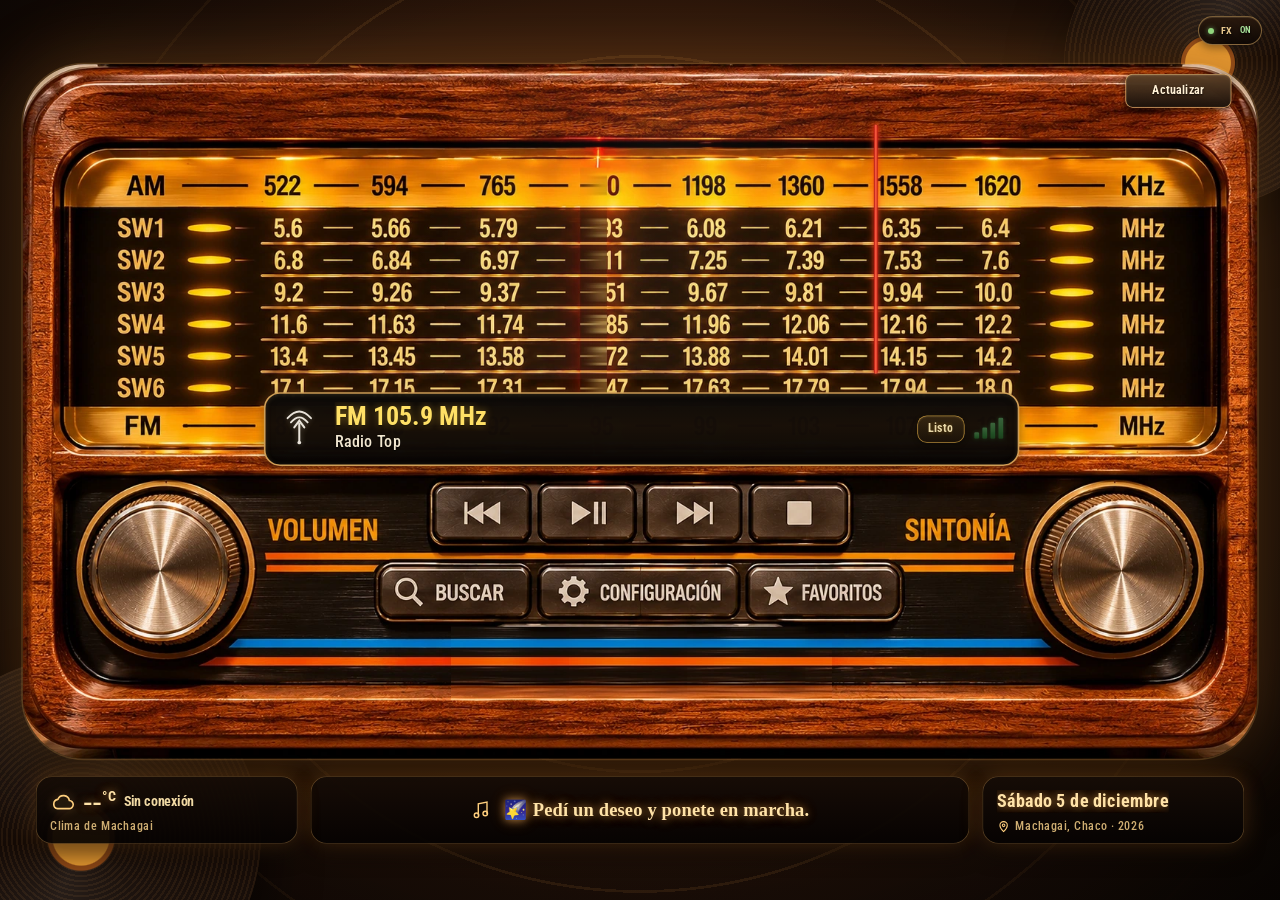
<file: index.html>
<!DOCTYPE html>
<html lang="es">
<head>
  <meta charset="UTF-8" />
  <meta name="viewport" content="width=device-width, initial-scale=1, viewport-fit=cover, maximum-scale=1, user-scalable=no" />
  <meta http-equiv="Cache-Control" content="no-cache, no-store, must-revalidate" />
  <meta http-equiv="Pragma" content="no-cache" />
  <meta name="theme-color" content="#0a1628" />
  <meta name="apple-mobile-web-app-capable" content="yes" />
  <meta name="mobile-web-app-capable" content="yes" />
  <meta name="apple-mobile-web-app-status-bar-style" content="black-translucent" />
  <meta name="apple-mobile-web-app-title" content="Radio AR" />
  <meta name="description" content="Radios de Argentina en vivo, con dial y botonera. Sin publicidad." />
  <link rel="manifest" href="manifest.json?v=93" />
  <link rel="apple-touch-icon" sizes="180x180" href="apple-touch-icon.png?v=93" />
  <link rel="icon" type="image/png" sizes="32x32" href="icon-32.png?v=93" />
  <link rel="icon" type="image/png" sizes="192x192" href="icon-192.png?v=93" />
  <link rel="shortcut icon" href="favicon.ico?v=93" />
    <script>
    // PC (pantalla ancha): se usa la versión de escritorio, que es pc.html
    // Para ver la versión celular en una PC: agregar ?vista=movil a la dirección
    (function () {
      var mq = window.matchMedia("(min-width: 900px)");
      function go() {
        if (mq.matches && !/[?&]vista=movil/.test(location.search)) location.replace("pc.html" + location.hash);
      }
      go();
      if (mq.addEventListener) mq.addEventListener("change", go);
    })();
  </script>
  <title>Radio Argentina</title>
  <link rel="stylesheet" href="styles.css?v=30" />
  <link rel="stylesheet" href="pro.css?v=1" />
</head>
<body>
  <div class="app" id="app">

    <!-- HEADER -->
    <header class="radio-header">
      <div class="brand">
        <div class="brand-logo-wrap">
          <img class="brand-logo" src="logo.webp?v=93" width="48" height="48" alt="Logo Ariel" decoding="async" />
        </div>
        <span class="brand-text">Radio Argentina</span>
      </div>
      <button class="install-chip" id="shortcutBtn" type="button" title="Instalar / acceso directo"><span class="dl-ico">⬇</span> Instalar</button>
      <div class="live-badge" id="liveBadge">
        <span class="live-dot"></span>
        <span class="live-text">EN VIVO</span>
        <span class="signal-icon">📶</span>
      </div>
    </header>


    <!-- MASCOTA MUSICAL: emoji nativo, sin archivos de imagen ni GIF -->
    <section class="radio-dance-banner" aria-label="Mascota musical de Radio Argentina">
      <div class="radio-dance-stage" aria-hidden="true">
        <span class="radio-dance-emoji emoji-a">🎵</span>
        <span class="radio-dance-emoji emoji-b">💃</span>
        <span class="radio-dance-emoji emoji-c">🎶</span>
        <span class="radio-dance-emoji emoji-d">✨</span>
        <span class="radio-dance-emoji emoji-e">🕺</span>
        <span class="radio-big-smile" role="img" aria-label="Carita sonriente">😄</span>
      </div>
      <!-- Frase luminosa: aparece un rato al cambiar de emisora, encima de la franja (no agrega altura) -->
      <div class="station-quote" id="stationQuote" aria-hidden="true">
        <span class="quote-emoji"></span>
        <span class="quote-text"></span>
      </div>
    </section>

    <!-- DIAL DORADO -->
    <section class="dial-section">
      <div class="dial-frame">
        <div class="dial-glass" id="dialGlass">
          <div class="dial-band fm-band">
            <span class="dial-tag">FM<small>MHz</small></span>
            <div class="dial-scale" id="scaleFm">
              <span class="tick" data-f="88">88</span>
              <span class="tick" data-f="92">92</span>
              <span class="tick" data-f="96">96</span>
              <span class="tick" data-f="100">100</span>
              <span class="tick" data-f="104">104</span>
              <span class="tick" data-f="108">108</span>
              <i class="needle" id="needleFm"></i>
            </div>
          </div>
          <div class="dial-band am-band">
            <span class="dial-tag">AM<small>kHz</small></span>
            <div class="dial-scale" id="scaleAm">
              <span class="tick" data-f="530">530</span>
              <span class="tick" data-f="700">700</span>
              <span class="tick" data-f="900">900</span>
              <span class="tick" data-f="1100">1100</span>
              <span class="tick" data-f="1300">1300</span>
              <span class="tick" data-f="1600">1600</span>
              <i class="needle" id="needleAm"></i>
            </div>
          </div>
        </div>
      </div>
    </section>

    <!-- NOW PLAYING + VISUALIZER -->
    <section class="now-playing-section">
      <div class="station-info">
        <h1 class="station-name" id="stationName">Elegí una emisora</h1>
        <div class="station-freq" id="freq">—</div>
        <!-- Barritas del visor: suben y bajan con la música -->
        <div class="visor-bars" id="visorBars" aria-hidden="true"><i></i><i></i><i></i><i></i><i></i></div>
      </div>
      <div class="visualizer" id="visualizer">
        <div class="bar"></div><div class="bar"></div><div class="bar"></div><div class="bar"></div>
        <div class="bar"></div><div class="bar"></div><div class="bar"></div><div class="bar"></div>
        <div class="bar"></div><div class="bar"></div><div class="bar"></div><div class="bar"></div>
        <div class="bar"></div><div class="bar"></div><div class="bar"></div><div class="bar"></div>
        <div class="bar"></div><div class="bar"></div><div class="bar"></div><div class="bar"></div>
        <div class="bar"></div><div class="bar"></div><div class="bar"></div><div class="bar"></div>
      </div>
    </section>

    <!-- CONTROLS -->
    <section class="controls-section">
      <button class="ctrl-btn fav-btn" id="btnFav" title="Favorito" aria-label="Marcar favorito" aria-pressed="false">
        <span class="star-icon">★</span>
        <span class="fav-label">Favorita</span>
      </button>

      <div class="transport">
        <button class="ctrl-btn prev-btn" id="btnPrev" title="Anterior" aria-label="Emisora anterior">
          <svg viewBox="0 0 24 24"><path fill="currentColor" d="M6 6h2v12H6zm3.5 6 8.5 6V6z"/></svg>
        </button>
        <button class="ctrl-btn play-btn" id="btnPlay" title="Reproducir / pausar" aria-label="Reproducir">
          <svg class="ico-play" viewBox="0 0 24 24"><path fill="currentColor" d="M8 5.2v13.6a1 1 0 0 0 1.5.86l11-6.8a1 1 0 0 0 0-1.72l-11-6.8A1 1 0 0 0 8 5.2z"/></svg>
          <svg class="ico-pause" viewBox="0 0 24 24"><path fill="currentColor" d="M7 4.5h3.6v15H7zM13.4 4.5H17v15h-3.4z"/></svg>
        </button>
        <button class="ctrl-btn next-btn" id="btnNext" title="Siguiente" aria-label="Emisora siguiente">
          <svg viewBox="0 0 24 24"><path fill="currentColor" d="M16 18h2V6h-2zm-11-6 8.5-6v12z"/></svg>
        </button>
      </div>

      <button class="ctrl-btn eq-btn" id="btnEq" title="Ecualizador" aria-label="Abrir ecualizador">
        <span class="eq-icon">▐▌▐</span>
        <span class="eq-label">Ecualizador</span>
      </button>
    </section>

    <!-- STATUS BAR -->
    <div class="status-bar">
      <div class="conn-status">
        <span class="wifi-icon">📡</span>
        <span id="connText">Desconectado</span>
        <span class="bitrate" id="bitrate">—</span>
      </div>
      <div class="timer-wrap">
        <span class="clock-icon">⏱</span>
        <span id="liveTimer">00:00:00</span>
      </div>
    </div>

    <!-- SEARCH + FILTERS -->
    <div class="search-filters">
      <div class="search-wrap">
        <span class="search-icon">🔍</span>
        <input type="search" id="stationSearch" class="station-search" placeholder="Buscar emisora..." aria-label="Buscar emisora" autocomplete="off" />
      </div>
      <div class="filter-btns">
        <button class="filter-btn active" data-filter="all" id="filterAll">Todas</button>
        <button class="filter-btn" data-filter="fav" id="filterFav">
          <span>★</span> Fav.
        </button>
        <button class="filter-btn" data-filter="chaco" id="filterChaco">
          <span>📍</span> Chaco
        </button>
      </div>
    </div>

    <!-- STATION LIST -->
    <section class="station-list" id="stationList">
      <!-- filled by JS -->
    </section>

    <!-- BOTTOM NAV -->
    <nav class="bottom-nav">
      <button class="nav-btn" data-panel="opciones" id="navOpciones">
        <span class="nav-icon">⚙</span>
        <span class="nav-label">Opciones</span>
      </button>
      <button class="nav-btn" data-panel="temporizador" id="navTemporizador">
        <span class="nav-icon">⏱</span>
        <span class="nav-label">Temporizador</span>
      </button>
      <button class="nav-btn active" data-panel="ecualizador" id="navEq">
        <span class="nav-icon">📊</span>
        <span class="nav-label">Ecualizador</span>
      </button>
      <button class="nav-btn" data-panel="misradios" id="navMisRadios">
        <span class="nav-icon">♥</span>
        <span class="nav-label">Mis Radios</span>
      </button>
      <button class="nav-btn" data-panel="acerca" id="navAcerca" data-update-hide>
        <span class="nav-icon">ℹ</span>
        <span class="nav-label">Acerca de</span>
      </button>
      <!-- Aparece (en rojo) solo cuando hay una versión nueva; ocupa el lugar de "Acerca de" -->
      <button class="nav-btn nav-update" id="navUpdate" type="button" data-panel="actualizacion" data-update-btn data-update-show hidden>
        <span class="nav-icon">↻</span>
        <span class="nav-label" data-update-text>Nueva actualización</span>
      </button>
    </nav>

    <!-- EQUALIZER PANEL (overlay) -->
    <div class="eq-panel" id="eqPanel" hidden>
      <div class="eq-header">
        <h2>Ecualizador</h2>
        <button class="eq-close" id="eqClose" aria-label="Cerrar">✕</button>
      </div>
      <div class="eq-presets">
        <button class="eq-preset active" data-preset="flat">Plano</button>
        <button class="eq-preset" data-preset="bass">Bajos</button>
        <button class="eq-preset" data-preset="treble">Agudos</button>
        <button class="eq-preset" data-preset="voice">Voz</button>
        <button class="eq-preset" data-preset="rock">Rock</button>
      </div>
      <div class="eq-curve-wrap" aria-hidden="true">
        <svg class="eq-curve" id="eqCurve" viewBox="0 0 300 84" preserveAspectRatio="none">
          <line class="eq-zero" x1="0" y1="42" x2="300" y2="42"></line>
          <path class="eq-fill" id="eqCurveFill" d=""></path>
          <path class="eq-line" id="eqCurveLine" d=""></path>
        </svg>
      </div>
      <!-- Volumen de la radio: el parlante silencia / activa el sonido -->
      <div class="eq-mix eq-vol" id="eqVol">
        <button class="mix-ico" id="volMute" type="button" aria-label="Silenciar">
          <svg viewBox="0 0 24 24" aria-hidden="true">
            <path class="ico-on" d="M3 9v6h4l5 5V4L7 9H3zm13.5 3c0-1.77-1.02-3.29-2.5-4.03v8.05c1.48-.73 2.5-2.25 2.5-4.02zM14 3.23v2.06c2.89.86 5 3.54 5 6.71s-2.11 5.85-5 6.71v2.06c4.01-.91 7-4.49 7-8.77s-2.99-7.86-7-8.77z"/>
            <path class="ico-off" d="M16.5 12c0-1.77-1.02-3.29-2.5-4.03v2.21l2.45 2.45c.03-.2.05-.41.05-.63zm2.5 0c0 .94-.2 1.82-.54 2.64l1.51 1.51C20.63 14.91 21 13.5 21 12c0-4.28-2.99-7.86-7-8.77v2.06c2.89.86 5 3.54 5 6.71zM4.27 3L3 4.27 7.73 9H3v6h4l5 5v-6.73l4.25 4.25c-.67.52-1.42.93-2.25 1.18v2.06c1.38-.31 2.63-.95 3.69-1.81L19.73 21 21 19.73l-9-9L4.27 3zM12 4L9.91 6.09 12 8.18V4z"/>
          </svg>
        </button>
        <input type="range" id="volSlider" min="0" max="100" step="1" value="100" aria-label="Volumen de la radio" />
        <output class="mix-val" id="volVal" for="volSlider">100%</output>
      </div>
      <p class="eq-note" id="eqNote" hidden>Esta emisora no permite ecualizar ni mover el estéreo (el volumen sí funciona). Probá con otra, el resto sí funciona.</p>
      <div class="eq-sliders" id="eqSliders">
        <!-- filled by JS: 60, 150, 400, 1000, 2400, 6000, 15000 Hz -->
      </div>
      <!-- Estéreo: balance izquierda / derecha -->
      <div class="eq-mix eq-bal" id="eqBal">
        <span class="mix-side" aria-hidden="true">L</span>
        <div class="bal-wrap">
          <input type="range" id="balSlider" min="-100" max="100" step="1" value="0" aria-label="Estéreo: balance izquierda y derecha" />
        </div>
        <span class="mix-side" aria-hidden="true">R</span>
        <button class="mix-val" id="balVal" type="button" title="Tocá para centrar">Centro</button>
      </div>
      <div class="eq-actions">
        <button class="eq-reset" id="eqReset">Restablecer</button>
      </div>
    </div>

    <!-- OPTIONS / OTHER PANELS (simple overlays) -->
    <div class="side-panel" id="sidePanel" hidden>
      <div class="side-header">
        <h2 id="sideTitle">Opciones</h2>
        <button class="side-close" id="sideClose" aria-label="Cerrar">✕</button>
      </div>
      <div class="side-body" id="sideBody"></div>
    </div>

  </div>

  <audio id="player" preload="none" crossorigin="anonymous"></audio>
  <script src="stations.js?v=1"></script>
  <script src="logos.js?v=1"></script>
  <script src="app.js?v=29"></script>
  <script src="update.js?v=1"></script>

  <dialog class="sheet" id="shortcutDialog" aria-labelledby="shortcutTitle">
    <div class="sheet-head">
      <div>
        <h2 id="shortcutTitle">Acceso directo / Instalar</h2>
        <p>Abrí Radio Argentina con un toque, sin buscar la página.</p>
      </div>
      <button class="sheet-close" id="shortcutClose" type="button" aria-label="Cerrar">✕</button>
    </div>
    <div class="sheet-body">
      <div class="sheet-note" id="shortcutNote" hidden></div>
      <section class="way" id="wayPc">
        <h3>En la PC <span class="tag" hidden>Tu equipo</span></h3>
        <p>Descargá el acceso directo y arrastralo al escritorio. Se guarda en la carpeta Descargas.</p>
        <button class="btn-main" id="dlShortcut" type="button">Descargar acceso directo</button>
        <button class="btn-soft" id="installPc" type="button" hidden>Instalar como app, con ícono propio</button>
        <p class="alt-links">Otro sistema: <button type="button" data-os="windows">Windows</button><button type="button" data-os="mac">Mac</button><button type="button" data-os="linux">Linux</button></p>
      </section>
      <section class="way" id="wayPhone">
        <h3>En el celular <span class="tag" hidden>Tu equipo</span></h3>
        <button class="btn-main" id="installPhone" type="button" hidden>Instalar en este celular</button>
        <ul>
          <li data-for="android"><b>Android (Chrome):</b> tocá el menú ⋮ y elegí «Instalar app» o «Agregar a la pantalla principal».</li>
          <li data-for="ios"><b>iPhone (Safari):</b> tocá Compartir y elegí «Agregar a inicio».</li>
        </ul>
      </section>
    </div>
    <p class="sheet-msg" id="shortcutMsg" role="status" aria-live="polite"></p>
  </dialog>

</body>
</html>
</file>
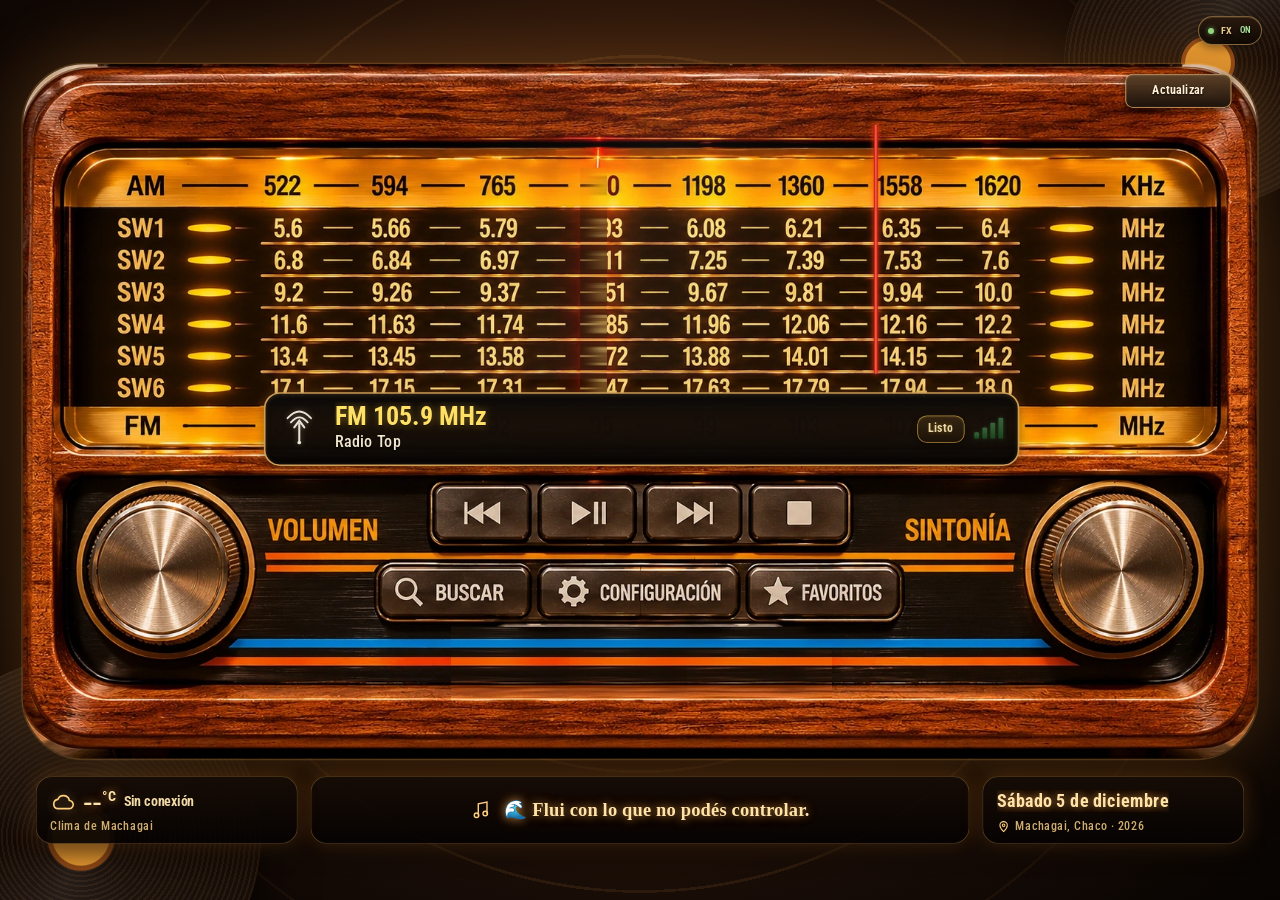
<file: pc.html>
<!DOCTYPE html>
<html lang="es">
<head>
  <meta charset="UTF-8" />
  <meta name="viewport" content="width=device-width, initial-scale=1, viewport-fit=cover" />
  <meta http-equiv="Cache-Control" content="no-cache, no-store, must-revalidate" />
  <meta http-equiv="Pragma" content="no-cache" />
  <meta name="theme-color" content="#1b0f08" />
  <meta name="apple-mobile-web-app-capable" content="yes" />
  <meta name="mobile-web-app-capable" content="yes" />
  <meta name="apple-mobile-web-app-status-bar-style" content="black-translucent" />
  <meta name="apple-mobile-web-app-title" content="Radio AR" />
  <meta name="description" content="Radios de Argentina en vivo, con dial y botonera. Sin publicidad." />
  <link rel="manifest" href="manifest.json?v=93" />
  <link rel="apple-touch-icon" sizes="180x180" href="apple-touch-icon.png?v=93" />
  <link rel="icon" type="image/png" sizes="32x32" href="icon-32.png?v=93" />
  <link rel="icon" type="image/png" sizes="192x192" href="icon-192.png?v=93" />
  <link rel="shortcut icon" href="favicon.ico?v=93" />
  <link rel="preload" href="pc-skin.webp" as="image" type="image/webp" />
  <link rel="preload" href="fonts/roboto-latin-500-normal.woff2" as="font" type="font/woff2" crossorigin />
  <link rel="preload" href="fonts/roboto-condensed-latin-500-normal.woff2" as="font" type="font/woff2" crossorigin />
  <script>
    // Ventana angosta (celular): se usa la versión móvil, que es index.html
    (function () {
      var mq = window.matchMedia("(min-width: 900px)");
      function go() { if (!mq.matches) location.replace("./" + location.hash); }
      go();
      if (mq.addEventListener) mq.addEventListener("change", go);
    })();
  </script>
  <title>Radio Argentina</title>
  <link rel="stylesheet" href="pc.css?v=36" />
  <link rel="stylesheet" href="pc-pro.css?v=7" />
</head>
<body>
  <div class="backdrop" aria-hidden="true"></div>
  <!-- Escenario de música: discos, ondas de radio y notas. Solo decoración. -->
  <div class="scene" aria-hidden="true">
    <div class="waves"></div>
    <div class="vinyl v1"></div>
    <div class="vinyl v2"></div>
  </div>

  <!--
    Escenario de 1536 × 1024, igual que la imagen de referencia.
    Todo lo que se ve en pantalla (aguja, display, lista, volumen) se dibuja
    encima de la imagen en las mismas coordenadas. pc.js lo escala a la ventana.
  -->
  <main class="stage" id="stage">
    <div class="skin" aria-hidden="true"></div>
    <div class="phrase-box" id="phraseBox" aria-hidden="true">
      <svg class="phrase-ic" viewBox="0 0 24 24" fill="none" stroke="#ffcf7e" stroke-width="1.6" stroke-linecap="round"><path d="M9 18V5l10-2v13"/><circle cx="7" cy="18" r="2.6"/><circle cx="17" cy="16" r="2.6"/></svg>
      <span class="phrase-text" id="phraseText"></span>
    </div>

    <!-- Clima de Machagai (izquierda) y fecha + ciudad (derecha), a los lados del visor de frases.
         Los datos los llena pc-clima.js; el estilo está al final de pc-pro.css. -->
    <aside class="info-box info-clima" id="climaBox" title="Clima en Machagai" aria-label="Clima en Machagai">
      <div class="info-row">
        <svg class="info-ic" id="climaIco" viewBox="0 0 24 24" fill="none" stroke="#ffcf7e" stroke-width="1.5" stroke-linecap="round" stroke-linejoin="round" aria-hidden="true"></svg>
        <span class="info-big" id="climaTemp">--<small>°C</small></span>
        <span class="info-desc" id="climaDesc">Cargando…</span>
      </div>
      <div class="info-sub" id="climaSub">&nbsp;</div>
    </aside>
    <aside class="info-box info-fecha" id="fechaBox" aria-label="Fecha y ciudad">
      <div class="info-row">
        <span class="info-date" id="fechaDia"></span>
      </div>
      <div class="info-sub">
        <svg class="info-pin" viewBox="0 0 24 24" fill="none" stroke="#ffcf7e" stroke-width="1.8" stroke-linecap="round" stroke-linejoin="round" aria-hidden="true"><path d="M12 21s-6.5-5.6-6.5-11a6.5 6.5 0 0 1 13 0c0 5.4-6.5 11-6.5 11z"/><circle cx="12" cy="10" r="2.3"/></svg>
        <span id="fechaCiudad">Machagai, Chaco</span>
      </div>
    </aside>
    <div class="notes-dock" aria-hidden="true">
      <svg class="note n1" viewBox="0 0 24 24" fill="none" stroke="#ffb454" stroke-width="1.4" stroke-linecap="round"><path d="M9 18V5l10-2v13"/><circle cx="7" cy="18" r="2.6"/><circle cx="17" cy="16" r="2.6"/></svg>
      <svg class="note n2" viewBox="0 0 24 24" fill="none" stroke="#ffb454" stroke-width="1.4" stroke-linecap="round"><path d="M9 18V5l10-2v13"/><circle cx="7" cy="18" r="2.6"/><circle cx="17" cy="16" r="2.6"/></svg>
      <svg class="note n3" viewBox="0 0 24 24" fill="none" stroke="#ffb454" stroke-width="1.4" stroke-linecap="round"><path d="M9 18V5l10-2v13"/><circle cx="7" cy="18" r="2.6"/><circle cx="17" cy="16" r="2.6"/></svg>
      <svg class="note n4" viewBox="0 0 24 24" fill="none" stroke="#ffb454" stroke-width="1.4" stroke-linecap="round"><path d="M9 18V5l10-2v13"/><circle cx="7" cy="18" r="2.6"/><circle cx="17" cy="16" r="2.6"/></svg>
      <svg class="note n5" viewBox="0 0 24 24" fill="none" stroke="#ffb454" stroke-width="1.4" stroke-linecap="round"><path d="M9 18V5l10-2v13"/><circle cx="7" cy="18" r="2.6"/><circle cx="17" cy="16" r="2.6"/></svg>
    </div>
    <h1 class="sr-only">Radio Argentina</h1>

    <!-- ===== Dial: la aguja se mueve según la frecuencia ===== -->
    <i class="dial-backlight" aria-hidden="true"></i>
    <div class="dial-numbers" aria-hidden="true">
      <div class="dial-am"><b>AM</b><span>522</span><span>594</span><span>765</span><span>980</span><span>1198</span><span>1360</span><span>1558</span><span>1620</span><b>KHz</b></div>
      <div class="dial-sw"><b>SW1</b><span>5.6</span><span>5.66</span><span>5.79</span><span>5.93</span><span>6.08</span><span>6.21</span><span>6.35</span><span>6.4</span><b>MHz</b></div>
      <div class="dial-sw"><b>SW2</b><span>6.8</span><span>6.84</span><span>6.97</span><span>7.11</span><span>7.25</span><span>7.39</span><span>7.53</span><span>7.6</span><b>MHz</b></div>
      <div class="dial-sw"><b>SW3</b><span>9.2</span><span>9.26</span><span>9.37</span><span>9.51</span><span>9.67</span><span>9.81</span><span>9.94</span><span>10.0</span><b>MHz</b></div>
      <div class="dial-sw"><b>SW4</b><span>11.6</span><span>11.63</span><span>11.74</span><span>11.85</span><span>11.96</span><span>12.06</span><span>12.16</span><span>12.2</span><b>MHz</b></div>
      <div class="dial-sw"><b>SW5</b><span>13.4</span><span>13.45</span><span>13.58</span><span>13.72</span><span>13.88</span><span>14.01</span><span>14.15</span><span>14.2</span><b>MHz</b></div>
      <div class="dial-sw"><b>SW6</b><span>17.1</span><span>17.15</span><span>17.31</span><span>17.47</span><span>17.63</span><span>17.79</span><span>17.94</span><span>18.0</span><b>MHz</b></div>
      <div class="dial-fm"><b>FM</b><span>87</span><span>88</span><span>92</span><span>95</span><span>99</span><span>103</span><span>107</span><span>108</span><b>MHz</b></div>
    </div>
    <i class="needle" id="needle" aria-hidden="true"></i>

    <!-- ===== Display (ventana de la emisora en reproducción) ===== -->
    <section class="lcd" aria-label="Display">
      <div class="lcd-antenna" aria-hidden="true">
        <svg viewBox="0 0 48 48" width="42" height="42">
          <path fill="none" stroke="#f5f0e6" stroke-width="2.4" stroke-linecap="round"
            d="M24 38 V18 M18 22 l6-8 6 8"/>
          <path fill="none" stroke="#f5f0e6" stroke-width="2.2" stroke-linecap="round"
            d="M14 16c3.5-4 8-6 10-6s6.5 2 10 6"/>
          <path fill="none" stroke="#f5f0e6" stroke-width="2.2" stroke-linecap="round"
            d="M10 11c5-5.5 10.5-8 14-8s9 2.5 14 8"/>
          <circle cx="24" cy="40" r="2.2" fill="#f5f0e6"/>
        </svg>
      </div>
      <div class="lcd-center">
        <div class="lcd-freq" id="lcdFreq"></div>
        <div class="lcd-name" id="lcdName"><span id="lcdNameText"></span></div>
      </div>
      <div class="lcd-playing" id="lcdStatus" role="status" aria-live="polite">
        <span class="lcd-play-ico" aria-hidden="true">
          <svg viewBox="0 0 20 20" width="14" height="14"><path fill="#ffd24a" d="M5 3.5v13l12-6.5z"/></svg>
        </span>
        <span id="statusText"></span>
      </div>
      <div class="lcd-signal" id="eq" aria-hidden="true">
        <i></i><i></i><i></i><i></i>
      </div>
    </section>

    <!-- ===== Perillas: volumen y sintonización ===== -->
    <button class="hit tune-knob" id="tuneKnob" type="button" aria-label="Sintonizar emisora" title="Girar para cambiar de emisora"></button>
    <div class="hit knob" id="knob" role="slider" tabindex="0" aria-label="Volumen" aria-valuemin="0" aria-valuemax="100" aria-valuenow="100" data-i18n-aria="volume"></div>
    <span class="cap cap-volume" id="capVolume" data-i18n="volume">Volumen</span>

    <!-- ===== Anterior / Pausa / Siguiente ===== -->
    <button class="hit" id="btnPrev" type="button" style="left:369px;top:501px;width:123px;height:94px;--r:22px" data-i18n-title="prev" title="Anterior" aria-label="Anterior"></button>
    <button class="hit" id="btnPlay" type="button" style="left:502px;top:494px;width:125px;height:105px;--r:52px" title="Reproducir / pausar" aria-label="Reproducir / pausar">
      <svg viewBox="502 494 125 105" aria-hidden="true">
        <defs>
          <linearGradient id="goldIco" x1="0" y1="0" x2="0" y2="1">
            <stop offset="0" stop-color="#f9e6bd" />
            <stop offset="1" stop-color="#e2b46c" />
          </linearGradient>
        </defs>
        <g class="ico-pause">
          <rect x="544" y="523" width="13.4" height="46.6" rx="2" fill="url(#goldIco)" />
          <rect x="568.4" y="523" width="13.6" height="46.6" rx="2" fill="url(#goldIco)" />
        </g>
        <path class="ico-play" d="M555 526 L555 567 L586 546.5 Z" fill="url(#goldIco)" stroke="url(#goldIco)" stroke-width="7" stroke-linejoin="round" />
      </svg>
    </button>
    <button class="hit" id="btnNext" type="button" style="left:639px;top:501px;width:125px;height:94px;--r:22px" data-i18n-title="next" title="Siguiente" aria-label="Siguiente"></button>
    <button class="hit" id="btnStop" type="button" aria-label="Detener reproducción" title="Detener reproducción"></button>

    <!-- ===== Slider de volumen ===== -->
    <div class="vol" id="vol" role="slider" tabindex="0" aria-label="Volumen" aria-valuemin="0" aria-valuemax="100" aria-valuenow="100" data-i18n-aria="volume">
      <i class="vslot"></i>
      <i class="vfill" id="vFill"></i>
      <i class="vthumb" id="vThumb"></i>
    </div>

    <!-- ===== Actualizar y Config ===== -->
    <button class="hit btn-update" id="updateBtn" type="button" data-update-btn data-update-manual style="left:1372px;top:92px;width:132px;height:42px;--r:9px">
      <i class="glow" aria-hidden="true"></i>
      <span class="lbl" style="left:72px;top:61.5px" data-update-text data-i18n="update">Actualizar</span>
    </button>
    <button class="hit" id="btnConfig" type="button" style="left:1244px;top:501px;width:150px;height:99px;--r:20px">
      <span class="lbl" style="left:74px;top:61.5px" data-i18n="config">Config</span>
    </button>

    <!-- ===== Lista de emisoras ===== -->
    <section class="list" id="list" aria-label="Emisoras">
      <div class="searchbar" id="searchBar">
        <input type="search" id="stationSearch" autocomplete="off" spellcheck="false" data-i18n-ph="searchPh" placeholder="Buscar emisora o frecuencia…" aria-label="Buscar emisora" />
        <span class="s-count" id="stationCount" aria-live="polite"></span>
        <button type="button" class="s-close" id="searchClose" aria-label="Cerrar búsqueda">✕</button>
      </div>
      <div class="rows" id="rows" role="listbox" aria-label="Emisoras"></div>
      <p class="empty" id="emptyMsg" hidden></p>
    </section>

    <!-- ===== Barra de desplazamiento ===== -->
    <button class="hit sb-btn" id="sbUp" type="button" style="left:1332px;top:640px;width:42px;height:38px;--r:10px" aria-label="Subir"></button>
    <button class="hit sb-btn" id="sbDown" type="button" style="left:1332px;top:803px;width:42px;height:40px;--r:10px" aria-label="Bajar"></button>
    <div class="sb-track" id="sbTrack"><i class="sb-thumb" id="sbThumb"></i></div>

    <!-- ===== Botonera inferior ===== -->
    <button class="hit bot" id="btnSearch" type="button" style="left:216px;top:875px;width:196px;height:60px">
      <span class="lbl" style="left:93px;top:18.5px" data-i18n="search">Buscar</span>
    </button>
    <button class="hit bot" id="btnMem" type="button" style="left:440px;top:875px;width:188px;height:60px">
      <span class="lbl" style="left:73px;top:18.5px" data-i18n="memories">Memorias</span>
    </button>
    <button class="hit bot" id="btnLang" type="button" style="left:657px;top:875px;width:193px;height:60px">
      <span class="lbl" style="left:88px;top:18.5px" data-i18n="language">Idioma</span>
    </button>
    <button class="hit bot" id="btnPlaySel" type="button" style="left:876px;top:875px;width:220px;height:60px">
      <span class="lbl" style="left:83px;top:18.5px" data-i18n="play">Reproducir</span>
    </button>
    <button class="hit bot" id="btnBand" type="button" style="left:1125px;top:875px;width:204px;height:60px">
      <span class="lbl" style="left:90px;top:18.5px" data-i18n="change">Cambiar</span>
    </button>
  </main>

  <!-- Interruptor discreto de efectos visuales: fuera del escenario, no altera la radio -->
  <button id="pcEffectsToggle" class="pc-effects-toggle" type="button"
          aria-pressed="true" aria-label="Efectos visuales activados"
          title="Efectos visuales: activados">
    <span class="pc-effects-lamp" aria-hidden="true"></span>
    <span class="pc-effects-label">FX</span>
    <span class="pc-effects-state" aria-hidden="true">ON</span>
  </button>

  <!-- ===== Config ===== -->
  <dialog class="sheet" id="configDialog" aria-labelledby="cfgTitle">
    <div class="sheet-head">
      <div>
        <h2 id="cfgTitle" data-i18n="cfgTitle">Configuración</h2>
        <p data-i18n="cfgNote">Sin publicidad. Solo buena música.</p>
      </div>
      <button class="sheet-close" id="configClose" type="button" data-i18n-aria="close" aria-label="Cerrar">✕</button>
    </div>
    <div class="sheet-body">
      <section class="way">
        <h3 data-i18n="cfgKeys">Atajos de teclado</h3>
        <ul class="keys">
          <li><span><kbd>Espacio</kbd></span><b data-i18n="kPlay">Reproducir o pausar</b></li>
          <li><span><kbd>←</kbd><kbd>→</kbd></span><b data-i18n="kTune">Cambiar de emisora</b></li>
          <li><span><kbd>/</kbd></span><b data-i18n="kSearch">Buscar</b></li>
          <li><span><kbd>M</kbd></span><b data-i18n="kMem">Guardar en Memorias</b></li>
        </ul>
      </section>
      <section class="way" id="wayShortcut">
        <h3 data-i18n="cfgShortcut">Acceso directo</h3>
        <p data-i18n="cfgShortcutText">Abrí Radio Argentina con un clic, sin buscar la página.</p>
        <div class="sheet-note" id="shortcutNote" hidden></div>
        <button class="btn-main" id="dlShortcut" type="button"></button>
        <button class="btn-soft" id="installPc" type="button" hidden data-i18n="installApp">Instalar como app, con ícono propio</button>
        <p class="alt-links"><span data-i18n="otherOs">Otro sistema:</span>
          <button type="button" data-os="windows">Windows</button><button type="button" data-os="mac">Mac</button><button type="button" data-os="linux">Linux</button></p>
      </section>
      <section class="way" id="waySmartTv">
        <h3 data-i18n="cfgTv">En Smart TV</h3>
        <p data-i18n="cfgTvText">Abrí el navegador de tu televisor y entrá a esta dirección. Si el navegador permite agregar páginas a la pantalla de inicio, guardá Radio Argentina como acceso directo.</p>
        <label class="tv-url-label" for="tvUrl" data-i18n="cfgTvAddress">Dirección de Radio Argentina</label>
        <input class="tv-url" id="tvUrl" type="url" readonly spellcheck="false" aria-describedby="tvUrlHelp" />
        <button class="btn-soft" id="copyTvUrl" type="button" data-i18n="copyTvUrl">Copiar dirección para el televisor</button>
        <p class="tv-url-help" id="tvUrlHelp" data-i18n="cfgTvHelp">Samsung Tizen y LG webOS pueden permitir abrir la radio desde el navegador, pero no todos los modelos admiten instalar una aplicación web. Android TV / Google TV también puede variar según el navegador.</p>
        <p class="sheet-note" data-i18n="cfgTvTip">Si no aparece «Instalar» o «Agregar a inicio», usá el navegador del televisor y guardá la página en Favoritos.</p>
      </section>
      <section class="way">
        <h3 data-i18n="cfgPhone">En el celular</h3>
        <p data-i18n="cfgPhoneText">Abrí esta dirección en el celular y elegí «Instalar app» o «Agregar a inicio».</p>
      </section>
      <section class="way" id="waySocial">
        <h3 data-i18n="cfgSocial">Mis redes</h3>
        <p data-i18n="cfgSocialText">Escribime o seguime, me encanta saber de vos.</p>
        <div class="social">
          <a href="https://w.app/akmjao" target="_blank" rel="noopener noreferrer">
            <span class="ico wa"><svg viewBox="0 0 24 24" aria-hidden="true"><path fill="currentColor" d="M12 2a10 10 0 0 0-8.6 15.1L2 22l5-1.3A10 10 0 1 0 12 2z"/><path fill="#25d366" d="M16.6 14.3c-.2-.1-1.3-.6-1.5-.7s-.4-.1-.5.1-.6.7-.7.9-.3.2-.5.1a6 6 0 0 1-3-2.6c-.2-.4.2-.4.6-1.2.1-.1 0-.3 0-.4l-.7-1.6c-.2-.4-.4-.4-.5-.4h-.4a.8.8 0 0 0-.6.3 2.5 2.5 0 0 0-.8 1.9c0 1.1.8 2.2.9 2.3s1.6 2.5 4 3.5c1.5.6 2 .7 2.8.6.5-.1 1.3-.5 1.5-1.1.2-.5.2-1 .1-1.1l-.4-.3z"/></svg></span>
            <span class="txt">WhatsApp<small data-i18n="socWa">Escribime un mensaje</small></span>
          </a>
          <a href="https://www.instagram.com/walter7938/" target="_blank" rel="noopener noreferrer">
            <span class="ico ig"><svg viewBox="0 0 24 24" aria-hidden="true"><rect x="3.5" y="3.5" width="17" height="17" rx="5" fill="none" stroke="currentColor" stroke-width="2"/><circle cx="12" cy="12" r="4" fill="none" stroke="currentColor" stroke-width="2"/><circle cx="17.2" cy="6.8" r="1.2" fill="currentColor"/></svg></span>
            <span class="txt">Instagram<small>@Walter7938</small></span>
          </a>
          <a href="https://www.facebook.com/share/1Da8brMtB8/" target="_blank" rel="noopener noreferrer">
            <span class="ico fb"><svg viewBox="0 0 24 24" aria-hidden="true"><path fill="currentColor" d="M13.5 21v-8h2.7l.4-3.2h-3.1V7.8c0-.9.3-1.5 1.6-1.5h1.7V3.4c-.3 0-1.3-.1-2.4-.1-2.4 0-4.1 1.5-4.1 4.2v2.3H7.6V13h2.7v8h3.2z"/></svg></span>
            <span class="txt">Facebook<small data-i18n="socFb">Seguime en Facebook</small></span>
          </a>
        </div>
      </section>
      <p class="version" data-update-version></p>
    </div>
    <p class="sheet-msg" id="shortcutMsg" role="status" aria-live="polite"></p>
  </dialog>

  <audio id="player" preload="none"></audio>
  <script src="stations.js?v=1"></script>
  <script src="logos.js?v=1"></script>
  <script src="pc.js?v=32"></script>
  <script src="pc-pro.js?v=1"></script>
  <script src="pc-effects.js?v=1"></script>
  <script src="pc-clima.js?v=1"></script>
  <script src="update.js?v=2"></script>
  <script>
    (function () {
      var b = document.getElementById("btnPlay");
      if (!b) return;
      var sync = function () { document.body.classList.toggle("is-playing", b.classList.contains("is-playing")); };
      new MutationObserver(sync).observe(b, { attributes: true, attributeFilter: ["class"] });
      sync();
    })();
  </script>
</body>
</html>
</file>
<file: styles.css>
/* ==========================================================
   Radio Argentina — Réplica visual de la imagen de referencia
   Colores, tipografía, dial dorado, tags de estaciones, glow
   ========================================================== */

/* Tipografías locales (sin Google Fonts: carga más rápida en móvil y offline) */
@font-face { font-family: "RA Exo"; font-style: italic; font-weight: 700; font-display: swap; src: url("fonts/exo-2-latin-700-italic.woff2") format("woff2"); }
@font-face { font-family: "RA Exo"; font-style: italic; font-weight: 800; font-display: swap; src: url("fonts/exo-2-latin-800-italic.woff2") format("woff2"); }
@font-face { font-family: "RA Sans"; font-style: normal; font-weight: 400; font-display: swap; src: url("fonts/open-sans-latin-400-normal.woff2") format("woff2"); }
@font-face { font-family: "RA Sans"; font-style: normal; font-weight: 600; font-display: swap; src: url("fonts/open-sans-latin-600-normal.woff2") format("woff2"); }
@font-face { font-family: "RA Sans"; font-style: normal; font-weight: 700; font-display: swap; src: url("fonts/open-sans-latin-700-normal.woff2") format("woff2"); }
@font-face { font-family: "RA Sans"; font-style: normal; font-weight: 800; font-display: swap; src: url("fonts/open-sans-latin-800-normal.woff2") format("woff2"); }

:root {
  --bg-deep: #020b18;
  --bg: #071525;
  --bg-card: #0a1c33;
  --bg-elevated: #0d2440;
  --line: #1a3a5c;
  --gold: #e8b84a;
  --gold-hi: #ffd76a;
  --gold-dark: #b8862d;
  --gold-metal: linear-gradient(145deg, #f0d080 0%, #c9a04a 35%, #8a6a2a 70%, #d4b86a 100%);
  --blue: #1e90ff;
  --blue-hi: #4db8ff;
  --cyan: #00e5ff;
  --cyan-soft: #00c4e0;
  --text: #f0f7ff;
  --muted: #7a9bb8;
  --green: #2ee59d;
  --orange: #ff8c1a;
  --orange-hi: #ffb040;
  --red: #ff3b5c;
  --font-title: "RA Exo", "Exo 2", system-ui, sans-serif;
  --font: "RA Sans", system-ui, -apple-system, "Segoe UI", Roboto, sans-serif;
  --mono: ui-monospace, "Cascadia Code", "Roboto Mono", monospace;
  --safe-top: env(safe-area-inset-top, 0px);
  --safe-bottom: env(safe-area-inset-bottom, 0px);
  --safe-left: env(safe-area-inset-left, 0px);
  --safe-right: env(safe-area-inset-right, 0px);
}

*, *::before, *::after { box-sizing: border-box; margin: 0; padding: 0; }
[hidden] { display: none !important; }

html, body {
  height: 100%;
  height: 100dvh;
  overflow: hidden;
  background: var(--bg-deep);
  color: var(--text);
  font-family: var(--font);
  -webkit-tap-highlight-color: transparent;
  -webkit-text-size-adjust: 100%;
  text-size-adjust: 100%;
  user-select: none;
  -webkit-user-select: none;
}

body {
  display: flex;
  justify-content: center;
  align-items: stretch;
  overscroll-behavior: none;
}

.app {
  width: 100%;
  max-width: 430px;
  height: 100%;
  max-height: 100dvh;
  display: flex;
  flex-direction: column;
  background:
    radial-gradient(ellipse 120% 80% at 50% -10%, rgba(30,100,200,0.25) 0%, transparent 55%),
    linear-gradient(180deg, #0a1a32 0%, #061222 45%, #030d1a 100%);
  position: relative;
  overflow: hidden;
  border-left: 1px solid rgba(232,184,74,0.18);
  border-right: 1px solid rgba(232,184,74,0.18);
  box-shadow: 0 0 80px rgba(0,0,0,0.7);
  padding-left: var(--safe-left);
  padding-right: var(--safe-right);
}

/* ========== HEADER ========== */
.radio-header {
  display: flex;
  align-items: center;
  justify-content: space-between;
  padding: 12px 14px 8px;
  flex-shrink: 0;
  background: linear-gradient(180deg, rgba(8,30,60,0.95) 0%, transparent 100%);
  position: relative;
}

.radio-header::after {
  content: "";
  position: absolute;
  left: 10%;
  right: 10%;
  bottom: 0;
  height: 1px;
  background: linear-gradient(90deg, transparent, rgba(0,180,255,0.5), transparent);
}

.brand {
  display: flex;
  align-items: center;
  gap: 10px;
}

.brand-logo-wrap {
  width: 48px;
  height: 48px;
  border-radius: 50%;
  background: radial-gradient(circle at 30% 25%, #ffe08a, #c9a04a 55%, #6a4a18 100%);
  display: grid;
  place-items: center;
  box-shadow:
    0 0 0 2px #e8b84a,
    0 0 14px rgba(232,184,74,0.55),
    inset 0 2px 6px rgba(255,255,255,0.35);
  overflow: hidden;
  flex-shrink: 0;
}

.brand-logo {
  width: 42px;
  height: 42px;
  object-fit: cover;
  border-radius: 50%;
}

.brand-text {
  font-family: var(--font-title);
  font-size: 1.42rem;
  font-weight: 700;
  letter-spacing: 0.4px;
  color: #fff;
  text-shadow:
    0 0 12px rgba(100,180,255,0.5),
    0 1px 2px rgba(0,0,0,0.6);
}

.live-badge {
  display: flex;
  align-items: center;
  gap: 6px;
  background: rgba(0,20,40,0.7);
  border: 1px solid rgba(46,229,157,0.45);
  border-radius: 20px;
  padding: 5px 11px 5px 9px;
  font-size: 0.7rem;
  font-weight: 700;
  letter-spacing: 0.7px;
  color: var(--green);
  box-shadow: 0 0 12px rgba(46,229,157,0.2);
}

.live-dot {
  width: 8px;
  height: 8px;
  border-radius: 50%;
  background: var(--green);
  box-shadow: 0 0 8px var(--green);
  animation: pulse 1.5s ease-in-out infinite;
}

@keyframes pulse {
  0%, 100% { opacity: 1; transform: scale(1); }
  50% { opacity: 0.55; transform: scale(0.82); }
}

.signal-icon { font-size: 0.8rem; opacity: 0.85; }

/* ========== DIAL DORADO ========== */
.dial-section {
  padding: 6px 12px 6px;
  flex-shrink: 0;
}

.dial-frame {
  background: var(--gold-metal);
  border-radius: 16px;
  padding: 3px;
  box-shadow:
    0 6px 20px rgba(0,0,0,0.55),
    inset 0 1px 0 rgba(255,255,255,0.45),
    inset 0 -2px 4px rgba(0,0,0,0.35);
  position: relative;
}

.dial-frame::before {
  content: "";
  position: absolute;
  inset: 0;
  border-radius: 16px;
  border: 1px solid rgba(255,255,255,0.25);
  pointer-events: none;
}

.dial-glass {
  background: linear-gradient(180deg, #f8ecc0 0%, #e8d090 40%, #d4b86a 100%);
  border-radius: 13px;
  padding: 9px 12px 7px;
  position: relative;
  overflow: hidden;
  box-shadow: inset 0 2px 8px rgba(0,0,0,0.12);
}

.dial-band {
  display: flex;
  align-items: center;
  gap: 6px;
  margin-bottom: 5px;
  position: relative;
}

.dial-band:last-child { margin-bottom: 0; }

.dial-tag {
  font-family: var(--font-title);
  font-size: 0.62rem;
  font-weight: 700;
  color: #3a2a08;
  width: 30px;
  text-align: center;
  line-height: 1.15;
  text-shadow: 0 1px 0 rgba(255,255,255,0.3);
}

.dial-tag small {
  display: block;
  font-size: 0.48rem;
  font-weight: 600;
  opacity: 0.8;
}

.dial-scale {
  flex: 1;
  height: 24px;
  position: relative;
  background: linear-gradient(180deg, rgba(0,0,0,0.06) 0%, transparent 60%);
  border-radius: 4px;
}

.dial-scale::before {
  content: "";
  position: absolute;
  left: 2%;
  right: 2%;
  top: 4px;
  height: 8px;
  background-image:
    repeating-linear-gradient(90deg,
      #3a2a08 0px, #3a2a08 1px,
      transparent 1px, transparent 4.5%);
  opacity: 0.55;
}

.dial-scale .tick {
  position: absolute;
  bottom: 1px;
  font-size: 0.58rem;
  font-weight: 700;
  color: #3a2a08;
  transform: translateX(-50%);
  text-shadow: 0 1px 0 rgba(255,255,255,0.25);
}

.fm-band .tick:nth-child(1) { left: 4%; }
.fm-band .tick:nth-child(2) { left: 22%; }
.fm-band .tick:nth-child(3) { left: 40%; }
.fm-band .tick:nth-child(4) { left: 58%; }
.fm-band .tick:nth-child(5) { left: 76%; }
.fm-band .tick:nth-child(6) { left: 94%; }

.am-band .tick:nth-child(1) { left: 4%; }
.am-band .tick:nth-child(2) { left: 22%; }
.am-band .tick:nth-child(3) { left: 40%; }
.am-band .tick:nth-child(4) { left: 58%; }
.am-band .tick:nth-child(5) { left: 76%; }
.am-band .tick:nth-child(6) { left: 94%; }

.needle {
  position: absolute;
  top: 0;
  bottom: 0;
  width: 2.5px;
  background: linear-gradient(180deg, #ff3030, #b00000);
  border-radius: 1px;
  box-shadow: 0 0 8px rgba(255,40,40,0.85);
  transform: translateX(-50%);
  z-index: 3;
  transition: left 0.5s cubic-bezier(0.22, 0.9, 0.3, 1);
  left: 58%;
}

.needle::after {
  content: "";
  position: absolute;
  top: -4px;
  left: 50%;
  transform: translateX(-50%);
  width: 10px;
  height: 10px;
  border-radius: 50%;
  background: radial-gradient(circle at 35% 35%, #ff6666, #e00000);
  box-shadow: 0 0 10px #ff2020, 0 0 4px #ff0000;
}

/* ========== NOW PLAYING ========== */
.now-playing-section {
  padding: 6px 14px 4px;
  text-align: center;
  flex-shrink: 0;
  position: relative;
}

.station-info {
  margin-bottom: 2px;
}

.station-name {
  font-family: var(--font-title);
  font-size: 1.28rem;
  font-weight: 700;
  color: #fff;
  letter-spacing: 0.3px;
  line-height: 1.2;
  text-shadow: 0 0 16px rgba(0,180,255,0.35);
}

.station-freq {
  font-family: var(--font-title);
  font-size: 1.15rem;
  font-weight: 600;
  color: var(--cyan);
  margin-top: 1px;
  letter-spacing: 0.6px;
  text-shadow: 0 0 12px rgba(0,229,255,0.4);
}

.visualizer {
  display: flex;
  align-items: flex-end;
  justify-content: center;
  gap: 2.5px;
  height: 52px;
  margin: 4px auto 0;
  max-width: 300px;
  mask-image: linear-gradient(90deg, transparent 0%, #000 8%, #000 92%, transparent 100%);
}

.visualizer .bar {
  width: 4px;
  height: 6px;
  background: linear-gradient(180deg, #00f0ff 0%, #0088ff 70%, #0055cc 100%);
  border-radius: 2px;
  transition: height 0.07s ease;
  box-shadow: 0 0 6px rgba(0,220,255,0.45);
}

.visualizer.playing .bar {
  animation: barDance 0.55s ease-in-out infinite alternate;
}

.visualizer .bar:nth-child(odd)  { animation-delay: 0.04s; }
.visualizer .bar:nth-child(even) { animation-delay: 0.12s; }
.visualizer .bar:nth-child(3n)  { animation-delay: 0.07s; }
.visualizer .bar:nth-child(4n)  { animation-delay: 0.18s; }
.visualizer .bar:nth-child(5n)  { animation-delay: 0.09s; }
.visualizer .bar:nth-child(7n)  { animation-delay: 0.15s; }

@keyframes barDance {
  0%   { height: 5px; opacity: 0.7; }
  100% { height: 46px; opacity: 1; }
}

/* ========== CONTROLS ========== */
.controls-section {
  display: flex;
  align-items: center;
  justify-content: space-between;
  padding: 4px 12px 6px;
  flex-shrink: 0;
  gap: 6px;
}

.ctrl-btn {
  background: transparent;
  border: none;
  color: var(--text);
  cursor: pointer;
  display: flex;
  flex-direction: column;
  align-items: center;
  gap: 3px;
  padding: 4px;
  border-radius: 14px;
  transition: transform 0.12s;
}

.ctrl-btn:active { transform: scale(0.93); }

.fav-btn {
  width: 58px;
  background: rgba(0,0,0,0.35);
  border: 1px solid rgba(255,255,255,0.08);
  border-radius: 14px;
  padding: 8px 4px 6px;
}

.fav-btn .star-icon {
  font-size: 1.55rem;
  color: #5a6a7a;
  line-height: 1;
  transition: color 0.2s, text-shadow 0.2s, filter 0.2s;
}

.fav-btn[aria-pressed="true"] .star-icon {
  color: #ffd700;
  text-shadow: 0 0 12px rgba(255,215,0,0.8);
  filter: drop-shadow(0 0 4px #ffd700);
}

.fav-label, .eq-label {
  font-size: 0.6rem;
  color: var(--muted);
  font-weight: 600;
  letter-spacing: 0.2px;
}

.eq-btn {
  width: 64px;
  background: rgba(0,40,80,0.5);
  border: 1px solid rgba(0,200,255,0.35);
  border-radius: 14px;
  padding: 8px 4px 6px;
  box-shadow: 0 0 12px rgba(0,180,255,0.15);
}

.eq-btn .eq-icon {
  font-size: 1.15rem;
  letter-spacing: -1.5px;
  color: var(--cyan);
  line-height: 1;
  text-shadow: 0 0 8px rgba(0,229,255,0.5);
}

.transport {
  display: flex;
  align-items: center;
  gap: 12px;
}

.prev-btn, .next-btn {
  width: 46px;
  height: 46px;
  border-radius: 50%;
  background: radial-gradient(circle at 35% 30%, #2a3a4a, #0a1520);
  border: 2px solid rgba(232,184,74,0.45);
  display: grid;
  place-items: center;
  color: #fff;
  box-shadow: 0 3px 10px rgba(0,0,0,0.4), inset 0 1px 0 rgba(255,255,255,0.1);
}

.prev-btn svg, .next-btn svg {
  width: 20px;
  height: 20px;
}

.play-btn {
  width: 68px;
  height: 68px;
  border-radius: 50%;
  background: linear-gradient(145deg, #ffc050 0%, #ff8c1a 45%, #e07010 100%);
  border: 3px solid rgba(255,220,150,0.5);
  box-shadow:
    0 0 24px rgba(255,140,30,0.55),
    0 4px 12px rgba(0,0,0,0.4),
    inset 0 2px 6px rgba(255,255,255,0.4),
    inset 0 -2px 4px rgba(0,0,0,0.2);
  display: grid;
  place-items: center;
  color: #fff;
}

.play-btn svg {
  width: 28px;
  height: 28px;
  filter: drop-shadow(0 1px 2px rgba(0,0,0,0.3));
}

.play-btn .ico-pause { display: none; }
.play-btn.playing .ico-play { display: none; }
.play-btn.playing .ico-pause { display: block; }

/* ========== STATUS BAR ========== */
.status-bar {
  display: flex;
  align-items: center;
  justify-content: space-between;
  padding: 2px 16px 8px;
  font-size: 0.72rem;
  color: var(--muted);
  flex-shrink: 0;
}

.conn-status {
  display: flex;
  align-items: center;
  gap: 5px;
}

.conn-status .wifi-icon {
  font-size: 0.95rem;
  color: var(--cyan);
  filter: drop-shadow(0 0 4px rgba(0,229,255,0.5));
}

.bitrate {
  color: var(--green);
  font-weight: 600;
}

.timer-wrap {
  display: flex;
  align-items: center;
  gap: 4px;
  font-variant-numeric: tabular-nums;
  font-family: var(--mono);
  font-size: 0.78rem;
  color: var(--text);
}

/* ========== SEARCH + FILTERS ========== */
.search-filters {
  padding: 0 12px 8px;
  flex-shrink: 0;
  display: flex;
  flex-direction: column;
  gap: 8px;
}

.search-wrap {
  display: flex;
  align-items: center;
  background: rgba(0,15,35,0.7);
  border: 1px solid rgba(255,255,255,0.1);
  border-radius: 22px;
  padding: 0 14px;
  height: 38px;
  box-shadow: inset 0 1px 3px rgba(0,0,0,0.3);
}

.search-icon {
  font-size: 0.9rem;
  opacity: 0.55;
  margin-right: 8px;
}

.station-search {
  flex: 1;
  background: transparent;
  border: none;
  outline: none;
  color: var(--text);
  font-size: 0.9rem;
  height: 100%;
}

.station-search::placeholder { color: var(--muted); }

.filter-btns {
  display: flex;
  gap: 8px;
}

.filter-btn {
  flex: 1;
  height: 34px;
  border-radius: 18px;
  border: 1px solid rgba(255,255,255,0.1);
  background: rgba(0,20,45,0.6);
  color: var(--muted);
  font-size: 0.8rem;
  font-weight: 600;
  cursor: pointer;
  display: flex;
  align-items: center;
  justify-content: center;
  gap: 4px;
  transition: all 0.2s;
}

.filter-btn.active {
  background: linear-gradient(135deg, #1e90ff, #0a6ad4);
  border-color: transparent;
  color: #fff;
  box-shadow: 0 4px 14px rgba(30,144,255,0.4);
}

/* ========== STATION LIST ========== */
.station-list {
  flex: 1;
  overflow-y: auto;
  overflow-x: hidden;
  padding: 0 10px 72px;
  -webkit-overflow-scrolling: touch;
  scrollbar-width: thin;
  scrollbar-color: var(--line) transparent;
}

.station-list::-webkit-scrollbar { width: 3px; }
.station-list::-webkit-scrollbar-thumb { background: var(--line); border-radius: 3px; }

.station-item {
  display: flex;
  align-items: center;
  gap: 11px;
  padding: 9px 11px;
  margin-bottom: 5px;
  background: rgba(8,25,48,0.65);
  border: 1px solid rgba(255,255,255,0.06);
  border-radius: 13px;
  cursor: pointer;
  transition: background 0.2s, border-color 0.2s, box-shadow 0.2s, transform 0.12s;
}

.station-item:active { transform: scale(0.985); }

.station-item.active {
  background: linear-gradient(90deg, rgba(0,120,220,0.25), rgba(0,80,160,0.12));
  border-color: rgba(0,200,255,0.55);
  box-shadow:
    0 0 18px rgba(0,180,255,0.2),
    inset 0 0 20px rgba(0,150,255,0.08);
}

.station-logo {
  width: 44px;
  height: 44px;
  border-radius: 10px;
  display: grid;
  place-items: center;
  font-size: 0.62rem;
  font-weight: 800;
  color: #fff;
  flex-shrink: 0;
  overflow: hidden;
  border: 1px solid rgba(255,255,255,0.12);
  text-align: center;
  line-height: 1.15;
  letter-spacing: -0.3px;
  box-shadow: 0 2px 6px rgba(0,0,0,0.3);
}

.station-logo.logo-radiotop {
  background: linear-gradient(135deg, #e02020, #a01010);
  font-size: 0.58rem;
}
.station-logo.logo-radiotop span { display: block; font-size: 0.7rem; font-weight: 900; }

.station-logo.logo-pobre {
  background: linear-gradient(135deg, #1a5cff, #0a30a0);
  font-size: 0.55rem;
}

.station-logo.logo-mananero {
  background: linear-gradient(135deg, #0a2a50, #061828);
  color: var(--cyan);
}

.station-logo.logo-libertad {
  background: linear-gradient(135deg, #f0f0f0, #d0d0d0);
  color: #1a1a1a;
  font-size: 0.55rem;
}

.station-logo.logo-vip {
  background: linear-gradient(135deg, #1a40c0, #0a2080);
}

.station-logo.logo-default {
  background: linear-gradient(135deg, #1a3a5c, #0c1f38);
  color: var(--cyan);
}

.station-meta {
  flex: 1;
  min-width: 0;
}

.station-meta .s-name {
  font-size: 0.94rem;
  font-weight: 650;
  color: #fff;
  white-space: nowrap;
  overflow: hidden;
  text-overflow: ellipsis;
}

.station-meta .s-loc {
  font-size: 0.7rem;
  color: var(--muted);
  margin-top: 1px;
}

.station-freq-right {
  font-size: 0.84rem;
  font-weight: 600;
  color: var(--cyan);
  white-space: nowrap;
  margin-right: 4px;
  text-shadow: 0 0 8px rgba(0,229,255,0.25);
}

.station-play {
  width: 36px;
  height: 36px;
  border-radius: 50%;
  background: rgba(255,255,255,0.06);
  border: 1px solid rgba(255,255,255,0.12);
  display: grid;
  place-items: center;
  color: #fff;
  flex-shrink: 0;
  font-size: 0.85rem;
  transition: all 0.2s;
}

.station-item.active .station-play {
  background: linear-gradient(145deg, #4db8ff, #1e90ff);
  border-color: transparent;
  box-shadow: 0 0 14px rgba(30,144,255,0.55);
  color: #fff;
}

/* ========== BOTTOM NAV ========== */
.bottom-nav {
  position: absolute;
  bottom: 0;
  left: 0;
  right: 0;
  height: 64px;
  background: linear-gradient(180deg, rgba(4,16,32,0.92) 0%, #030d1a 50%);
  border-top: 1px solid rgba(232,184,74,0.28);
  display: flex;
  align-items: center;
  justify-content: space-around;
  padding: 0 2px;
  padding-bottom: env(safe-area-inset-bottom, 0);
  z-index: 20;
  backdrop-filter: blur(14px);
  box-shadow: 0 -4px 20px rgba(0,0,0,0.4);
}

.bottom-nav::before {
  content: "";
  position: absolute;
  left: 8px;
  right: 8px;
  top: 0;
  height: 1px;
  background: linear-gradient(90deg, transparent, rgba(232,184,74,0.6), transparent);
}

.nav-btn {
  flex: 1;
  background: transparent;
  border: none;
  color: var(--muted);
  display: flex;
  flex-direction: column;
  align-items: center;
  gap: 3px;
  padding: 7px 2px;
  cursor: pointer;
  font-size: 0.6rem;
  font-weight: 600;
  letter-spacing: 0.2px;
  transition: color 0.2s;
}

.nav-btn .nav-icon {
  font-size: 1.28rem;
  line-height: 1;
  transition: filter 0.2s, text-shadow 0.2s;
}

.nav-btn.active {
  color: var(--cyan);
}

.nav-btn.active .nav-icon {
  text-shadow: 0 0 12px rgba(0,229,255,0.7);
  filter: drop-shadow(0 0 4px rgba(0,229,255,0.5));
}

/* ========== EQUALIZER PANEL ========== */
.eq-panel {
  position: absolute;
  inset: 0;
  background: rgba(3,12,28,0.94);
  backdrop-filter: blur(18px);
  z-index: 50;
  display: flex;
  flex-direction: column;
  padding: 18px 16px;
  animation: slideUp 0.28s ease-out;
}

@keyframes slideUp {
  from { transform: translateY(25%); opacity: 0; }
  to   { transform: translateY(0); opacity: 1; }
}

.eq-header {
  display: flex;
  align-items: center;
  justify-content: space-between;
  margin-bottom: 18px;
}

.eq-header h2 {
  font-family: var(--font-title);
  font-size: 1.35rem;
  font-weight: 700;
  color: #fff;
}

.eq-close {
  width: 38px;
  height: 38px;
  border-radius: 50%;
  background: rgba(255,255,255,0.08);
  border: 1px solid rgba(255,255,255,0.1);
  color: #fff;
  font-size: 1.15rem;
  cursor: pointer;
}

.eq-presets {
  display: flex;
  gap: 8px;
  flex-wrap: wrap;
  margin-bottom: 22px;
}

.eq-preset {
  padding: 7px 15px;
  border-radius: 18px;
  border: 1px solid rgba(255,255,255,0.12);
  background: rgba(255,255,255,0.05);
  color: var(--muted);
  font-size: 0.8rem;
  font-weight: 600;
  cursor: pointer;
  transition: all 0.2s;
}

.eq-preset.active {
  background: linear-gradient(135deg, #1e90ff, #0a6ad4);
  border-color: transparent;
  color: #fff;
  box-shadow: 0 4px 12px rgba(30,144,255,0.35);
}

.eq-sliders {
  flex: 1;
  display: flex;
  justify-content: space-around;
  align-items: flex-end;
  gap: 2px;
  padding: 8px 0 16px;
  overflow-x: auto;
}

.eq-band {
  display: flex;
  flex-direction: column;
  align-items: center;
  gap: 8px;
  min-width: 38px;
}

.eq-band label {
  font-size: 0.65rem;
  color: var(--muted);
  font-weight: 600;
}

.eq-band input[type="range"] {
  writing-mode: vertical-lr;
  direction: rtl;
  width: 30px;
  height: 150px;
  appearance: none;
  background: transparent;
  cursor: pointer;
}

.eq-band input[type="range"]::-webkit-slider-runnable-track {
  width: 7px;
  background: linear-gradient(180deg, var(--cyan), var(--blue));
  border-radius: 4px;
  box-shadow: 0 0 8px rgba(0,200,255,0.3);
}

.eq-band input[type="range"]::-webkit-slider-thumb {
  appearance: none;
  width: 20px;
  height: 20px;
  border-radius: 50%;
  background: #fff;
  box-shadow: 0 0 10px rgba(0,229,255,0.7);
  margin-left: -6.5px;
  border: 2px solid var(--cyan);
}

.eq-band .gain-val {
  font-size: 0.72rem;
  color: var(--cyan);
  font-variant-numeric: tabular-nums;
  min-height: 1.1em;
  font-weight: 600;
}

.eq-actions {
  display: flex;
  justify-content: center;
  padding-top: 10px;
}

.eq-reset {
  padding: 11px 30px;
  border-radius: 24px;
  border: 1px solid rgba(255,255,255,0.15);
  background: rgba(255,255,255,0.06);
  color: var(--text);
  font-weight: 600;
  font-size: 0.9rem;
  cursor: pointer;
}

/* ========== SIDE PANEL ========== */
.side-panel {
  position: absolute;
  inset: 0;
  background: rgba(3,12,28,0.95);
  backdrop-filter: blur(18px);
  z-index: 40;
  display: flex;
  flex-direction: column;
  padding: 18px 16px;
  animation: slideUp 0.25s ease-out;
}

.side-header {
  display: flex;
  align-items: center;
  justify-content: space-between;
  margin-bottom: 18px;
}

.side-header h2 {
  font-family: var(--font-title);
  font-size: 1.3rem;
  font-weight: 700;
}

.side-close {
  width: 38px;
  height: 38px;
  border-radius: 50%;
  background: rgba(255,255,255,0.08);
  border: 1px solid rgba(255,255,255,0.1);
  color: #fff;
  font-size: 1.15rem;
  cursor: pointer;
}

.side-body {
  flex: 1;
  overflow-y: auto;
  color: var(--muted);
  font-size: 0.95rem;
  line-height: 1.55;
}

.side-body h3 {
  color: #fff;
  margin: 18px 0 8px;
  font-size: 1.02rem;
  font-family: var(--font-title);
}

.side-body p { margin-bottom: 10px; }

.side-body .timer-options {
  display: flex;
  flex-wrap: wrap;
  gap: 8px;
  margin-top: 14px;
}

.side-body .timer-btn {
  padding: 11px 18px;
  border-radius: 14px;
  border: 1px solid rgba(255,255,255,0.12);
  background: rgba(255,255,255,0.05);
  color: var(--text);
  font-weight: 600;
  cursor: pointer;
}

.side-body .timer-btn.active {
  background: var(--blue);
  border-color: transparent;
}

.empty-msg {
  text-align: center;
  color: var(--muted);
  padding: 40px 20px;
  font-size: 0.95rem;
}

@supports (padding: max(0px)) {
  .radio-header {
    padding-top: max(12px, env(safe-area-inset-top));
  }
  .bottom-nav {
    padding-bottom: max(8px, env(safe-area-inset-bottom));
  }
}

@media (min-width: 500px) {
  .app {
    max-width: 430px;
    margin: 0 auto;
  }
}

/* ========== INSTALL CHIP (header) ========== */
.install-chip {
  background: rgba(0,40,90,0.7);
  border: 1px solid rgba(0,200,255,0.4);
  color: var(--cyan);
  font-size: 0.68rem;
  font-weight: 700;
  padding: 5px 10px;
  border-radius: 16px;
  cursor: pointer;
  letter-spacing: 0.3px;
  margin-right: 6px;
  transition: background 0.2s, box-shadow 0.2s;
}
.install-chip:hover {
  background: rgba(0,80,160,0.5);
  box-shadow: 0 0 12px rgba(0,180,255,0.3);
}
.install-chip[hidden] { display: none !important; }

/* ========== SHORTCUT / INSTALL DIALOG ========== */
.sheet {
  border: none;
  border-radius: 18px;
  background: linear-gradient(180deg, #0c1f3a 0%, #071525 100%);
  color: var(--text);
  width: min(420px, 94vw);
  max-height: 90vh;
  padding: 0;
  box-shadow: 0 20px 60px rgba(0,0,0,0.6);
  border: 1px solid rgba(232,184,74,0.25);
}
.sheet::backdrop {
  background: rgba(0,8,20,0.75);
  backdrop-filter: blur(6px);
}
.sheet-head {
  display: flex;
  align-items: flex-start;
  justify-content: space-between;
  padding: 18px 18px 10px;
  border-bottom: 1px solid rgba(255,255,255,0.08);
}
.sheet-head h2 {
  font-family: var(--font-title);
  font-size: 1.2rem;
  margin-bottom: 4px;
}
.sheet-head p {
  font-size: 0.85rem;
  color: var(--muted);
}
.sheet-close {
  width: 34px;
  height: 34px;
  border-radius: 50%;
  background: rgba(255,255,255,0.08);
  border: none;
  color: #fff;
  font-size: 1rem;
  cursor: pointer;
  flex-shrink: 0;
}
.sheet-body {
  padding: 14px 18px 10px;
  overflow-y: auto;
  max-height: 55vh;
}
.sheet-body .way {
  margin-bottom: 18px;
}
.sheet-body .way h3 {
  font-family: var(--font-title);
  font-size: 1rem;
  color: #fff;
  margin-bottom: 8px;
}
.sheet-body .way h3 .tag {
  font-size: 0.7rem;
  background: var(--blue);
  color: #fff;
  padding: 2px 8px;
  border-radius: 10px;
  margin-left: 6px;
  font-weight: 600;
}
.sheet-body .way p {
  font-size: 0.88rem;
  color: var(--muted);
  margin-bottom: 10px;
  line-height: 1.45;
}
.sheet-body .way ul {
  list-style: none;
  font-size: 0.85rem;
  color: var(--muted);
  line-height: 1.5;
}
.sheet-body .way ul li {
  margin-bottom: 8px;
  padding-left: 0;
}
.sheet-body .way ul b { color: #fff; }
.btn-main {
  display: block;
  width: 100%;
  padding: 12px;
  border-radius: 14px;
  border: none;
  background: linear-gradient(135deg, #1e90ff, #0a6ad4);
  color: #fff;
  font-weight: 700;
  font-size: 0.95rem;
  cursor: pointer;
  margin-bottom: 8px;
  box-shadow: 0 4px 14px rgba(30,144,255,0.35);
}
.btn-soft {
  display: block;
  width: 100%;
  padding: 11px;
  border-radius: 14px;
  border: 1px solid rgba(255,255,255,0.15);
  background: rgba(255,255,255,0.06);
  color: var(--text);
  font-weight: 600;
  font-size: 0.9rem;
  cursor: pointer;
  margin-bottom: 8px;
}
.alt-links {
  font-size: 0.8rem;
  color: var(--muted);
  margin-top: 6px;
}
.alt-links button {
  background: none;
  border: none;
  color: var(--cyan);
  font-weight: 600;
  cursor: pointer;
  margin: 0 4px;
  text-decoration: underline;
}
.sheet-note {
  background: rgba(255,180,40,0.12);
  border: 1px solid rgba(255,180,40,0.3);
  color: #ffd080;
  padding: 10px 12px;
  border-radius: 10px;
  font-size: 0.82rem;
  margin-bottom: 12px;
  line-height: 1.4;
}
.sheet-msg {
  padding: 8px 18px 16px;
  font-size: 0.85rem;
  color: var(--green);
  min-height: 1.4em;
}

/* ========== DESKTOP / PC LAYOUT ========== */
@media (min-width: 900px) {
  body {
    background: radial-gradient(ellipse at 50% 20%, #0a2040 0%, #020b18 70%);
    align-items: center;
    justify-content: center;
    padding: 20px;
  }
  .app {
    max-width: 420px;
    height: min(900px, 96vh);
    border-radius: 20px;
    border: 1px solid rgba(232,184,74,0.25);
    box-shadow:
      0 0 0 1px rgba(255,255,255,0.04),
      0 30px 80px rgba(0,0,0,0.6),
      0 0 60px rgba(0,100,200,0.12);
    overflow: hidden;
  }
  .install-chip {
    font-size: 0.72rem;
    padding: 6px 12px;
  }
}

/* Slightly wider on medium tablets */
@media (min-width: 600px) and (max-width: 899px) {
  .app {
    max-width: 460px;
  }
}

/* ==========================================================================
   VERSIÓN CELULAR  (pantallas de hasta 899 px)
   La versión de PC (900 px en adelante) no se toca: todo lo de acá abajo
   vive dentro de este bloque.
   ========================================================================== */

/* En PC los textos "móviles" no se ven (y en el celular al revés) */
.v-mob { display: none; }
.list-sep { display: none; }
.eq-curve-wrap, .eq-note { display: none; }

@media (max-width: 899px) {
  .v-pc { display: none; }
  .v-mob { display: inline; }

  :root {
    --m-font: "RA Sans", "Open Sans", system-ui, -apple-system, "Segoe UI", Roboto, sans-serif;
    --m-title: "RA Exo", "Exo 2", system-ui, sans-serif;
    --nav-h: 60px;
    --cy: #19e3ff;
    --gold-m: #e8b84a;
  --i-gear: url("data:image/svg+xml,%3Csvg%20xmlns='http://www.w3.org/2000/svg'%20viewBox='0%200%2024%2024'%3E%3Cpath%20d='M19.14%2012.94c.04-.3.06-.61.06-.94%200-.32-.02-.64-.07-.94l2.03-1.58c.18-.14.23-.41.12-.61l-1.92-3.32c-.12-.22-.37-.29-.59-.22l-2.39.96c-.5-.38-1.03-.7-1.62-.94l-.36-2.54c-.04-.24-.24-.41-.48-.41h-3.84c-.24%200-.43.17-.47.41l-.36%202.54c-.59.24-1.13.57-1.62.94l-2.39-.96c-.22-.08-.47%200-.59.22L2.74%208.87c-.12.21-.08.47.12.61l2.03%201.58c-.05.3-.09.63-.09.94s.02.64.07.94l-2.03%201.58c-.18.14-.23.41-.12.61l1.92%203.32c.12.22.37.29.59.22l2.39-.96c.5.38%201.03.7%201.62.94l.36%202.54c.05.24.24.41.48.41h3.84c.24%200%20.44-.17.47-.41l.36-2.54c.59-.24%201.13-.56%201.62-.94l2.39.96c.22.08.47%200%20.59-.22l1.92-3.32c.12-.22.07-.47-.12-.61l-2.01-1.58zM12%2015.6c-1.98%200-3.6-1.62-3.6-3.6s1.62-3.6%203.6-3.6%203.6%201.62%203.6%203.6-1.62%203.6-3.6%203.6z'/%3E%3C/svg%3E");
  --i-clock: url("data:image/svg+xml,%3Csvg%20xmlns='http://www.w3.org/2000/svg'%20viewBox='0%200%2024%2024'%3E%3Ccircle%20cx='12'%20cy='12'%20r='9'%20fill='none'%20stroke='black'%20stroke-linecap='round'%20stroke-linejoin='round'%20stroke-width='2.1'/%3E%3Cpath%20d='M12%207v5.3l3.5%202.1'%20fill='none'%20stroke='black'%20stroke-linecap='round'%20stroke-linejoin='round'%20stroke-width='2.1'/%3E%3C/svg%3E");
  --i-bars: url("data:image/svg+xml,%3Csvg%20xmlns='http://www.w3.org/2000/svg'%20viewBox='0%200%2024%2024'%3E%3Crect%20x='2.5'%20y='12'%20width='3.8'%20height='9.5'%20rx='1.2'/%3E%3Crect%20x='7.9'%20y='5'%20width='3.8'%20height='16.5'%20rx='1.2'/%3E%3Crect%20x='13.3'%20y='9'%20width='3.8'%20height='12.5'%20rx='1.2'/%3E%3Crect%20x='18.7'%20y='2.5'%20width='3.8'%20height='19'%20rx='1.2'/%3E%3C/svg%3E");
  --i-heart: url("data:image/svg+xml,%3Csvg%20xmlns='http://www.w3.org/2000/svg'%20viewBox='0%200%2024%2024'%3E%3Cpath%20d='M12%2021.35l-1.45-1.32C5.4%2015.36%202%2012.28%202%208.5%202%205.42%204.42%203%207.5%203c1.74%200%203.41.81%204.5%202.09C13.09%203.81%2014.76%203%2016.5%203%2019.58%203%2022%205.42%2022%208.5c0%203.78-3.4%206.86-8.55%2011.54L12%2021.35z'%20fill='none'%20stroke='black'%20stroke-linecap='round'%20stroke-linejoin='round'%20stroke-width='2'/%3E%3C/svg%3E");
  --i-info: url("data:image/svg+xml,%3Csvg%20xmlns='http://www.w3.org/2000/svg'%20viewBox='0%200%2024%2024'%3E%3Ccircle%20cx='12'%20cy='12'%20r='9.6'%20fill='none'%20stroke='black'%20stroke-linecap='round'%20stroke-linejoin='round'%20stroke-width='2'/%3E%3Crect%20x='11'%20y='10.4'%20width='2.1'%20height='7.2'%20rx='1'/%3E%3Ccircle%20cx='12'%20cy='7.2'%20r='1.4'/%3E%3C/svg%3E");
  --i-search: url("data:image/svg+xml,%3Csvg%20xmlns='http://www.w3.org/2000/svg'%20viewBox='0%200%2024%2024'%3E%3Ccircle%20cx='10.5'%20cy='10.5'%20r='6.6'%20fill='none'%20stroke='black'%20stroke-linecap='round'%20stroke-linejoin='round'%20stroke-width='2.3'/%3E%3Cpath%20d='M15.6%2015.6L21%2021'%20fill='none'%20stroke='black'%20stroke-linecap='round'%20stroke-linejoin='round'%20stroke-width='2.5'/%3E%3C/svg%3E");
  --i-pin: url("data:image/svg+xml,%3Csvg%20xmlns='http://www.w3.org/2000/svg'%20viewBox='0%200%2024%2024'%3E%3Cpath%20d='M12%202C8.13%202%205%205.13%205%209c0%205.25%207%2013%207%2013s7-7.75%207-13c0-3.87-3.13-7-7-7zm0%209.5c-1.38%200-2.5-1.12-2.5-2.5s1.12-2.5%202.5-2.5%202.5%201.12%202.5%202.5-1.12%202.5-2.5%202.5z'/%3E%3C/svg%3E");
  --i-star: url("data:image/svg+xml,%3Csvg%20xmlns='http://www.w3.org/2000/svg'%20viewBox='0%200%2024%2024'%3E%3Cpath%20d='M12%202.4l2.95%206.2%206.8.85-5%204.7%201.3%206.75L12%2017.6l-6.05%203.3%201.3-6.75-5-4.7%206.8-.85z'/%3E%3C/svg%3E");
  --i-antenna: url("data:image/svg+xml,%3Csvg%20xmlns='http://www.w3.org/2000/svg'%20viewBox='0%200%2024%2024'%3E%3Ccircle%20cx='12'%20cy='10.5'%20r='1.9'/%3E%3Cpath%20d='M12%2012.5v9'%20fill='none'%20stroke='black'%20stroke-linecap='round'%20stroke-linejoin='round'%20stroke-width='2'/%3E%3Cpath%20d='M8%206.6a5.6%205.6%200%20000%207.8M16%206.6a5.6%205.6%200%20010%207.8M5%203.6a9.8%209.8%200%20000%2013.8M19%203.6a9.8%209.8%200%20010%2013.8'%20fill='none'%20stroke='black'%20stroke-linecap='round'%20stroke-linejoin='round'%20stroke-width='1.8'/%3E%3C/svg%3E");
  --i-play: url("data:image/svg+xml,%3Csvg%20xmlns='http://www.w3.org/2000/svg'%20viewBox='0%200%2024%2024'%3E%3Cpath%20d='M8%205.2v13.6a1%201%200%20001.5.86l10-6.8a1%201%200%20000-1.72l-10-6.8A1%201%200%20008%205.2z'/%3E%3C/svg%3E");
  --i-pause: url("data:image/svg+xml,%3Csvg%20xmlns='http://www.w3.org/2000/svg'%20viewBox='0%200%2024%2024'%3E%3Crect%20x='6'%20y='4.5'%20width='4.2'%20height='15'%20rx='1.1'/%3E%3Crect%20x='13.8'%20y='4.5'%20width='4.2'%20height='15'%20rx='1.1'/%3E%3C/svg%3E");
  --i-rew: url("data:image/svg+xml,%3Csvg%20xmlns='http://www.w3.org/2000/svg'%20viewBox='0%200%2024%2024'%3E%3Cpath%20d='M11.6%206.4v11.2a.8.8%200%2001-1.25.66L2.6%2012.66a.8.8%200%20010-1.32l7.75-5.6a.8.8%200%20011.25.66zM21.4%206.4v11.2a.8.8%200%2001-1.25.66l-7.75-5.6a.8.8%200%20010-1.32l7.75-5.6a.8.8%200%20011.25.66z'/%3E%3C/svg%3E");
  --i-ff: url("data:image/svg+xml,%3Csvg%20xmlns='http://www.w3.org/2000/svg'%20viewBox='0%200%2024%2024'%3E%3Cpath%20d='M12.4%206.4v11.2a.8.8%200%20001.25.66l7.75-5.6a.8.8%200%20000-1.32l-7.75-5.6a.8.8%200%2000-1.25.66zM2.6%206.4v11.2a.8.8%200%20001.25.66l7.75-5.6a.8.8%200%20000-1.32L3.85%205.74A.8.8%200%20002.6%206.4z'/%3E%3C/svg%3E");
  --i-sliders: url("data:image/svg+xml,%3Csvg%20xmlns='http://www.w3.org/2000/svg'%20viewBox='0%200%2024%2024'%3E%3Cpath%20d='M6%203v18M12%203v18M18%203v18'%20fill='none'%20stroke='black'%20stroke-linecap='round'%20stroke-linejoin='round'%20stroke-width='2'/%3E%3Crect%20x='3'%20y='13'%20width='6'%20height='3.4'%20rx='1.5'/%3E%3Crect%20x='9'%20y='6.5'%20width='6'%20height='3.4'%20rx='1.5'/%3E%3Crect%20x='15'%20y='11'%20width='6'%20height='3.4'%20rx='1.5'/%3E%3C/svg%3E");
  --i-signal: url("data:image/svg+xml,%3Csvg%20xmlns='http://www.w3.org/2000/svg'%20viewBox='0%200%2024%2024'%3E%3Crect%20x='1.8'%20y='14.5'%20width='3.8'%20height='7'%20rx='1.1'/%3E%3Crect%20x='7.3'%20y='10.5'%20width='3.8'%20height='11'%20rx='1.1'/%3E%3Crect%20x='12.8'%20y='6.5'%20width='3.8'%20height='15'%20rx='1.1'/%3E%3Crect%20x='18.3'%20y='2.5'%20width='3.8'%20height='19'%20rx='1.1'/%3E%3C/svg%3E");
  --i-download: url("data:image/svg+xml,%3Csvg%20xmlns='http://www.w3.org/2000/svg'%20viewBox='0%200%2024%2024'%3E%3Cpath%20d='M12%203.5v11.5M6.8%2010.2L12%2015.4l5.2-5.2M4.5%2020.5h15'%20fill='none'%20stroke='black'%20stroke-linecap='round'%20stroke-linejoin='round'%20stroke-width='2.5'/%3E%3C/svg%3E");
  }

  html, body { background: #020a16; font-family: var(--m-font); }
  button, input { font-family: inherit; }

  .app {
    max-width: 480px;
    border: 0;
    box-shadow: none;
    background:
      radial-gradient(ellipse 130% 50% at 50% 0%, rgba(30,100,210,.42) 0%, transparent 62%),
      linear-gradient(180deg, #0a1d3a 0%, #06142a 42%, #030c1a 100%);
  }

  /* ---------- Íconos dibujados con máscara (se pintan con el color del texto) ---------- */
  .nav-icon, .eq-icon, .signal-icon, .wifi-icon, .clock-icon, .search-icon,
  .filter-btn span, .star-icon, .dl-ico {
    font-size: 0 !important;
    line-height: 0;
    display: inline-block;
    position: relative;
    flex-shrink: 0;
    text-shadow: none;
    opacity: 1;
  }
  .nav-icon::before, .eq-icon::before, .signal-icon::before, .wifi-icon::before,
  .clock-icon::before, .search-icon::before, .filter-btn span::before, .star-icon::before,
  .dl-ico::before, .station-play::before, .prev-btn::before, .next-btn::before,
  .logo-mananero::before {
    content: "";
    position: absolute;
    inset: 0;
    background: currentColor;
    -webkit-mask: var(--ico) center / contain no-repeat;
            mask: var(--ico) center / contain no-repeat;
  }

  /* ---------- Encabezado ---------- */
  .radio-header {
    display: grid;
    grid-template-columns: minmax(0, 1fr) auto;
    grid-template-areas: "brand live" "brand install";
    align-items: center;
    column-gap: 8px;
    row-gap: 4px;
    padding: max(9px, env(safe-area-inset-top)) 14px 7px;
    background: none;
  }
  .radio-header::after {
    left: 5%; right: 5%;
    background: linear-gradient(90deg, transparent, rgba(0,190,255,.6), transparent);
  }
  .brand { grid-area: brand; gap: 9px; min-width: 0; }
  .brand-logo-wrap { width: 48px; height: 48px; }
  .brand-logo { width: 42px; height: 42px; }
  .brand-text {
    position: relative;
    min-width: 0;
    font-family: var(--m-title);
    font-style: italic;
    font-weight: 800;
    font-size: clamp(1rem, 5.3vw, 1.45rem);
    letter-spacing: .2px;
    line-height: 1.1;
    white-space: nowrap;
    padding-bottom: 7px;
    color: #fff;
    text-shadow: 0 2px 8px rgba(0,0,0,.55), 0 0 14px rgba(90,170,255,.35);
  }
  .brand-text::after {
    content: "";
    position: absolute;
    left: 6%; right: -3%; bottom: 0;
    height: 4px;
    border-radius: 50%;
    background: linear-gradient(90deg, transparent 0%, #1f7bff 28%, #19d8ff 66%, transparent 100%);
    box-shadow: 0 0 10px rgba(0,200,255,.75);
    transform: rotate(-1.5deg);
  }
  .live-badge {
    grid-area: live;
    justify-self: end;
    background: none;
    border: 0;
    box-shadow: none;
    padding: 0;
    gap: 6px;
    color: #fff;
    font-size: .74rem;
    letter-spacing: .6px;
  }
  .live-dot { width: 10px; height: 10px; background: #62ff2e; box-shadow: 0 0 10px #62ff2e, 0 0 3px #c4ffa8; }
  .signal-icon { width: 17px; height: 17px; color: #e9f4ff; --ico: var(--i-signal); }
  .radio-header:has(.install-chip[hidden]) .live-badge { grid-row: 1 / span 2; align-self: center; }

  /* Botón Instalar */
  .install-chip {
    grid-area: install;
    justify-self: end;
    margin: 0;
    display: inline-flex;
    align-items: center;
    gap: 5px;
    min-height: 28px;
    padding: 4px 11px 4px 8px;
    border-radius: 15px;
    font-family: var(--m-font);
    font-size: .74rem;
    font-weight: 700;
    letter-spacing: .2px;
    color: #c6f6ff;
    background: linear-gradient(180deg, rgba(0,80,160,.85), rgba(0,44,100,.85));
    border: 1px solid rgba(0,215,255,.7);
    box-shadow: 0 0 12px rgba(0,190,255,.4), inset 0 1px 0 rgba(255,255,255,.14);
    animation: chipGlow 2.6s ease-in-out infinite;
    -webkit-tap-highlight-color: transparent;
  }
  .install-chip:active { transform: scale(.95); }
  .dl-ico { width: 14px; height: 14px; --ico: var(--i-download); }
  @keyframes chipGlow {
    0%, 100% { box-shadow: 0 0 8px rgba(0,190,255,.3), inset 0 1px 0 rgba(255,255,255,.14); }
    50%      { box-shadow: 0 0 18px rgba(0,210,255,.7), inset 0 1px 0 rgba(255,255,255,.14); }
  }

  /* ---------- Dial dorado ---------- */
  .dial-section { padding: 3px 12px 4px; }
  .dial-frame {
    padding: 5px 14px;
    border-radius: 15px;
    background: linear-gradient(150deg, #f7de8e 0%, #c9962f 30%, #7b5516 62%, #e4bf66 100%);
    box-shadow: 0 8px 22px rgba(0,0,0,.6), inset 0 1px 0 rgba(255,255,255,.5), inset 0 -2px 4px rgba(0,0,0,.4);
  }
  /* tornillitos en las cuatro esquinas */
  .dial-frame::after {
    content: "";
    position: absolute;
    inset: 0;
    pointer-events: none;
    --screw: radial-gradient(circle at 50% 50%, #3a2606 0 1.4px, #f0d68c 2px 3.3px, #7a5818 3.9px 4.6px, transparent 5px);
    background:
      var(--screw) left 4px top 5px / 10px 10px no-repeat,
      var(--screw) right 4px top 5px / 10px 10px no-repeat,
      var(--screw) left 4px bottom 5px / 10px 10px no-repeat,
      var(--screw) right 4px bottom 5px / 10px 10px no-repeat;
  }
  .dial-glass {
    padding: 4px 0 4px;
    border-radius: 10px;
    background: linear-gradient(180deg, #f9e8ab 0%, #efca72 46%, #dba94b 100%);
    box-shadow: inset 0 2px 8px rgba(80,50,0,.35), inset 0 -1px 0 rgba(255,255,255,.3);
  }
  .dial-band { height: 31px; margin: 0; gap: 4px; align-items: stretch; padding: 0 6px 0 4px; }
  .am-band { border-top: 1px solid rgba(70,45,5,.55); padding-top: 0; }
  .dial-tag {
    width: 38px;
    align-self: center;
    text-align: left;
    font-family: var(--m-font);
    font-size: 1.05rem;
    font-weight: 800;
    line-height: 1;
    color: #34230a;
    text-shadow: 0 1px 0 rgba(255,255,255,.35);
  }
  .dial-tag small { font-size: .6rem; font-weight: 700; margin-top: 1px; opacity: .85; }
  .dial-scale { height: auto; background: none; }
  .dial-scale::before {
    left: 4%;
    width: calc(90% + 1px);
    right: auto;
    top: 3px;
    height: 11px;
    opacity: 1;
    background-image:
      repeating-linear-gradient(90deg, rgba(58,38,6,.75) 0 1px, transparent 1px 5%),
      repeating-linear-gradient(90deg, rgba(48,30,4,.95) 0 1.6px, transparent 1.6px 20%);
    background-size: 100% 55%, 100% 100%;
    background-repeat: no-repeat;
  }
  .dial-scale .tick {
    bottom: 2px;
    font-family: var(--m-font);
    font-size: .8rem;
    font-weight: 800;
    color: #34230a;
  }
  /* una sola aguja roja que cruza las dos bandas (como en la imagen) */
  .needle { display: none; left: var(--pm, 50%) !important; width: 2.5px; top: -3px; }
  .needle.on { display: block; }
  .fm-band .needle.on { bottom: -33px; }
  .am-band .needle.on { top: -33px; }

  /* ---------- Emisora actual + visualizador ---------- */
  .now-playing-section {
    min-height: 72px;
    padding: 4px 14px 0;
    display: flex;
    flex-direction: column;
    align-items: center;
  }
  .station-info { position: relative; z-index: 2; margin: 0; max-width: 100%; }
  .station-name {
    font-family: var(--m-font);
    font-weight: 700;
    font-size: clamp(1.02rem, 5vw, 1.25rem);
    line-height: 1.15;
    letter-spacing: 0;
    text-shadow: 0 2px 10px rgba(0,0,0,.6);
    overflow: hidden; text-overflow: ellipsis; white-space: nowrap;
  }
  .station-freq {
    font-family: var(--m-font);
    font-weight: 700;
    font-size: 1.22rem;
    line-height: 1.1;
    color: var(--cy);
    margin-top: 0;
    letter-spacing: 0;
    text-shadow: 0 0 12px rgba(25,227,255,.45);
  }
  .station-freq small, .station-freq-right small { font-size: .62em; font-weight: 700; margin-left: 1px; }

  .visualizer {
    position: absolute;
    left: 10px; right: 10px; bottom: -6px;
    height: 60px;
    max-width: none;
    margin: 0;
    gap: 0;
    justify-content: space-between;
    z-index: 1;
    -webkit-mask-image: linear-gradient(90deg, #000 0, #000 31%, transparent 31.5%, transparent 68.5%, #000 69%, #000 100%);
            mask-image: linear-gradient(90deg, #000 0, #000 31%, transparent 31.5%, transparent 68.5%, #000 69%, #000 100%);
  }
  .visualizer .bar {
    width: 5px;
    height: 8px;
    border-radius: 1px;
    background: linear-gradient(180deg, #7af3ff 0%, #19cfff 35%, #1479ff 100%);
    -webkit-mask-image: repeating-linear-gradient(to top, #000 0 4px, transparent 4px 6px);
            mask-image: repeating-linear-gradient(to top, #000 0 4px, transparent 4px 6px);
    box-shadow: none;
    filter: drop-shadow(0 0 3px rgba(25,215,255,.65));
  }
  .visualizer.playing .bar { animation-name: barDanceM; }
  .visualizer.playing.real .bar { animation: none; }
  @keyframes barDanceM {
    0%   { height: 6px;  opacity: .75; }
    100% { height: 56px; opacity: 1; }
  }

  /* ---------- Botonera ---------- */
  .controls-section {
    position: relative;
    z-index: 3;
    margin: 6px 12px 0;
    padding: 7px 10px;
    gap: 2px;
    border-radius: 22px;
    background: linear-gradient(180deg, rgba(10,42,80,.85), rgba(4,20,42,.94));
    border: 1px solid rgba(0,165,255,.4);
    box-shadow: inset 0 0 0 1px rgba(0,0,0,.35), 0 10px 22px -10px rgba(0,170,255,.55);
  }
  .fav-btn {
    width: 66px;
    background: none;
    border: 0;
    padding: 2px 0;
    gap: 4px;
  }
  .fav-btn .star-icon {
    width: 26px; height: 26px;
    --ico: var(--i-star);
    color: #c79b36;
    filter: drop-shadow(0 0 3px rgba(232,184,74,.35));
  }
  .fav-btn[aria-pressed="true"] .star-icon {
    color: #ffd23a;
    text-shadow: none;
    filter: drop-shadow(0 0 7px rgba(255,210,60,.9));
  }
  .fav-label { color: var(--gold-m); font-size: .76rem; font-weight: 700; letter-spacing: 0; }

  .eq-btn {
    width: 80px;
    gap: 3px;
    padding: 6px 4px 5px;
    border-radius: 14px;
    border: 1.5px solid rgba(25,227,255,.85);
    background: linear-gradient(180deg, rgba(0,50,100,.65), rgba(0,28,64,.65));
    box-shadow: 0 0 14px rgba(0,190,255,.35), inset 0 0 12px rgba(0,150,255,.18);
  }
  .eq-btn .eq-icon { width: 25px; height: 25px; --ico: var(--i-sliders); color: var(--cy); filter: drop-shadow(0 0 5px rgba(25,227,255,.7)); }
  .eq-label { color: #e8f6ff; font-size: .7rem; font-weight: 600; letter-spacing: 0; }

  .transport { gap: 9px; }
  .prev-btn, .next-btn {
    width: 48px; height: 48px;
    border: 2px solid #c9a03e;
    background: radial-gradient(circle at 35% 28%, #34465a, #0a141f 75%);
    box-shadow: 0 3px 10px rgba(0,0,0,.5), inset 0 1px 0 rgba(255,255,255,.15), 0 0 8px rgba(232,184,74,.25);
    color: #fff;
  }
  .prev-btn svg, .next-btn svg { display: none; }
  .prev-btn::before, .next-btn::before { inset: auto; position: static; width: 24px; height: 24px; }
  .prev-btn::before { --ico: var(--i-rew); }
  .next-btn::before { --ico: var(--i-ff); }

  .play-btn {
    width: 76px; height: 76px;
    margin: -34px 0 -4px;
    border: 3px solid #eebd58;
    background: radial-gradient(circle at 50% 28%, #ffb54a 0%, #ff8a1f 48%, #e25f0a 100%);
    box-shadow:
      0 0 0 4px rgba(30,15,2,.92),
      0 0 0 5.5px rgba(238,189,88,.55),
      0 0 28px rgba(255,140,30,.65),
      inset 0 3px 6px rgba(255,255,255,.38),
      inset 0 -5px 9px rgba(120,40,0,.4);
  }
  .play-btn svg { width: 32px; height: 32px; }

  /* ---------- Estado de conexión ---------- */
  .status-bar {
    margin: 7px 12px 0;
    padding: 5px 14px;
    gap: 8px;
    border-radius: 14px;
    background: rgba(2,24,52,.78);
    border: 1px solid rgba(0,165,255,.3);
    font-size: .82rem;
    box-shadow: inset 0 0 14px rgba(0,120,220,.12);
  }
  .conn-status { gap: 7px; color: var(--cy); font-weight: 600; min-width: 0; }
  .conn-status .wifi-icon { width: 21px; height: 21px; --ico: var(--i-antenna); color: var(--cy); filter: drop-shadow(0 0 4px rgba(25,227,255,.55)); }
  .bitrate { color: #c8ebff; font-weight: 600; }
  .timer-wrap { gap: 6px; font-family: var(--m-font); font-size: .88rem; font-weight: 600; color: #fff; }
  .clock-icon { width: 17px; height: 17px; --ico: var(--i-clock); color: #fff; }

  /* ---------- Buscador + filtros en una sola fila ---------- */
  .search-filters { flex-direction: row; align-items: center; gap: 8px; padding: 8px 12px 7px; }
  .search-wrap {
    flex: 1; min-width: 0;
    height: 38px;
    padding: 0 8px 0 11px;
    border-radius: 20px;
    background: rgba(2,16,36,.85);
    border: 1px solid rgba(255,255,255,.24);
  }
  .search-icon { width: 16px; height: 16px; margin-right: 7px; --ico: var(--i-search); color: #fff; }
  .station-search { font-size: .84rem; text-overflow: ellipsis; min-width: 0; }
  .station-search::placeholder { color: #c3d3e6; opacity: 1; }
  .filter-btns { flex: none; gap: 5px; }
  .filter-btn {
    flex: none;
    height: 36px;
    padding: 0 8px;
    gap: 4px;
    border-radius: 19px;
    font-size: .76rem;
    color: #e6f1ff;
    background: rgba(2,16,36,.85);
    border: 1px solid rgba(255,255,255,.26);
  }
  .filter-btn.active {
    color: #fff;
    background: linear-gradient(180deg, #25a6ff, #0b62e3);
    border: 1px solid #66c9ff;
    box-shadow: 0 0 16px rgba(30,144,255,.6), inset 0 1px 0 rgba(255,255,255,.32);
  }
  .filter-btn span { width: 14px; height: 14px; }
  #filterFav span   { --ico: var(--i-star); color: #ffc92e; }
  #filterChaco span { --ico: var(--i-pin);  color: var(--cy); }

  /* ---------- Lista de emisoras ---------- */
  .station-list {
    margin: 0 12px calc(var(--nav-h) + 14px + env(safe-area-inset-bottom, 0px));
    padding: 0;
    border: 1px solid rgba(0,150,255,.38);
    border-radius: 16px;
    background: rgba(3,17,36,.6);
    box-shadow: inset 0 0 26px rgba(0,100,200,.12);
    scrollbar-width: none;
  }
  .station-list::-webkit-scrollbar { display: none; }
  .list-sep {
    display: block;
    position: sticky;
    top: 0;
    z-index: 2;
    padding: 7px 14px 5px;
    font-size: .7rem;
    font-weight: 800;
    letter-spacing: 1.2px;
    text-transform: uppercase;
    color: var(--gold-m);
    background: rgba(4,22,46,.96);
    border-bottom: 1px solid rgba(232,184,74,.25);
  }
  .station-item {
    position: relative;
    min-height: 60px;
    gap: 10px;
    margin: 0;
    padding: 6px 9px 6px 11px;
    border: 0;
    border-bottom: 1px solid rgba(130,185,255,.15);
    border-radius: 0;
    background: transparent;
  }
  .station-item:last-child { border-bottom: 0; }
  .station-item.active {
    border-radius: 13px;
    border-bottom-color: transparent;
    background: linear-gradient(90deg, rgba(0,115,215,.45), rgba(0,70,150,.2));
    box-shadow: inset 0 0 0 1px rgba(25,215,255,.75), 0 0 16px rgba(0,170,255,.28);
  }
  .station-item.active::before {
    content: "";
    position: absolute;
    left: 0; top: 0; bottom: 0;
    width: 5px;
    border-radius: 13px 0 0 13px;
    background: linear-gradient(180deg, #4aeaff, #0a8cff);
    box-shadow: 0 0 10px #19d8ff;
  }
  .station-meta .s-name {
    font-size: .96rem; font-weight: 700; letter-spacing: 0; line-height: 1.15;
    white-space: normal;
    display: -webkit-box; -webkit-box-orient: vertical; -webkit-line-clamp: 2; line-clamp: 2;
    overflow: hidden;
  }
  .station-meta .s-loc { font-size: .78rem; color: #a3bbd6; margin-top: 1px; }
  .station-freq-right {
    font-family: var(--m-font);
    font-size: 1rem;
    font-weight: 700;
    color: var(--cy);
    margin-right: 4px;
    text-shadow: 0 0 10px rgba(25,227,255,.3);
  }

  /* Etiquetas (logos) de cada emisora */
  .station-logo {
    position: relative;
    width: 48px; height: 48px;
    border-radius: 10px;
    font-family: var(--m-font);
    font-size: .74rem;
    font-weight: 800;
    letter-spacing: 0;
    border: 1px solid rgba(255,255,255,.2);
    box-shadow: 0 3px 8px rgba(0,0,0,.45), inset 0 1px 0 rgba(255,255,255,.18);
  }
  .station-logo.logo-default {
    font-size: 1.05rem;
    color: #fff;
    text-shadow: 0 1px 3px rgba(0,0,0,.5);
    background: linear-gradient(150deg, hsl(var(--h, 212) 74% 48%), hsl(var(--h, 212) 80% 24%));
  }
  .station-logo.logo-radiotop { background: #fff; color: #161616; border-color: #fff; font-size: .7rem; line-height: 1; }
  .station-logo.logo-radiotop span { color: #e31b1b; font-size: 1.18rem; font-weight: 800; letter-spacing: -.5px; }
  .station-logo.logo-pobre { background: linear-gradient(160deg, #2a66ff, #1239b8); color: #fff; font-size: .72rem; letter-spacing: -.2px; line-height: 1.1; }
  .station-logo.logo-mananero { background: linear-gradient(150deg, #0d2f5e, #061a34); color: var(--cy); font-size: 0; }
  .station-logo.logo-mananero::before { inset: 10px; --ico: var(--i-bars); }
  .station-logo.logo-libertad { background: #fff; color: #0b4fc4; border-color: #fff; font-size: .6rem; letter-spacing: -.2px; line-height: 1.1; }
  .station-logo.logo-libertad::first-line { font-size: .78rem; }
  .station-logo.logo-vip { background: linear-gradient(150deg, #1f55ee, #0b2a9c); color: #fff; font-size: .8rem; line-height: 1.05; }

  /* Botón de play de cada fila */
  .station-play {
    position: relative;
    width: 42px; height: 42px;
    font-size: 0;
    color: #fff;
    background: transparent;
    border: 2px solid rgba(255,255,255,.88);
    box-shadow: none;
  }
  .station-play::before {
    inset: auto;
    position: static;
    width: 18px; height: 18px;
    margin-left: 2px;
    --ico: var(--i-play);
  }
  .station-item.is-playing .station-play::before { --ico: var(--i-pause); margin-left: 0; }
  .station-item.active .station-play {
    color: #04243b;
    border-color: #86f0ff;
    background: radial-gradient(circle at 40% 32%, #6aecff, #12b5f6 72%);
    box-shadow: 0 0 16px rgba(25,215,255,.75);
  }

  /* ---------- Barra de abajo ---------- */
  .bottom-nav {
    left: 10px; right: 10px;
    bottom: calc(6px + env(safe-area-inset-bottom, 0px));
    height: var(--nav-h);
    padding: 0 4px;
    border-radius: 22px;
    background: linear-gradient(180deg, #08203f 0%, #030c1a 100%);
    border: 1.5px solid #b8862d;
    box-shadow:
      0 0 0 1px rgba(0,0,0,.65),
      inset 0 0 14px rgba(232,184,74,.14),
      0 0 16px rgba(232,184,74,.2),
      0 10px 26px rgba(0,0,0,.65);
  }
  .bottom-nav::before { display: none; }
  .nav-btn { gap: 3px; padding: 6px 0 5px; font-size: .68rem; font-weight: 600; letter-spacing: 0; color: #dbe7f5; }
  .nav-btn .nav-icon { width: 24px; height: 24px; }
  #navOpciones .nav-icon      { --ico: var(--i-gear);  color: #f1c75e; }
  #navTemporizador .nav-icon  { --ico: var(--i-clock); color: #f1c75e; }
  #navEq .nav-icon            { --ico: var(--i-bars);  color: var(--cy); }
  #navMisRadios .nav-icon     { --ico: var(--i-heart); color: #fff; }
  #navAcerca .nav-icon        { --ico: var(--i-info);  color: #fff; }
  .nav-btn.active { color: var(--cy); }
  .nav-btn.active .nav-icon { filter: drop-shadow(0 0 6px rgba(25,227,255,.8)); }
  .nav-btn.active::after {
    content: "";
    position: absolute;
    left: 50%; bottom: -2px;
    transform: translateX(-50%);
    border: 7px solid transparent;
    border-top: 0;
    border-bottom-color: var(--cy);
    filter: drop-shadow(0 0 5px var(--cy));
  }

  /* ---------- Ecualizador (pantalla completa) ---------- */
  .eq-panel {
    padding: max(16px, env(safe-area-inset-top)) 16px calc(16px + env(safe-area-inset-bottom, 0px));
    background:
      radial-gradient(ellipse 120% 40% at 50% 0%, rgba(30,100,210,.35), transparent 70%),
      rgba(3,12,28,.97);
  }
  .eq-header h2 { font-family: var(--m-title); font-style: italic; font-weight: 800; font-size: 1.55rem; }
  .eq-close { width: 42px; height: 42px; }
  .eq-presets { flex-wrap: nowrap; overflow-x: auto; gap: 6px; margin-bottom: 14px; scrollbar-width: none; }
  .eq-presets::-webkit-scrollbar { display: none; }
  .eq-preset { flex: none; padding: 9px 13px; font-size: .84rem; color: #c6d8ec; }
  .eq-preset.active { box-shadow: 0 0 16px rgba(30,144,255,.55); }

  .eq-curve-wrap {
    display: block;
    height: 84px;
    margin-bottom: 10px;
    border-radius: 14px;
    border: 1px solid rgba(0,165,255,.32);
    background: rgba(2,16,36,.75);
    overflow: hidden;
  }
  .eq-curve { width: 100%; height: 100%; display: block; }
  .eq-zero { stroke: rgba(130,195,255,.3); stroke-width: 1; stroke-dasharray: 3 4; vector-effect: non-scaling-stroke; }
  .eq-fill { fill: rgba(25,227,255,.15); stroke: none; }
  .eq-line { fill: none; stroke: var(--cy); stroke-width: 2.4; vector-effect: non-scaling-stroke; stroke-linejoin: round; filter: drop-shadow(0 0 4px rgba(25,227,255,.85)); }

  .eq-note {
    display: block;
    margin: 0 0 10px;
    padding: 10px 12px;
    border-radius: 12px;
    background: rgba(255,180,40,.12);
    border: 1px solid rgba(255,180,40,.38);
    color: #ffd78f;
    font-size: .84rem;
    line-height: 1.4;
  }
  .eq-panel.eq-off .eq-sliders, .eq-panel.eq-off .eq-presets, .eq-panel.eq-off .eq-actions { opacity: .38; pointer-events: none; }

  .eq-sliders { align-items: center; justify-content: space-between; padding: 6px 0 10px; gap: 0; }
  .eq-band { min-width: 38px; gap: 11px; }
  .eq-band label { font-size: .74rem; color: #a9c1da; font-weight: 700; }
  .eq-band .gain-val { font-size: .8rem; min-height: 1.2em; color: var(--cy); }
  .eq-band input[type="range"] { width: 36px; height: min(220px, 31vh); }
  .eq-band input[type="range"]::-webkit-slider-runnable-track {
    width: 8px;
    border-radius: 6px;
    background: linear-gradient(180deg, #19e3ff, #1e6bff 60%, #123e9c);
    box-shadow: 0 0 10px rgba(0,200,255,.4), inset 0 0 0 1px rgba(255,255,255,.12);
  }
  .eq-band input[type="range"]::-webkit-slider-thumb {
    width: 28px; height: 28px;
    margin-left: -10px;
    border: 3px solid var(--cy);
    background: radial-gradient(circle at 35% 30%, #fff, #cfeaff);
    box-shadow: 0 0 14px rgba(25,227,255,.85), 0 2px 6px rgba(0,0,0,.5);
  }
  .eq-band input[type="range"]::-moz-range-track { width: 8px; border-radius: 6px; background: linear-gradient(180deg, #19e3ff, #1e6bff 60%, #123e9c); }
  .eq-band input[type="range"]::-moz-range-thumb { width: 22px; height: 22px; border: 3px solid var(--cy); background: #fff; box-shadow: 0 0 12px rgba(25,227,255,.8); }
  .eq-reset { padding: 12px 34px; font-size: .92rem; }

  /* Paneles laterales y ventana de instalar: mismas fuentes */
  .side-header h2 { font-family: var(--m-title); font-style: italic; font-weight: 800; }
  .side-body { color: #a9c1da; }
  .sheet-head h2 { font-family: var(--m-title); font-style: italic; font-weight: 800; }

  @media (prefers-reduced-motion: reduce) {
    .install-chip { animation: none; }
  }
}

/* Celulares bajitos: se aprieta un poco para que entren más emisoras en la lista */
@media (max-width: 899px) and (max-height: 700px) {
  .dial-band { height: 28px; }
  .fm-band .needle.on { bottom: -29px; }
  .am-band .needle.on { top: -29px; }
  .now-playing-section { min-height: 66px; }
  .visualizer { height: 46px; }
  .station-item { min-height: 56px; }
  .station-logo { width: 44px; height: 44px; }
}


/* ========== ACTUALIZACIÓN (botón rojo en la barra de abajo) ========== */
.nav-btn[hidden] { display: none !important; }

@keyframes updGlow {
  0%, 100% { box-shadow: 0 0 0 0 rgba(255, 70, 60, 0); }
  50%      { box-shadow: 0 0 14px 1px rgba(255, 70, 60, 0.55); }
}
@keyframes updSpin { to { transform: rotate(360deg); } }

/* Botón "Buscar actualización" dentro de Acerca de */
.upd-check {
  display: flex;
  align-items: center;
  justify-content: center;
  gap: 8px;
  width: 100%;
  padding: 12px 18px;
  border-radius: 14px;
  border: 1px solid rgba(255, 255, 255, 0.14);
  background: rgba(255, 255, 255, 0.06);
  color: #fff;
  font: inherit;
  font-weight: 700;
  cursor: pointer;
}
.upd-check .upd-ico { display: inline-block; font-size: 1.1rem; line-height: 1; }
.upd-check.is-busy .upd-ico { animation: updSpin 1s linear infinite; }
.upd-check.has-update {
  border-color: transparent;
  background: linear-gradient(135deg, #ff5a4f, #c62419);
  box-shadow: 0 0 16px rgba(255, 70, 60, 0.5);
}
.upd-version { margin-top: 8px; font-size: 0.85rem; opacity: 0.75; }
.upd-version:empty { display: none; }

.nav-update { color: #ff8a80; }
.nav-update .nav-icon { color: #ff5a4f; }

@media (max-width: 899px) {
  :root {
    --i-update: url("data:image/svg+xml,%3Csvg%20xmlns='http://www.w3.org/2000/svg'%20viewBox='0%200%2024%2024'%3E%3Cpath%20d='M17.65%206.35C16.2%204.9%2014.21%204%2012%204c-4.42%200-7.99%203.58-7.99%208s3.57%208%207.99%208c3.73%200%206.84-2.55%207.73-6h-2.08c-.82%202.33-3.04%204-5.65%204-3.31%200-6-2.69-6-6s2.69-6%206-6c1.66%200%203.14.69%204.22%201.78L13%2011h7V4l-2.35%202.35z'/%3E%3C/svg%3E");
  }
  #navUpdate .nav-icon { --ico: var(--i-update); color: #ff5a4f; }
  .nav-update {
    min-width: 0;
    border-radius: 16px;
    color: #ffb0a8;
    background: radial-gradient(ellipse at 50% 42%, rgba(255, 70, 60, 0.30), rgba(255, 70, 60, 0) 74%);
    animation: updGlow 1.8s ease-in-out infinite;
  }
  .nav-update .nav-label {
    font-size: 0.56rem;
    line-height: 1.05;
    font-weight: 700;
    letter-spacing: -0.2px;
    text-align: center;
  }
  .nav-update.is-busy .nav-icon { animation: updSpin 1s linear infinite; }
  @media (prefers-reduced-motion: reduce) {
    .nav-update, .nav-update.is-busy .nav-icon, .upd-check.is-busy .upd-ico { animation: none; }
  }
}


/* ========== VOLUMEN Y ESTÉREO (dentro del ecualizador) ========== */
.eq-mix {
  flex: none;
  display: flex;
  align-items: center;
  gap: 12px;
  margin: 0 0 10px;
  padding: 8px 14px;
  border-radius: 16px;
  border: 1px solid rgba(0, 165, 255, 0.32);
  background: rgba(2, 16, 36, 0.75);
}
.eq-vol { margin-top: 2px; }
.eq-bal { margin: 2px 0 12px; }

/* Botón del parlante (silenciar / activar) */
.mix-ico {
  flex: none;
  width: 36px;
  height: 36px;
  padding: 0;
  display: grid;
  place-items: center;
  border-radius: 50%;
  border: 1px solid rgba(25, 227, 255, 0.4);
  background: rgba(25, 227, 255, 0.08);
  color: var(--cyan);
  cursor: pointer;
}
.mix-ico svg {
  width: 21px;
  height: 21px;
  fill: currentColor;
  filter: drop-shadow(0 0 4px rgba(25, 227, 255, 0.75));
}
.mix-ico .ico-off { display: none; }
.eq-vol.is-muted .mix-ico { color: #ff8a80; border-color: rgba(255, 120, 110, 0.5); background: rgba(255, 90, 80, 0.1); }
.eq-vol.is-muted .mix-ico svg { filter: drop-shadow(0 0 4px rgba(255, 110, 100, 0.7)); }
.eq-vol.is-muted .ico-on { display: none; }
.eq-vol.is-muted .ico-off { display: inline; }

/* Letras L / R */
.mix-side {
  flex: none;
  width: 18px;
  text-align: center;
  font-weight: 800;
  font-style: italic;
  font-size: 1rem;
  color: var(--cyan);
  text-shadow: 0 0 8px rgba(25, 227, 255, 0.75);
}

/* Porcentaje / "Centro" */
.mix-val {
  flex: none;
  min-width: 54px;
  padding: 0;
  border: 0;
  background: none;
  text-align: right;
  font: inherit;
  font-size: 0.86rem;
  font-weight: 700;
  font-variant-numeric: tabular-nums;
  color: #cfe9ff;
}
button.mix-val { cursor: pointer; }
.eq-bal.is-centered .mix-val, .eq-bal .mix-val { color: #cfe9ff; }

/* Deslizadores horizontales: la parte iluminada va de --p1 a --p2 (0 a 1) */
.bal-wrap { position: relative; flex: 1; min-width: 0; display: flex; align-items: center; }
.bal-wrap::after {                       /* marquita del centro */
  content: "";
  position: absolute;
  left: 50%;
  top: 50%;
  width: 2px;
  height: 18px;
  border-radius: 1px;
  transform: translate(-50%, -50%);
  background: rgba(190, 225, 255, 0.6);
  pointer-events: none;
  z-index: 0;
}
.eq-mix input[type="range"] {
  --p1: 0;
  --p2: 1;
  --track: linear-gradient(90deg,
    rgba(120, 170, 230, 0.22) calc(13px + (100% - 26px) * var(--p1)),
    #1fd6ff calc(13px + (100% - 26px) * var(--p1)),
    #1fd6ff calc(13px + (100% - 26px) * var(--p2)),
    rgba(120, 170, 230, 0.22) calc(13px + (100% - 26px) * var(--p2)));
  -webkit-appearance: none;
  appearance: none;
  position: relative;
  z-index: 1;
  flex: 1;
  width: 100%;
  min-width: 0;
  height: 36px;
  margin: 0;
  background: transparent;
  cursor: pointer;
  touch-action: pan-y;                   /* el dedo mueve el deslizador, no la pantalla */
}
.eq-mix input[type="range"]::-webkit-slider-runnable-track {
  height: 8px;
  border-radius: 6px;
  background: var(--track);
  box-shadow: 0 0 10px rgba(0, 200, 255, 0.35), inset 0 0 0 1px rgba(255, 255, 255, 0.12);
}
.eq-mix input[type="range"]::-webkit-slider-thumb {
  -webkit-appearance: none;
  appearance: none;
  width: 26px;
  height: 26px;
  margin-top: -9px;
  border-radius: 50%;
  border: 3px solid var(--cyan);
  background: radial-gradient(circle at 35% 30%, #fff, #cfeaff);
  box-shadow: 0 0 14px rgba(25, 227, 255, 0.85), 0 2px 6px rgba(0, 0, 0, 0.5);
}
.eq-mix input[type="range"]::-moz-range-track {
  height: 8px;
  border-radius: 6px;
  background: var(--track);
  box-shadow: 0 0 10px rgba(0, 200, 255, 0.35), inset 0 0 0 1px rgba(255, 255, 255, 0.12);
}
.eq-mix input[type="range"]::-moz-range-thumb {
  box-sizing: border-box;
  width: 26px;
  height: 26px;
  border-radius: 50%;
  border: 3px solid var(--cyan);
  background: radial-gradient(circle at 35% 30%, #fff, #cfeaff);
  box-shadow: 0 0 14px rgba(25, 227, 255, 0.85), 0 2px 6px rgba(0, 0, 0, 0.5);
}
.eq-mix input[type="range"]:focus-visible { outline: none; }
.eq-mix input[type="range"]:focus-visible::-webkit-slider-thumb { box-shadow: 0 0 0 3px rgba(25, 227, 255, 0.45), 0 0 14px rgba(25, 227, 255, 0.85); }

/* Emisora sin permiso de ecualizador: el estéreo tampoco se puede mover (el volumen sí) */
.eq-panel.eq-off .eq-bal { opacity: 0.38; pointer-events: none; }

/* El panel nunca se corta en pantallas bajitas: si falta lugar, se desliza */
@media (max-width: 899px) {
  .eq-panel { overflow-y: auto; }
  .eq-panel > * { flex-shrink: 0; }
  .eq-panel .eq-sliders { flex: 1 0 auto; }
}
/* Celulares bajitos: se achican la curva y los deslizadores para que entre todo, con Restablecer incluido */
@media (max-width: 899px) and (max-height: 700px) {
  .eq-curve-wrap { height: 58px; }
  .eq-band { gap: 8px; }
  .eq-band input[type="range"] { height: min(220px, 22vh); }
  .eq-sliders { padding: 2px 0 6px; }
}

/* ---- Mis redes (panel Opciones) ---- */
.side-body .social-links { display: grid; gap: 10px; margin: 10px 0 18px; }
.side-body .social-btn {
  display: flex; align-items: center; gap: 12px;
  padding: 11px 14px; border-radius: 14px;
  border: 1px solid rgba(255,255,255,0.12);
  background: rgba(255,255,255,0.05);
  color: var(--text); text-decoration: none; font-weight: 600;
  -webkit-tap-highlight-color: transparent;
}
.side-body .social-btn:active { transform: scale(0.98); background: rgba(255,255,255,0.09); }
.side-body .social-btn:focus-visible { outline: 2px solid var(--cyan); outline-offset: 2px; }
.side-body .social-ico {
  flex: none; width: 38px; height: 38px; border-radius: 11px;
  display: grid; place-items: center; color: #fff;
}
.side-body .social-ico svg { width: 22px; height: 22px; display: block; }
.side-body .social-ico.wa { background: #25d366; }
.side-body .social-ico.ig { background: linear-gradient(45deg, #f9ce34, #ee2a7b 55%, #6228d7); }
.side-body .social-ico.fb { background: #1877f2; }
.side-body .social-txt { display: flex; flex-direction: column; min-width: 0; line-height: 1.25; }
.side-body .social-txt small { font-weight: 400; font-size: 0.82rem; color: var(--muted); }
.side-body .social-go { margin-left: auto; font-size: 1.5rem; line-height: 1; color: var(--muted); }

/* ==========================================================================
   OPTIMIZACIÓN MÓVIL — pantallas chicas, bajitas, landscape y rendimiento
   ========================================================================== */

/* Lista de emisoras: scroll más fluido en móvil */
@media (max-width: 899px) {
  .station-list {
    -webkit-overflow-scrolling: touch;
    overscroll-behavior: contain;
    scroll-behavior: smooth;
    /* Reserva espacio para la barra inferior + safe area */
    padding-bottom: calc(var(--nav-h, 60px) + var(--safe-bottom) + 12px);
  }

  .station-item {
    min-height: 52px; /* área táctil cómoda */
    contain: layout style;
  }

  /* Targets táctiles mínimos ~44px */
  .nav-btn {
    min-height: 44px;
    min-width: 44px;
  }
  .play-btn {
    min-width: 56px;
    min-height: 56px;
  }
  .prev-btn, .next-btn, .station-play {
    min-width: 40px;
    min-height: 40px;
  }

  /* Menos blur en bottom-nav (caro en GPUs móviles) */
  .bottom-nav {
    backdrop-filter: blur(8px);
    -webkit-backdrop-filter: blur(8px);
    height: calc(60px + var(--safe-bottom));
    padding-bottom: var(--safe-bottom);
  }

  /* Evitar zoom accidental en inputs iOS */
  input, select, textarea {
    font-size: 16px;
  }
}

/* ---- Teléfonos bajitos (iPhone SE, Android chicos) ---- */
@media (max-width: 899px) and (max-height: 700px) {
  .radio-header {
    padding-top: max(6px, var(--safe-top));
    padding-bottom: 4px;
    row-gap: 2px;
  }
  .brand-logo-wrap { width: 40px; height: 40px; }
  .brand-logo { width: 36px; height: 36px; }
  .brand-text { font-size: 1.05rem; }

  .dial-section { padding: 2px 10px 0; }
  .dial-frame { margin-bottom: 2px; }
  .dial-band { min-height: 28px; }

  .now-playing-section { padding: 2px 12px; }
  .station-name { font-size: 1.05rem; }
  .station-freq { font-size: 0.95rem; }
  .visualizer { height: 36px; margin-top: 2px; }

  .controls-section { padding: 2px 10px 4px; gap: 4px; }
  .play-btn { width: 56px; height: 56px; min-width: 56px; min-height: 56px; }

  .filter-row, .search-row { padding-top: 2px; padding-bottom: 2px; }
}

/* ---- Muy bajitos (< 600px de alto) ---- */
@media (max-width: 899px) and (max-height: 600px) {
  .visualizer { display: none; }
  .dial-section { display: none; }
  .station-name { font-size: 0.98rem; }
  .station-freq { font-size: 0.88rem; }
  .now-playing-section { padding: 4px 12px 2px; }
  .controls-section { padding: 2px 8px 2px; }
  .play-btn { width: 48px; height: 48px; min-width: 48px; min-height: 48px; }
  .bottom-nav { height: calc(52px + var(--safe-bottom)); }
  :root { --nav-h: 52px; }
}

/* ---- Landscape en móvil ---- */
@media (max-width: 899px) and (orientation: landscape) and (max-height: 500px) {
  .app {
    max-width: none;
  }
  .radio-header {
    padding: 4px 12px;
    grid-template-columns: auto 1fr auto;
    grid-template-areas: "brand live install";
  }
  .dial-section { display: none; }
  .visualizer { height: 28px; }
  .now-playing-section { padding: 2px 12px; }
  .station-name { font-size: 0.95rem; }
  .controls-section { padding: 2px 10px; }
  .play-btn { width: 44px; height: 44px; min-width: 44px; min-height: 44px; }
  .bottom-nav {
    height: calc(48px + var(--safe-bottom));
  }
  :root { --nav-h: 48px; }
  .station-list {
    padding-bottom: calc(48px + var(--safe-bottom) + 8px);
  }
}

/* ---- Preferencia de menos animación / ahorro de batería ---- */
@media (prefers-reduced-motion: reduce) {
  *, *::before, *::after {
    animation-duration: 0.01ms !important;
    animation-iteration-count: 1 !important;
    transition-duration: 0.01ms !important;
    scroll-behavior: auto !important;
  }
  .visualizer.playing .bar { animation: none; height: 18px; opacity: 0.85; }
  .needle { transition: none; }
}

/* En pantallas táctiles, quitar hover “fantasma” y reforzar :active */
@media (hover: none) and (pointer: coarse) {
  .station-item:hover {
    background: transparent;
  }
  .station-item:active {
    background: rgba(30, 144, 255, 0.12);
  }
  .nav-btn:active { opacity: 0.75; }
  .play-btn:active { transform: scale(0.94); }
  .install-chip:hover {
    background: rgba(0, 40, 90, 0.7);
    box-shadow: none;
  }
}

/* Dark OLED: fondo verdaderamente negro para ahorrar batería en AMOLED */
@media (max-width: 899px) and (prefers-color-scheme: dark) {
  html, body { background: #000; }
  .app {
    background:
      radial-gradient(ellipse 120% 45% at 50% 0%, rgba(20, 80, 160, 0.28) 0%, transparent 55%),
      linear-gradient(180deg, #06101c 0%, #03080f 50%, #000 100%);
  }
}



/* ========== NOW PLAYING TRACK DISPLAY ========== */
/* La tarjeta se muestra solo en móvil; la versión PC conserva su distribución. */
.track-display {
  display: none;
}
@media (max-width: 899px) {
  .track-display {
    display: flex;
    align-items: center;
    gap: 10px;
    min-height: 76px;
    margin: 5px 12px 2px;
    padding: 7px 10px;
    flex-shrink: 0;
    overflow: hidden;
    position: relative;
    border: 1.5px solid rgba(0, 220, 255, .9);
    border-radius: 17px;
    background:
      linear-gradient(100deg, rgba(0, 22, 46, .98), rgba(2, 12, 29, .96)),
      radial-gradient(circle at 20% 50%, rgba(0, 180, 255, .2), transparent 60%);
    box-shadow: 0 0 13px rgba(0, 190, 255, .22), inset 0 0 16px rgba(0, 120, 255, .1);
  }
  .track-art-wrap {
    width: 58px;
    height: 58px;
    flex: 0 0 58px;
    overflow: hidden;
    border-radius: 10px;
    border: 1px solid rgba(255, 210, 110, .65);
    background: linear-gradient(145deg, #173a5c, #071426);
    display: grid;
    place-items: center;
  }
  .track-cover {
    width: 100%;
    height: 100%;
    object-fit: cover;
  }
  .track-cover[hidden] { display: none !important; }
  .track-cover-fallback {
    color: #19e3ff;
    font-size: 2rem;
    text-shadow: 0 0 12px rgba(0, 220, 255, .7);
  }
  .track-copy {
    min-width: 0;
    flex: 1 1 auto;
    text-align: left;
    position: relative;
    z-index: 1;
  }
  .track-kicker {
    display: flex;
    align-items: center;
    gap: 5px;
    color: #19e3ff;
    font: 800 .61rem/1.2 "Open Sans", system-ui, sans-serif;
    letter-spacing: .55px;
    margin-bottom: 3px;
  }
  .track-note { font-size: .95rem; }
  .track-title {
    color: #fff;
    font: 700 .91rem/1.18 "Open Sans", system-ui, sans-serif;
    white-space: nowrap;
    overflow: hidden;
    text-overflow: ellipsis;
    text-shadow: 0 0 9px rgba(0, 160, 255, .25);
  }
  .track-artist {
    color: #c5d5e8;
    font: italic 600 .75rem/1.25 "Open Sans", system-ui, sans-serif;
    white-space: nowrap;
    overflow: hidden;
    text-overflow: ellipsis;
    margin-top: 2px;
  }
  .track-bars {
    flex: 0 0 58px;
    height: 43px;
    display: flex;
    align-items: flex-end;
    justify-content: center;
    gap: 2px;
    opacity: .9;
    margin-left: 1px;
  }
  .track-bars i {
    width: 4px;
    height: 8px;
    border-radius: 1px 1px 0 0;
    background: linear-gradient(180deg, #20f4ff, #0875e8);
    box-shadow: 0 0 5px rgba(0, 220, 255, .5);
    animation: trackBars .72s ease-in-out infinite alternate;
  }
  .track-bars i:nth-child(3n) { animation-delay: -.28s; }
  .track-bars i:nth-child(2n) { animation-delay: -.48s; }
  .track-bars i:nth-child(4n) { animation-delay: -.12s; }
  @keyframes trackBars {
    from { height: 7px; opacity: .6; }
    to { height: 38px; opacity: 1; }
  }
  .track-display[data-state="idle"] .track-bars i,
  .track-display[data-state="stale"] .track-bars i { animation-play-state: paused; opacity: .45; }
  .track-display[data-state="searching"] .track-kicker { color: #ffd36a; }
  .track-display[data-state="stale"] .track-kicker { color: #ffd36a; }
  .track-display[data-state="found"] { border-color: rgba(0, 235, 255, .95); }
  .track-display[data-state="idle"] { border-color: rgba(100, 160, 200, .45); }
  /* Reducimos la altura del dial para hacer sitio al visor sin cambiar su aspecto. */
  .dial-section { padding: 3px 12px 4px; }
  .dial-glass { padding: 6px 10px 5px; }
  .dial-band { margin-bottom: 3px; }
  .dial-scale { height: 21px; }
  .dial-scale::before { top: 3px; height: 7px; }
  .dial-tag { font-size: .59rem; }
  .dial-tag small { font-size: .45rem; }
}
@media (max-width: 360px) {
  .track-display { gap: 7px; min-height: 68px; padding: 6px 7px; margin-left: 9px; margin-right: 9px; }
  .track-art-wrap { width: 50px; height: 50px; flex-basis: 50px; }
  .track-bars { flex-basis: 42px; gap: 1.5px; }
  .track-bars i { width: 3px; }
  .track-title { font-size: .82rem; }
  .track-artist { font-size: .68rem; }
}



/* ===== Radio Argentina: baile y controles compactos (móvil) ===== */
@media (max-width: 899px) {
  .track-display { min-height: 82px; position: relative; }
  .track-art-wrap { z-index: 2; }
  .dance-stage {
    position: absolute;
    left: 72px;
    right: 5px;
    top: 2px;
    bottom: 2px;
    overflow: hidden;
    pointer-events: none;
    opacity: 1;
    transition: opacity .25s ease;
  }
  .dance-dog {
    position: absolute;
    width: 86px;
    height: 76px;
    object-fit: contain;
    left: 5%;
    bottom: -2px;
    filter: drop-shadow(0 0 7px rgba(0, 205, 255, .45));
    animation: dogGroove 3.8s ease-in-out infinite;
    transform: translate(var(--dog-sway, 0px), var(--dog-bounce, 0px));
    transform-origin: 50% 90%;
  }
  @keyframes dogGroove {
    0%, 100% { left: 3%; transform: translate(var(--dog-sway, 0px), var(--dog-bounce, 0px)) rotate(-5deg) scale(1); }
    22% { left: 25%; transform: translate(var(--dog-sway, 0px), var(--dog-bounce, 0px)) rotate(5deg) scale(1.04); }
    48% { left: 52%; transform: translate(var(--dog-sway, 0px), var(--dog-bounce, 0px)) rotate(-4deg) scale(.98); }
    72% { left: 75%; transform: translate(var(--dog-sway, 0px), var(--dog-bounce, 0px)) rotate(6deg) scale(1.04); }
  }
  .dance-emoji {
    position: absolute;
    font-size: 19px;
    line-height: 1;
    filter: drop-shadow(0 0 5px rgba(0, 210, 255, .75));
    animation: emojiDance 1.35s ease-in-out infinite;
  }
  .emoji-one { left: 12%; top: 4px; animation-delay: -.2s; }
  .emoji-two { left: 43%; top: 5px; animation-delay: -.75s; font-size: 21px; }
  .emoji-three { right: 14%; top: 2px; animation-delay: -.45s; }
  .emoji-four { right: 34%; bottom: 3px; animation-delay: -.95s; font-size: 17px; }
  .emoji-five { right: 3%; bottom: 7px; animation-delay: -.1s; }
  @keyframes emojiDance {
    0%, 100% { transform: translateY(5px) rotate(-12deg) scale(.88); opacity: .55; }
    50% { transform: translateY(-7px) rotate(13deg) scale(1.18); opacity: 1; }
  }
  .track-display.has-track .dance-stage { opacity: 0; visibility: hidden; }
  .track-display.has-track .track-art-wrap { display: grid; }
  .track-display:not(.has-track) .track-copy { position: relative; z-index: 3; }
  .track-display:not(.has-track) .track-title,
  .track-display:not(.has-track) .track-artist { text-shadow: 0 1px 4px #00101f, 0 0 8px #00101f; }
  .track-display:not(.has-track) .track-bars { display: none; }

  /* Dial un poco más bajo para recuperar alto útil para el listado de radios. */
  .dial-section { padding: 2px 10px 3px !important; }
  .dial-glass { padding: 6px 10px 4px !important; }
  .dial-band { margin-bottom: 2px !important; }
  .dial-scale { height: 20px !important; }
  .dial-scale::before { top: 2px !important; height: 6px !important; }

  /* Transporte más compacto: play sigue siendo el botón principal. */
  .controls-section { gap: 5px !important; padding: 2px 9px 3px !important; }
  .transport { gap: 6px !important; }
  .prev-btn, .next-btn { width: 44px !important; height: 44px !important; min-width: 44px !important; min-height: 44px !important; }
  .prev-btn::before, .next-btn::before { width: 19px !important; height: 19px !important; }
  .play-btn { width: 58px !important; height: 58px !important; min-width: 58px !important; min-height: 58px !important; }
  .play-btn svg { width: 27px !important; height: 27px !important; }
  .fav-btn { min-width: 72px !important; padding: 5px 7px !important; }
  .eq-btn { min-width: 86px !important; width: 86px !important; height: 46px !important; min-height: 46px !important; padding: 4px 7px !important; }
  .eq-btn .eq-icon { display: none !important; }
  .eq-btn .eq-label { display: block !important; font-size: .67rem !important; line-height: 1.1 !important; white-space: nowrap; }
}
@media (max-width: 380px) {
  .dance-stage { left: 62px; }
  .dance-dog { width: 72px; height: 68px; }
  .dance-emoji { font-size: 16px; }
  .controls-section { gap: 3px !important; }
  .transport { gap: 4px !important; }
  .prev-btn, .next-btn { width: 39px !important; height: 39px !important; min-width: 39px !important; min-height: 39px !important; }
  .play-btn { width: 52px !important; height: 52px !important; min-width: 52px !important; min-height: 52px !important; }
  .eq-btn { min-width: 78px !important; width: 78px !important; }
  .eq-btn .eq-label { font-size: .61rem !important; }
}
@media (prefers-reduced-motion: reduce) {
  .dance-dog, .dance-emoji { animation: none !important; }
}


/* ===== Radio Argentina: mascota animada universal, sin panel de tags ===== */
.radio-dance-banner { display: none; }
@media (max-width: 899px) {
  .radio-dance-banner {
    display: block;
    height: clamp(76px, 17vw, 104px);
    margin: 3px 12px 4px;
    position: relative;
    overflow: hidden;
    border: 1px solid rgba(0, 190, 255, .62);
    border-radius: 15px;
    background: linear-gradient(100deg, rgba(2, 18, 39, .96), rgba(0, 9, 24, .98));
    box-shadow: inset 0 0 14px rgba(0, 155, 255, .12), 0 0 9px rgba(0, 160, 255, .14);
    isolation: isolate;
  }
  .radio-dance-stage {
    position: absolute;
    inset: 0;
    overflow: hidden;
  }
  .radio-dance-dog {
    position: absolute;
    z-index: 2;
    display: block !important;
    visibility: visible !important;
    opacity: 1 !important;
    width: auto;
    height: 96%;
    max-width: none;
    object-fit: contain;
    left: 50%;
    bottom: 0;
    transform: translateX(-50%);
    animation: radioDogTravel 7s ease-in-out infinite;
    filter: drop-shadow(0 3px 7px rgba(0, 0, 0, .65));
    image-rendering: auto;
  }
  @keyframes radioDogTravel {
    0%, 100% { left: 17%; transform: translateX(-50%) rotate(-4deg) scale(.96); }
    25% { left: 39%; transform: translateX(-50%) rotate(4deg) scale(1.02); }
    50% { left: 82%; transform: translateX(-50%) rotate(-3deg) scale(1); }
    75% { left: 58%; transform: translateX(-50%) rotate(5deg) scale(1.03); }
  }
  .radio-dance-emoji {
    position: absolute;
    z-index: 3;
    display: block;
    font-family: "Apple Color Emoji", "Noto Color Emoji", "Segoe UI Emoji", sans-serif;
    font-size: clamp(16px, 4.4vw, 23px);
    line-height: 1;
    filter: drop-shadow(0 0 5px rgba(0, 200, 255, .75));
    animation: radioEmojiHop 1.35s ease-in-out infinite;
    pointer-events: none;
  }
  .emoji-a { left: 8%; top: 8px; animation-delay: -.2s; }
  .emoji-b { left: 36%; top: 4px; animation-delay: -.75s; }
  .emoji-c { right: 9%; top: 7px; animation-delay: -.48s; }
  .emoji-d { right: 30%; bottom: 7px; animation-delay: -.95s; }
  .emoji-e { left: 55%; bottom: 5px; animation-delay: -.1s; }
  @keyframes radioEmojiHop {
    0%, 100% { transform: translateY(4px) rotate(-12deg) scale(.88); opacity: .62; }
    50% { transform: translateY(-7px) rotate(13deg) scale(1.16); opacity: 1; }
  }
  .radio-dog-fallback {
    position: absolute;
    z-index: 1;
    left: 50%;
    bottom: 2px;
    transform: translateX(-50%);
    font-size: 48px;
    line-height: 1;
  }
  /* El GIF se dibuja por encima del emoji de respaldo cuando carga correctamente. */
  .radio-dance-dog:not([src=""]) { background: transparent; }
}
@media (max-width: 380px) {
  .radio-dance-banner { margin-left: 9px; margin-right: 9px; height: 76px; }
  .radio-dance-dog { height: 94%; }
  .radio-dance-emoji { font-size: 16px; }
}
@media (prefers-reduced-motion: reduce) {
  .radio-dance-dog, .radio-dance-emoji { animation: none !important; }
  .radio-dance-dog { left: 50%; transform: translateX(-50%); }
}


/* ===== Corrección móvil: PNG real del perrito + más espacio para emisoras ===== */
@media (max-width: 899px) {
  .radio-dance-banner {
    display: block !important;
    height: 62px !important;
    min-height: 62px !important;
    max-height: 62px !important;
    margin: 2px 10px 3px !important;
    flex: 0 0 62px !important;
    padding: 0 !important;
  }
  .radio-dance-stage {
    position: absolute !important;
    inset: 0 !important;
    width: 100% !important;
    height: 100% !important;
  }
  .radio-dance-dog {
    display: block !important;
    visibility: visible !important;
    opacity: 1 !important;
    position: absolute !important;
    width: 61px !important;
    height: 61px !important;
    max-width: 61px !important;
    max-height: 61px !important;
    object-fit: contain !important;
    left: 50% !important;
    bottom: 0 !important;
    z-index: 4 !important;
    animation: radioDogTravelCompact 6s ease-in-out infinite !important;
    filter: drop-shadow(0 2px 4px rgba(0,0,0,.6)) !important;
  }
  @keyframes radioDogTravelCompact {
    0%, 100% { left: 18% !important; transform: translateX(-50%) translateY(0) rotate(-4deg); }
    25% { left: 39% !important; transform: translateX(-50%) translateY(-3px) rotate(4deg); }
    50% { left: 82% !important; transform: translateX(-50%) translateY(0) rotate(-4deg); }
    75% { left: 60% !important; transform: translateX(-50%) translateY(-3px) rotate(4deg); }
  }
  .radio-dog-fallback {
    display: none !important;
  }
  .radio-dance-emoji {
    font-size: 15px !important;
    z-index: 3 !important;
  }
  .emoji-a { left: 7% !important; top: 5px !important; }
  .emoji-b { left: 34% !important; top: 4px !important; }
  .emoji-c { right: 8% !important; top: 5px !important; }
  .emoji-d { right: 28% !important; bottom: 4px !important; }
  .emoji-e { left: 55% !important; bottom: 3px !important; }

  /* Dial más bajo, manteniendo visibles las dos escalas FM y AM. */
  .dial-section {
    padding: 2px 8px 3px !important;
    margin: 0 !important;
  }
  .dial-frame { padding: 2px !important; border-radius: 13px !important; }
  .dial-glass { padding: 3px 7px 3px !important; border-radius: 10px !important; }
  .dial-band {
    height: 25px !important;
    min-height: 25px !important;
    margin: 0 !important;
    gap: 3px !important;
  }
  .dial-tag { font-size: .54rem !important; line-height: 1 !important; }
  .dial-tag small { font-size: .43rem !important; }
  .dial-scale { height: 19px !important; }
  .dial-scale::before { top: 2px !important; height: 5px !important; }

  /* Controles compactos para liberar altura a la lista de emisoras. */
  .controls-section {
    padding: 3px 7px !important;
    margin: 2px 9px 0 !important;
    gap: 3px !important;
    min-height: 56px !important;
  }
  .transport { gap: 5px !important; }
  .prev-btn, .next-btn {
    width: 37px !important;
    height: 37px !important;
    min-width: 37px !important;
    min-height: 37px !important;
  }
  .prev-btn::before, .next-btn::before { width: 17px !important; height: 17px !important; }
  .play-btn {
    width: 51px !important;
    height: 51px !important;
    min-width: 51px !important;
    min-height: 51px !important;
  }
  .play-btn svg { width: 23px !important; height: 23px !important; }
  .fav-btn { width: 54px !important; min-width: 54px !important; padding: 2px !important; }
  .eq-btn {
    width: 70px !important;
    min-width: 70px !important;
    height: 39px !important;
    min-height: 39px !important;
    padding: 3px 4px !important;
  }
  .eq-btn .eq-icon { display: none !important; }
  .eq-btn .eq-label { font-size: .58rem !important; white-space: nowrap !important; }

  /* La lista recibe el espacio restante y conserva su propio desplazamiento. */
  .station-list {
    flex: 1 1 0 !important;
    min-height: 90px !important;
    overflow-y: auto !important;
    margin-top: 3px !important;
    -webkit-overflow-scrolling: touch !important;
  }
}
@media (max-width: 380px) {
  .radio-dance-banner { height: 56px !important; min-height: 56px !important; flex-basis: 56px !important; }
  .radio-dance-dog { width: 55px !important; height: 55px !important; max-width: 55px !important; max-height: 55px !important; }
  .radio-dance-emoji { font-size: 13px !important; }
  .controls-section { padding-left: 4px !important; padding-right: 4px !important; }
  .prev-btn, .next-btn { width: 34px !important; height: 34px !important; min-width: 34px !important; min-height: 34px !important; }
  .play-btn { width: 47px !important; height: 47px !important; min-width: 47px !important; min-height: 47px !important; }
  .eq-btn { width: 65px !important; min-width: 65px !important; }
}


/* ===== AJUSTE DEFINITIVO DE ALTURA: Android con pantallas cortas ===== */
@media (max-width: 899px) {
  html, body {
    width: 100%; height: 100%; height: 100dvh;
    min-height: 0; overflow: hidden;
  }
  .app {
    width: 100%; height: 100%; height: 100dvh;
    min-height: 0; max-height: none;
    display: flex; flex-direction: column;
    overflow: hidden;
    padding-top: env(safe-area-inset-top, 0px);
    padding-bottom: env(safe-area-inset-bottom, 0px);
  }
  .radio-header { flex: 0 0 auto; padding-top: 4px !important; padding-bottom: 3px !important; }
  .radio-dance-banner {
    flex: 0 0 48px !important; height: 48px !important;
    min-height: 48px !important; max-height: 48px !important;
    margin-top: 1px !important; margin-bottom: 2px !important;
  }
  .radio-dance-dog { width: 48px !important; height: 48px !important; max-width: 48px !important; max-height: 48px !important; }
  .dial-section { flex: 0 0 auto !important; padding: 2px 8px !important; }
  .dial-frame { padding: 2px !important; }
  .dial-glass { padding: 2px 6px !important; }
  .dial-band { min-height: 22px !important; height: 22px !important; margin: 0 !important; }
  .dial-scale { height: 17px !important; }
  .now-playing-section { flex: 0 0 auto !important; padding: 1px 8px !important; margin: 0 !important; }
  .station-info { margin: 0 !important; }
  .station-name { font-size: .92rem !important; line-height: 1.15 !important; margin: 0 !important; }
  .station-freq { font-size: .76rem !important; line-height: 1.1 !important; }
  .visualizer { height: 12px !important; min-height: 12px !important; margin: 0 !important; }
  .controls-section { flex: 0 0 auto !important; min-height: 0 !important; margin: 2px 8px !important; padding: 2px 5px !important; }
  .status-bar { flex: 0 0 auto !important; min-height: 30px !important; padding: 3px 9px !important; margin: 2px 9px !important; }
  .search-filters { flex: 0 0 auto !important; min-height: 0 !important; margin: 2px 9px !important; gap: 4px !important; }
  .search-wrap, .filter-btns { min-height: 34px !important; }
  .station-list {
    flex: 1 1 0% !important;
    min-height: 0 !important;
    height: auto !important;
    margin: 2px 9px calc(var(--nav-h, 56px) + 8px) !important;
    padding: 0 0 8px !important;
    overflow-x: hidden !important; overflow-y: auto !important;
    overscroll-behavior: contain !important;
    -webkit-overflow-scrolling: touch !important;
  }
  .bottom-nav {
    position: absolute !important;
    left: 8px !important; right: 8px !important;
    bottom: max(4px, env(safe-area-inset-bottom, 0px)) !important;
    height: 50px !important; min-height: 50px !important;
    padding: 0 3px !important; z-index: 50 !important;
  }
  .nav-btn { padding-top: 3px !important; padding-bottom: 2px !important; gap: 1px !important; }
  .nav-btn .nav-icon { width: 20px !important; height: 20px !important; font-size: 19px !important; }
  .nav-label { font-size: .58rem !important; line-height: 1 !important; }
}

/* Pantallas Android de poca altura: liberar más espacio al listado. */
@media (max-width: 899px) and (max-height: 740px) {
  .radio-header { padding-top: 2px !important; padding-bottom: 1px !important; }
  .brand-logo-wrap { width: 34px !important; height: 34px !important; }
  .brand-logo { width: 32px !important; height: 32px !important; }
  .brand-text { font-size: 1rem !important; }
  .radio-dance-banner { flex-basis: 40px !important; height: 40px !important; min-height: 40px !important; max-height: 40px !important; }
  .radio-dance-dog { width: 40px !important; height: 40px !important; max-width: 40px !important; max-height: 40px !important; }
  .dial-scale { height: 14px !important; }
  .dial-band { height: 19px !important; min-height: 19px !important; }
  .visualizer { display: none !important; }
  .controls-section { margin-top: 1px !important; margin-bottom: 1px !important; }
  .play-btn { width: 43px !important; height: 43px !important; min-width: 43px !important; min-height: 43px !important; }
  .prev-btn, .next-btn { width: 33px !important; height: 33px !important; min-width: 33px !important; min-height: 33px !important; }
  .eq-btn { height: 34px !important; min-height: 34px !important; }
  .status-bar { min-height: 26px !important; }
  .search-wrap, .filter-btns { min-height: 30px !important; }
  .bottom-nav { height: 46px !important; min-height: 46px !important; }
  .station-list { margin-bottom: 54px !important; }
}

@media (max-width: 899px) and (max-height: 620px) {
  .radio-dance-banner { display: none !important; }
  .dial-section { padding-top: 0 !important; padding-bottom: 0 !important; }
  .dial-glass { padding-top: 1px !important; padding-bottom: 1px !important; }
  .dial-band { height: 16px !important; min-height: 16px !important; }
  .dial-scale { height: 12px !important; }
  .station-name { font-size: .82rem !important; }
  .controls-section { padding-top: 0 !important; padding-bottom: 0 !important; }
  .play-btn { width: 38px !important; height: 38px !important; min-width: 38px !important; min-height: 38px !important; }
  .prev-btn, .next-btn { width: 29px !important; height: 29px !important; min-width: 29px !important; min-height: 29px !important; }
}


/* ===== Mascota universal con emoji nativo: cero GIF/PNG externos ===== */
@media (max-width: 899px) {
  .radio-dance-banner {
    display: block !important;
    height: 48px !important;
    min-height: 48px !important;
    max-height: 48px !important;
    flex: 0 0 48px !important;
    margin: 2px 10px 3px !important;
    padding: 0 !important;
    overflow: hidden !important;
    border: 1px solid rgba(0, 190, 255, .65);
    border-radius: 13px;
    background: linear-gradient(100deg, #03152d, #061d38 50%, #03152d);
    box-shadow: inset 0 0 10px rgba(0, 180, 255, .16), 0 0 7px rgba(0, 160, 255, .12);
  }
  .radio-dance-stage {
    position: absolute !important;
    inset: 0 !important;
    display: flex !important;
    align-items: center !important;
    justify-content: center !important;
    overflow: hidden !important;
  }
  .radio-big-smile {
    display: block !important;
    position: absolute !important;
    left: 50% !important;
    top: 50% !important;
    z-index: 4 !important;
    font-family: "Apple Color Emoji", "Noto Color Emoji", "Segoe UI Emoji", sans-serif !important;
    font-size: 39px !important;
    line-height: 1 !important;
    transform: translate(-50%, -50%);
    animation: smileBounce 1.15s ease-in-out infinite;
    filter: drop-shadow(0 0 7px rgba(0, 210, 255, .75));
  }
  @keyframes smileBounce {
    0%, 100% { transform: translate(-50%, -50%) scale(1) rotate(-5deg); }
    50% { transform: translate(-50%, -58%) scale(1.13) rotate(5deg); }
  }
  .radio-dance-emoji {
    position: absolute !important;
    z-index: 3 !important;
    display: block !important;
    font-family: "Apple Color Emoji", "Noto Color Emoji", "Segoe UI Emoji", sans-serif !important;
    font-size: 19px !important;
    line-height: 1 !important;
    animation: radioEmojiHop 1.2s ease-in-out infinite !important;
    filter: drop-shadow(0 0 5px rgba(0, 200, 255, .75));
    pointer-events: none;
  }
  .emoji-a { left: 8% !important; top: 5px !important; }
  .emoji-b { left: 27% !important; top: 3px !important; animation-delay: -.35s !important; }
  .emoji-c { right: 8% !important; top: 5px !important; animation-delay: -.55s !important; }
  .emoji-d { right: 28% !important; bottom: 4px !important; animation-delay: -.8s !important; }
  .emoji-e { left: 68% !important; bottom: 4px !important; animation-delay: -.2s !important; }
  @keyframes radioEmojiHop {
    0%, 100% { transform: translateY(3px) rotate(-10deg) scale(.9); opacity: .65; }
    50% { transform: translateY(-5px) rotate(12deg) scale(1.16); opacity: 1; }
  }
}
@media (max-width: 380px) {
  .radio-dance-banner { height: 44px !important; min-height: 44px !important; flex-basis: 44px !important; }
  .radio-big-smile { font-size: 35px !important; }
  .radio-dance-emoji { font-size: 16px !important; }
}
@media (prefers-reduced-motion: reduce) {
  .radio-big-smile, .radio-dance-emoji { animation: none !important; }
}


/* ===== Último retoque móvil: emisora actual con icono de radio ===== */
@media (max-width: 899px) {
  .now-playing-section {
    width: 100% !important;
    padding: 3px 10px 4px !important;
    min-height: 0 !important;
    display: flex !important;
    align-items: center !important;
    justify-content: center !important;
  }
  .station-info {
    width: min(100%, 440px) !important;
    max-width: 100% !important;
    min-height: 66px !important;
    box-sizing: border-box !important;
    display: grid !important;
    grid-template-columns: 52px minmax(0, 1fr) !important;
    grid-template-areas:
      "radio name"
      "radio frequency" !important;
    align-items: center !important;
    column-gap: 10px !important;
    row-gap: 2px !important;
    padding: 7px 12px !important;
    margin: 0 auto !important;
    text-align: left !important;
    border: 1.5px solid rgba(25, 210, 255, .72) !important;
    border-radius: 16px !important;
    background: linear-gradient(110deg, rgba(5, 30, 58, .98), rgba(3, 17, 39, .98)) !important;
    box-shadow: 0 0 13px rgba(0, 174, 255, .24), inset 0 0 12px rgba(0, 120, 220, .12) !important;
  }
  .station-info::before {
    content: "📻" !important;
    grid-area: radio !important;
    display: block !important;
    font-family: "Apple Color Emoji", "Noto Color Emoji", "Segoe UI Emoji", sans-serif !important;
    font-size: 39px !important;
    line-height: 1 !important;
    text-align: center !important;
    filter: drop-shadow(0 0 5px rgba(0, 200, 255, .28)) !important;
  }
  .station-name {
    grid-area: name !important;
    display: block !important;
    min-width: 0 !important;
    width: 100% !important;
    margin: 0 !important;
    padding: 0 !important;
    text-align: left !important;
    font-family: "Trebuchet MS", "Segoe UI", system-ui, sans-serif !important;
    font-size: clamp(.98rem, 4.6vw, 1.18rem) !important;
    font-weight: 800 !important;
    line-height: 1.15 !important;
    letter-spacing: .1px !important;
    white-space: nowrap !important;
    overflow: hidden !important;
    text-overflow: ellipsis !important;
  }
  .station-freq {
    grid-area: frequency !important;
    display: block !important;
    margin: 0 !important;
    padding: 0 !important;
    text-align: left !important;
    font-family: "Trebuchet MS", "Segoe UI", system-ui, sans-serif !important;
    font-size: 1.02rem !important;
    font-weight: 800 !important;
    line-height: 1.1 !important;
    letter-spacing: .2px !important;
  }

  /* Texto Ecualizador centrado y con una tipografía más limpia. */
  .eq-btn {
    display: flex !important;
    align-items: center !important;
    justify-content: center !important;
    text-align: center !important;
    box-sizing: border-box !important;
    padding: 4px 5px !important;
  }
  .eq-btn .eq-icon { display: none !important; }
  .eq-btn .eq-label {
    display: block !important;
    width: 100% !important;
    margin: 0 !important;
    padding: 0 !important;
    text-align: center !important;
    white-space: nowrap !important;
    font-family: "Trebuchet MS", "Segoe UI", system-ui, sans-serif !important;
    font-size: clamp(.61rem, 2.7vw, .72rem) !important;
    font-weight: 800 !important;
    line-height: 1.15 !important;
    letter-spacing: .15px !important;
    color: #f3fbff !important;
    text-shadow: 0 0 7px rgba(25, 220, 255, .35) !important;
  }
}
@media (max-width: 380px) {
  .station-info {
    grid-template-columns: 45px minmax(0, 1fr) !important;
    min-height: 60px !important;
    column-gap: 7px !important;
    padding: 6px 9px !important;
  }
  .station-info::before { font-size: 34px !important; }
  .station-name { font-size: .94rem !important; }
  .station-freq { font-size: .94rem !important; }
  .eq-btn .eq-label { font-size: .59rem !important; }
}


/* ===== Frase luminosa al cambiar de emisora =====
   Vive dentro de la franja de la mascota (misma altura, mismos bordes): no agrega espacio ni mueve controles.
   Entra con una animación suave y queda fija hasta que se cambia de emisora. */
.station-quote { display: none; }
@media (max-width: 899px) {
  .station-quote {
    position: absolute;
    inset: 0;
    z-index: 6;
    display: flex;
    align-items: center;
    justify-content: center;
    gap: 8px;
    padding: 0 12px;
    box-sizing: border-box;
    border-radius: inherit;
    background: linear-gradient(100deg, rgba(3, 21, 45, .96), rgba(6, 29, 56, .97) 50%, rgba(3, 21, 45, .96));
    opacity: 0;
    pointer-events: none;
    text-align: center;
  }
  .station-quote.show { animation: quoteIn .6s ease-out both; }
  .quote-emoji {
    flex: 0 0 auto;
    font-family: "Apple Color Emoji", "Noto Color Emoji", "Segoe UI Emoji", sans-serif;
    font-size: 22px;
    line-height: 1;
    filter: drop-shadow(0 0 6px rgba(0, 210, 255, .7));
  }
  .station-quote.show .quote-emoji { animation: quoteWord .6s ease-out both, quoteEmoji 2.4s ease-in-out .6s infinite; }
  .quote-text {
    min-width: 0;
    font-family: "Trebuchet MS", "Segoe UI", system-ui, sans-serif;
    font-size: clamp(.74rem, 3.5vw, .9rem);
    font-weight: 800;
    line-height: 1.16;
    letter-spacing: .15px;
    color: #effcff;
    text-wrap: balance;
  }
  .qw {
    display: inline-block;
    opacity: 0;
    text-shadow:
      0 0 5px rgba(150, 240, 255, .95),
      0 0 12px rgba(0, 200, 255, .8),
      0 0 24px rgba(0, 150, 255, .55);
  }
  .station-quote.show .qw {
    animation: quoteWord .7s ease-out forwards, quoteGlow 2.6s ease-in-out infinite alternate;
  }
  @keyframes quoteIn {
    from { opacity: 0; }
    to   { opacity: 1; }
  }
  @keyframes quoteWord {
    0%   { opacity: 0; transform: translateY(6px); filter: blur(4px); }
    100% { opacity: 1; transform: translateY(0);   filter: blur(0); }
  }
  @keyframes quoteGlow {
    from { text-shadow: 0 0 4px rgba(150, 240, 255, .8), 0 0 9px rgba(0, 200, 255, .6), 0 0 18px rgba(0, 150, 255, .35); }
    to   { text-shadow: 0 0 6px rgba(190, 248, 255, 1),  0 0 15px rgba(0, 210, 255, .95), 0 0 30px rgba(0, 160, 255, .7); }
  }
  @keyframes quoteEmoji {
    0%, 100% { transform: scale(1); }
    50%      { transform: scale(1.14); }
  }
}
.radio-dance-banner.has-quote .radio-big-smile,
.radio-dance-banner.has-quote .radio-dance-emoji { animation-play-state: paused !important; }
@media (max-width: 380px) {
  .quote-emoji { font-size: 19px; }
  .station-quote { gap: 6px; padding: 0 9px; }
}
@media (prefers-reduced-motion: reduce) {
  .station-quote.show .qw { animation: none !important; opacity: 1; transform: none; filter: none; }
  .station-quote.show .quote-emoji { animation: none !important; }
}


/* ===== Barritas del visor de la emisora =====
   Van dentro del cuadro azul, a la derecha del nombre y la frecuencia. Suben y bajan con la música.
   El cuadro conserva su alto; el nombre solo cede el lugar que ocupan las barritas. */
.visor-bars { display: none; }
@media (max-width: 899px) {
  .station-info {
    grid-template-columns: 52px minmax(0, 1fr) auto !important;
    grid-template-areas:
      "radio name bars"
      "radio frequency bars" !important;
  }
  .visor-bars {
    grid-area: bars;
    display: flex;
    align-items: flex-end;
    justify-content: center;
    gap: 4px;
    width: 41px;
    height: 36px;
    align-self: center;
    justify-self: end;
  }
  .visor-bars i {
    display: block;
    width: 5px;
    height: 12px;
    border-radius: 3px;
    background: linear-gradient(180deg, #62e8ff 0%, #1fd0ff 55%, #16a9f2 100%);
    box-shadow: 0 0 7px rgba(25, 210, 255, .5);
    opacity: .55;
    transition: height .09s linear, opacity .3s ease;
  }
  /* En reposo: alturas distintas, apagadas */
  .visor-bars i:nth-child(1) { height: 12px; }
  .visor-bars i:nth-child(2) { height: 20px; }
  .visor-bars i:nth-child(3) { height: 30px; }
  .visor-bars i:nth-child(4) { height: 22px; }
  .visor-bars i:nth-child(5) { height: 14px; }
  /* Sonando */
  .visor-bars.playing i { opacity: 1; animation: visorDance .6s ease-in-out infinite alternate; }
  .visor-bars.playing.real i { animation: none; }   /* con audio real, las mueve el JS */
  .visor-bars.playing i:nth-child(1) { animation-duration: .52s; animation-delay: -.10s; }
  .visor-bars.playing i:nth-child(2) { animation-duration: .68s; animation-delay: -.35s; }
  .visor-bars.playing i:nth-child(3) { animation-duration: .46s; animation-delay: -.22s; }
  .visor-bars.playing i:nth-child(4) { animation-duration: .74s; animation-delay: -.50s; }
  .visor-bars.playing i:nth-child(5) { animation-duration: .58s; animation-delay: -.05s; }
  @keyframes visorDance {
    0%   { height: 8px; }
    100% { height: 34px; }
  }
}
@media (max-width: 380px) {
  .station-info {
    grid-template-columns: 45px minmax(0, 1fr) auto !important;
    grid-template-areas:
      "radio name bars"
      "radio frequency bars" !important;
  }
  .visor-bars { width: 32px; gap: 3px; height: 32px; }
  .visor-bars i { width: 4px; }
}
@media (prefers-reduced-motion: reduce) {
  .visor-bars.playing i { animation: none !important; height: 20px !important; }
}
</file>
<file: pro.css>
/* ===== PRO · capa de calidad: profundidad 3D, brillo y definición =====
   Se carga DESPUÉS de styles.css. Para quitarla, borrá la línea <link> en index.html. */
:root{--pro-ease:cubic-bezier(.2,.8,.2,1);--pro-glow:rgba(0,229,255,.35)}
.app{perspective:1200px}

/* Cabecera y marco del dial: se ven como placa metálica con relieve */
.radio-header{box-shadow:0 1px 0 rgba(255,255,255,.06) inset,0 10px 24px -12px rgba(0,0,0,.7)}
.dial-frame{transform:translateZ(0) rotateX(2deg);transform-origin:50% 100%;
  box-shadow:0 1px 0 rgba(255,236,170,.55) inset,0 -2px 6px rgba(0,0,0,.5) inset,
  0 18px 28px -14px rgba(0,0,0,.85),0 0 0 1px rgba(232,184,74,.35)}
.dial-glass{position:relative;overflow:hidden;
  box-shadow:0 2px 10px rgba(0,0,0,.75) inset,0 0 18px rgba(0,229,255,.08) inset}
.dial-glass::after{content:"";position:absolute;inset:0;pointer-events:none;
  background:linear-gradient(115deg,transparent 35%,rgba(255,255,255,.14) 48%,transparent 60%);
  transform:translateX(-120%);animation:proSweep 7s var(--pro-ease) infinite}
@keyframes proSweep{0%,70%{transform:translateX(-120%)}100%{transform:translateX(120%)}}
.needle{box-shadow:0 0 8px rgba(255,70,70,.9),0 0 18px rgba(255,70,70,.45);
  transition:left .9s var(--pro-ease),transform .9s var(--pro-ease)}

/* Visor de la emisora: vidrio con luz propia */
.station-info{box-shadow:0 1px 0 rgba(255,255,255,.12) inset,0 12px 22px -14px rgba(0,0,0,.9),
  0 0 22px -6px var(--pro-glow);backdrop-filter:blur(6px)}
.station-name{text-shadow:0 0 12px rgba(0,229,255,.45),0 2px 2px rgba(0,0,0,.6)}

/* Botones: se hunden al apretarlos, como teclas reales */
.ctrl-btn{transition:transform .18s var(--pro-ease),box-shadow .18s var(--pro-ease);
  transform:translateZ(0);will-change:transform}
.ctrl-btn:not(.play-btn){box-shadow:0 1px 0 rgba(255,255,255,.18) inset,0 5px 0 rgba(0,0,0,.45),0 10px 14px -6px rgba(0,0,0,.7)}
.ctrl-btn:not(.play-btn):active{transform:translateY(4px);box-shadow:0 1px 0 rgba(255,255,255,.1) inset,0 1px 0 rgba(0,0,0,.45),0 3px 6px -3px rgba(0,0,0,.7)}

/* Play: botón estrella, con anillo que late cuando suena */
.play-btn{position:relative;
  box-shadow:0 2px 0 rgba(255,255,255,.35) inset,0 -4px 8px rgba(0,0,0,.35) inset,
  0 8px 0 rgba(0,0,0,.4),0 18px 26px -8px rgba(0,0,0,.8),0 0 26px -4px var(--pro-glow)}
.play-btn:active{transform:translateY(6px) scale(.97);
  box-shadow:0 2px 0 rgba(255,255,255,.2) inset,0 2px 0 rgba(0,0,0,.4),0 6px 10px -6px rgba(0,0,0,.8)}
.play-btn::after{content:"";position:absolute;inset:-6px;border-radius:50%;
  border:2px solid var(--pro-glow);opacity:0;pointer-events:none}
.play-btn.playing::after{animation:proPulse 2.2s ease-out infinite}
@keyframes proPulse{0%{opacity:.8;transform:scale(.96)}100%{opacity:0;transform:scale(1.35)}}

/* Lista de emisoras: tarjetas con relieve y la activa "sale" hacia vos */
.station-item{transition:transform .25s var(--pro-ease),box-shadow .25s var(--pro-ease),border-color .25s;
  box-shadow:0 1px 0 rgba(255,255,255,.07) inset,0 8px 14px -10px rgba(0,0,0,.85)}
@media (hover:hover){.station-item:hover{transform:translateY(-2px) rotateX(3deg);
  box-shadow:0 1px 0 rgba(255,255,255,.12) inset,0 14px 20px -10px rgba(0,0,0,.9)}}
.station-item.active{transform:translateZ(14px);
  box-shadow:0 1px 0 rgba(255,255,255,.15) inset,0 14px 22px -10px rgba(0,0,0,.9),0 0 22px -4px var(--pro-glow)}

/* Barra de abajo: flotante con vidrio */
.bottom-nav{backdrop-filter:blur(10px) saturate(1.2);box-shadow:0 -12px 24px -14px rgba(0,0,0,.85),0 1px 0 rgba(255,255,255,.08) inset}
.nav-btn{transition:transform .2s var(--pro-ease)}
.nav-btn.active{transform:translateY(-3px)}

/* Foco visible para quien navega con teclado */
:is(button,input,a):focus-visible{outline:2px solid var(--cyan);outline-offset:3px}

/* Respeta a quien pide menos movimiento */
@media (prefers-reduced-motion:reduce){
  .dial-glass::after,.play-btn.playing::after{animation:none}
  .ctrl-btn,.station-item,.nav-btn,.needle{transition:none}
  .dial-frame{transform:none}
}
</file>
<file: pc.css>
/* ==========================================================
   Radio Argentina — versión PC
   La imagen "pc-skin.webp" es la radio de madera (1536 × 1024).
   Encima van los controles, ubicados en las mismas coordenadas.
   pc.js escala el escenario completo para que entre en la ventana.
   ========================================================== */

/* Tipografías (las mismas de la imagen de referencia) */
@font-face { font-family: "Roboto"; font-style: normal; font-weight: 400; font-display: swap;
  src: url("fonts/roboto-latin-400-normal.woff2") format("woff2"); }
@font-face { font-family: "Roboto"; font-style: normal; font-weight: 500; font-display: swap;
  src: url("fonts/roboto-latin-500-normal.woff2") format("woff2"); }
@font-face { font-family: "Roboto"; font-style: normal; font-weight: 700; font-display: swap;
  src: url("fonts/roboto-latin-700-normal.woff2") format("woff2"); }
@font-face { font-family: "Roboto Condensed"; font-style: normal; font-weight: 400; font-display: swap;
  src: url("fonts/roboto-condensed-latin-400-normal.woff2") format("woff2"); }
@font-face { font-family: "Roboto Condensed"; font-style: normal; font-weight: 500; font-display: swap;
  src: url("fonts/roboto-condensed-latin-500-normal.woff2") format("woff2"); }
@font-face { font-family: "Roboto Condensed"; font-style: normal; font-weight: 700; font-display: swap;
  src: url("fonts/roboto-condensed-latin-700-normal.woff2") format("woff2"); }

:root {
  --ivory: #f3e6cf;
  --muted: #b8a07a;
  --amber-hi: #ffc45e;
  --brass: #c9a04a;
  --led: #6fdc8c;
  --red: #e5594d;
  --sans: "Roboto", "Segoe UI", system-ui, -apple-system, Arial, sans-serif;
  --cond: "Roboto Condensed", "Arial Narrow", "Roboto", "Segoe UI", system-ui, sans-serif;
}

*, *::before, *::after { box-sizing: border-box; margin: 0; padding: 0; }
[hidden] { display: none !important; }
html, body { height: 100%; overflow: hidden; }

body {
  position: relative;
  font-family: var(--sans);
  background: #170c06;
  color: var(--ivory);
  -webkit-font-smoothing: antialiased;
  -webkit-tap-highlight-color: transparent;
  overscroll-behavior: none;
}
button, input { font: inherit; color: inherit; }
button { cursor: pointer; border: 0; background: none; -webkit-user-select: none; user-select: none; }
.sr-only { position: absolute; width: 1px; height: 1px; overflow: hidden; clip: rect(0 0 0 0); white-space: nowrap; }

/* Fondo de la ventana: la misma foto, desenfocada, para que no queden bordes negros */
.backdrop {
  position: fixed; inset: -60px;
  background: url("pc-skin.webp") center / cover no-repeat;
  filter: blur(34px) brightness(.62) saturate(1.1);
}

/* ===== Escenario (coordenadas de la imagen) ===== */
.stage {
  position: absolute; left: 0; top: 0;
  width: 1536px; height: 1024px;
  transform-origin: 0 0;
  background: url("pc-skin.webp") 0 0 / 1536px 1024px no-repeat;
  visibility: hidden;
  -webkit-user-select: none; user-select: none;
}
.stage.ready { visibility: visible; }
.stage > * { position: absolute; }

/* ===== Escala numérica del dial y luz cálida tenue ===== */
.dial-backlight {
  left: 108px; top: 112px; width: 1320px; height: 360px;
  pointer-events: none; z-index: 1;
  background:
    radial-gradient(ellipse at 50% 8%, rgba(255,207,112,.20), transparent 58%),
    linear-gradient(180deg, rgba(255,197,93,.12), rgba(255,181,76,.035) 38%, rgba(255,196,100,.09));
  mix-blend-mode: screen;
  opacity: .78;
  filter: blur(8px);
  animation: dialWarmth 5.5s ease-in-out infinite alternate;
}
@keyframes dialWarmth { from { opacity: .58; } to { opacity: .82; } }
.dial-numbers {
  position: absolute; left: 0; top: 0; width: 1536px; height: 1024px;
  z-index: 2; pointer-events: none;
  color: #f0d8a2;
  font-family: var(--cond);
  text-shadow: 0 0 4px rgba(255,198,105,.35), 0 1px 2px rgba(0,0,0,.9);
}
.dial-am, .dial-fm {
  position: absolute; left: 218px; width: 1100px; height: 30px;
  display: grid; grid-template-columns: 74px repeat(8, 1fr) 76px;
  align-items: center; text-align: center;
  font-size: 18px; font-weight: 700; letter-spacing: .3px;
  color: #39220c;
  text-shadow: 0 1px 0 rgba(255,232,177,.48);
}
.dial-am { top: 130px; }
.dial-fm { top: 414px; }
.dial-am b, .dial-fm b { font-size: 17px; letter-spacing: 1px; }
.dial-sw {
  position: absolute; left: 213px; width: 1110px; height: 27px;
  display: grid; grid-template-columns: 100px repeat(8, 1fr) 76px;
  align-items: center; text-align: center;
  color: #e8e5dc; font-size: 17px; font-weight: 600;
  letter-spacing: .1px;
  text-shadow: 0 0 5px rgba(255,219,150,.36), 0 1px 2px #000;
}
.dial-sw b { color: #e2c58d; font-size: 16px; }
.dial-sw:nth-child(2) { top: 184px; }
.dial-sw:nth-child(3) { top: 226px; }
.dial-sw:nth-child(4) { top: 268px; }
.dial-sw:nth-child(5) { top: 310px; }
.dial-sw:nth-child(6) { top: 345px; }
.dial-sw:nth-child(7) { top: 374px; }
.dial-am span, .dial-fm span { white-space: nowrap; }
.needle { z-index: 4; }


/* ===== Botones transparentes sobre la imagen ===== */
.hit {
  --r: 14px;
  border-radius: var(--r);
  color: inherit;
}
.hit::before {
  content: ""; position: absolute; inset: 0;
  border-radius: inherit; pointer-events: none;
  transition: background .15s ease, box-shadow .15s ease;
}
@media (hover: hover) {
  .hit:hover::before {
    background: radial-gradient(ellipse at 50% 30%, rgba(255,214,150,.17), rgba(255,214,150,.04) 70%);
    box-shadow: inset 0 0 0 1.5px rgba(255,208,140,.38);
  }
}
.hit:active::before {
  background: rgba(0,0,0,.3);
  box-shadow: inset 0 3px 9px rgba(0,0,0,.65), inset 0 0 0 1px rgba(255,208,140,.2);
}
.hit.on::before {
  background: rgba(255,176,60,.10);
  box-shadow: inset 0 0 0 2px rgba(255,200,110,.75), 0 0 16px rgba(255,170,50,.5);
}
.hit:focus-visible { outline: 3px solid var(--amber-hi); outline-offset: 2px; }
.hit.bot { --r: 15px; }
.hit.knob {
  left: 140px; top: 462px; width: 176px; height: 176px; --r: 50%;
  cursor: ns-resize; touch-action: none;
}
.hit.knob::before { inset: 4px; }

/* Etiquetas de los botones */
.lbl, .cap {
  position: absolute;
  font: 500 24.3px/1 var(--cond);
  color: #f3ead9;
  white-space: nowrap;
  text-shadow: 0 1px 1px rgba(0,0,0,.65);
  transform: translateX(-50%);
  pointer-events: none;
}
.bot .lbl { transform: none; }
.cap-volume {
  left: 225px; top: 629.8px;
  font: 700 24px/1 var(--cond);
  letter-spacing: .3px;
  text-transform: uppercase;
  color: #f2dfae;
  text-shadow: 0 1px 0 #6b4a16, 0 -1px 0 rgba(0,0,0,.35);
}

/* ===== Icono de pausa / reproducir del botón central ===== */
#btnPlay svg { position: absolute; inset: 0; width: 100%; height: 100%; pointer-events: none; filter: drop-shadow(0 1px 1px rgba(0,0,0,.65)); }
#btnPlay .ico-play { display: inline; }
#btnPlay .ico-pause { display: none; }
#btnPlay.is-playing .ico-play { display: none; }
#btnPlay.is-playing .ico-pause { display: inline; }

/* ===== Aguja del dial ===== */
.needle {
  left: 0; top: 320px; width: 9px; height: 139px;
  background: linear-gradient(90deg, #a8140b 0%, #e5301d 22%, #ff5a40 50%, #e0291a 78%, #9e1008 100%);
  box-shadow: 0 0 5px rgba(255,60,30,.55);
  opacity: 0;
  transition: left .55s cubic-bezier(.25,.8,.25,1), opacity .35s ease;
  pointer-events: none;
}
.needle.on { opacity: 1; }

/* ===== Display ===== */
.lcd { left: 0; top: 0; width: 0; height: 0; }
.lcd > * { position: absolute; }
.lcd-name {
  left: 1040px; top: 329px; width: 310px; height: 56px;
  display: flex; align-items: center; justify-content: center;
  overflow: hidden; white-space: nowrap;
  font: 700 51px/56px var(--sans);
  letter-spacing: 1.3px;
  color: #f5f5f5;
}
.lcd-name span { display: inline-block; }
.lcd-name.marquee { justify-content: flex-start; }
.lcd-name.marquee span { animation: marquee 7s ease-in-out infinite alternate; }
@keyframes marquee {
  0%, 14% { transform: translateX(0); }
  86%, 100% { transform: translateX(var(--shift, 0px)); }
}
.lcd-freq {
  left: 1040px; top: 384px; width: 320px; height: 36px;
  text-align: center; white-space: nowrap; overflow: hidden;
  font: 500 33.4px/36px var(--sans);
  color: #f4f4f4;
}
.lcd-status {
  left: 1057px; top: 416px; width: 315px; height: 34px;
}
.eq {
  position: absolute; left: 0; bottom: 3px; width: 44px; height: 36px;
  display: flex; align-items: flex-end; gap: 3.3px;
}
.eq i {
  display: block; width: 6px; height: 5px; border-radius: 1px;
  background: linear-gradient(180deg, #b9f59a 0%, #7be68b 60%, #54c96b 100%);
  box-shadow: 0 0 6px rgba(120,240,140,.55);
  transition: height .14s ease, opacity .2s ease;
  opacity: .35;
}
.eq i:last-child { background: linear-gradient(180deg, #f1ee9a, #d9d66a); box-shadow: 0 0 6px rgba(230,225,120,.5); }
.eq.live i { opacity: 1; }
#statusText {
  position: absolute; left: 65px; top: 7.5px; white-space: nowrap; max-width: 248px;
  font: 500 27.4px/30px var(--sans);
  letter-spacing: .1px;
  color: #f4c623;
}
#statusText.ok { color: #f4c623; }
#statusText.wait { color: #f0a030; }
#statusText.err { color: #ff7a66; }
#statusText.ready { color: #e9d8a8; }
#statusText.toast { color: #f6e6bd; }

/* ===== Slider de volumen ===== */
.vol {
  left: 786px; top: 520px; width: 206px; height: 56px;
  cursor: pointer; touch-action: none; border-radius: 28px;
}
.vol:focus-visible { outline: 3px solid var(--amber-hi); outline-offset: 2px; }
.vol > i { position: absolute; display: block; pointer-events: none; }
.vslot {
  left: 5px; top: 16px; width: 192px; height: 24px; border-radius: 12px;
  background: linear-gradient(180deg, rgba(0,0,0,.72) 0%, rgba(6,3,1,.55) 100%);
  box-shadow: inset 0 1px 3px rgba(0,0,0,.9), 0 1px 0 rgba(255,190,110,.10);
}
.vfill {
  left: 8px; top: 19.5px; height: 16.5px; width: 150px; border-radius: 8.25px;
  background: linear-gradient(180deg, #d6a868 0%, #e6c086 16%, #cf9a56 38%, #ac7235 64%, #7b3d06 100%);
  box-shadow: inset 0 1px 0 rgba(255,238,200,.6), inset 0 -1px 0 rgba(60,25,2,.5), 0 1px 2px rgba(0,0,0,.55);
}
.vthumb {
  top: 5.5px; left: 0; width: 44px; height: 44px; border-radius: 50%;
  background:
    radial-gradient(circle at 50% 50%, rgba(255,236,196,.8) 0 1.5px, transparent 3px),
    conic-gradient(from 10deg, rgba(255,240,205,.0), rgba(255,240,205,.38) 8%, rgba(110,62,16,.30) 22%, rgba(255,240,205,.34) 38%, rgba(110,62,16,.34) 55%, rgba(255,240,205,.36) 72%, rgba(110,62,16,.28) 88%, rgba(255,240,205,.0)),
    radial-gradient(circle at 38% 28%, #ecc888 0%, #d09a56 40%, #a96f2e 78%, #85511a 100%);
  box-shadow:
    0 0 0 2.5px #22130a,
    inset 0 0 0 1.5px #e9c78f,
    inset 0 0 0 4px #8a5a26,
    inset 0 -5px 7px rgba(70,34,6,.5),
    0 5px 8px rgba(0,0,0,.7);
}

/* ===== Botón Actualizar ===== */
.btn-update .glow {
  position: absolute; inset: 0; border-radius: inherit; pointer-events: none; opacity: 0;
}
.btn-update.is-busy .glow {
  opacity: 1;
  box-shadow: inset 0 0 0 2px rgba(255,200,110,.6), 0 0 14px rgba(255,170,50,.45);
  animation: updPulse 1.1s ease-in-out infinite;
}
.btn-update.has-update .glow {
  opacity: 1;
  background: rgba(225,45,32,.42);
  box-shadow: inset 0 0 0 2px #ff6a58, inset 0 0 18px rgba(255,70,50,.65), 0 0 20px 5px rgba(255,60,40,.8);
  animation: updPulse 1.4s ease-in-out infinite;
}
.btn-update.has-update .lbl { color: #fff; text-shadow: 0 1px 2px rgba(80,0,0,.85); }
@keyframes updPulse { 50% { opacity: .55; } }

/* ===== Lista de emisoras ===== */
.list {
  left: 322px; top: 637px; width: 978px; height: 216px;
  overflow: hidden; border-radius: 8px;
}
.rows {
  position: absolute; left: 0; top: 0; width: 100%; height: 100%;
  padding-top: 1px;
  overflow-y: auto; overflow-x: hidden;
  scrollbar-width: none; overscroll-behavior: contain;
}
.rows::-webkit-scrollbar { display: none; }
.list.searching .rows { top: 48px; height: calc(100% - 48px); }

.row {
  position: relative; display: block;
  height: 52px; margin-bottom: 2px;
  border: 1.5px solid rgba(190,150,100,.14);
  border-top-color: rgba(226,204,180,.36);
  border-radius: 7px;
  background: linear-gradient(180deg, rgba(36,21,10,.62) 0%, rgba(18,9,3,.72) 100%);
  cursor: pointer;
}
.row[hidden] { display: none; }
.row > * { position: absolute; }
.r-logo {
  left: 41px; top: 3px; width: 44px; height: 44px;
  border-radius: 8px; overflow: hidden;
  background: #120a05;
  box-shadow: 0 0 0 1px rgba(0,0,0,.55);
}
.r-logo img { display: block; width: 100%; height: 100%; object-fit: cover; }
.r-logo.ph {
  display: grid; place-items: center;
  font: 700 19px/1 var(--cond); letter-spacing: .5px;
  color: #f0d9a4;
  background: linear-gradient(160deg, #4a3220 0%, #2a190d 100%);
  box-shadow: inset 0 0 0 1.5px rgba(201,160,74,.55), 0 0 0 1px rgba(0,0,0,.55);
}
.r-name {
  left: 147px; top: 0; width: 925px; height: 49px;
  font: 400 28.2px/49px var(--sans);
  color: #f6f1e8;
  white-space: nowrap; overflow: hidden; text-overflow: ellipsis;
}
.r-freq {
  left: 764px; top: 0; height: 49px;
  font: 400 25px/49px var(--sans);
  color: #f1ebdf;
  white-space: nowrap;
}
.r-name { width: 600px; }
.r-star {
  left: auto; right: 20px; top: 11px; width: 28px; height: 28px;
  color: rgba(240,210,150,.9); opacity: 0; transition: opacity .15s ease, transform .15s ease;
}
.r-star svg { display: block; width: 100%; height: 100%; fill: none; stroke: currentColor; stroke-width: 1.8; stroke-linejoin: round; }
.row.fav .r-star { opacity: 1; }
.row.fav .r-star svg { fill: #f3cd7c; stroke: #c9962f; }
@media (hover: hover) {
  .row:hover { border-color: rgba(232,190,120,.55); background: linear-gradient(180deg, rgba(60,36,16,.8) 0%, rgba(34,18,8,.85) 100%); }
  .row:hover .r-star { opacity: 1; }
  .r-star:hover { transform: scale(1.15); }
}
.row.sel {
  border: 2px solid #f0c97a;
  background:
    radial-gradient(ellipse at 6% 50%, rgba(196,114,12,.6), transparent 55%),
    linear-gradient(180deg, #a85a06 0%, #8c4c08 20%, #743b05 56%, #6c3704 100%);
  box-shadow: 0 0 16px rgba(255,170,40,.5), inset 0 0 22px rgba(255,160,30,.2);
}
.row.sel .r-name { color: #fff; }
.row.sel .r-freq { color: #fff2dc; }
.row.sel .r-star { color: #ffe9b8; }

.empty {
  position: absolute; left: 0; right: 0; top: 0; bottom: 0;
  display: flex; align-items: center; justify-content: center; text-align: center;
  padding: 0 90px; font: 400 26px/1.3 var(--sans); color: #c9b48c;
}
.list.searching .empty { top: 48px; }

/* Buscador (aparece sobre la lista) */
.searchbar {
  position: absolute; left: 0; top: 0; width: 100%; height: 46px;
  display: none; align-items: center;
  border: 1.5px solid #9a7430; border-radius: 8px;
  background: linear-gradient(180deg, #100804 0%, #1f1208 100%);
  box-shadow: inset 0 2px 6px rgba(0,0,0,.7);
}
.list.searching .searchbar { display: flex; }
.searchbar input {
  flex: 1; min-width: 0; height: 100%; padding: 0 16px; border: 0; outline: 0; background: transparent;
  font: 400 26px/1 var(--sans); color: #f4ead6;
}
.searchbar input::placeholder { color: rgba(214,190,150,.55); }
.searchbar input::-webkit-search-cancel-button { display: none; }
.s-count { font: 400 20px/1 var(--sans); color: #bda57a; margin-right: 10px; white-space: nowrap; }
.s-close { width: 40px; height: 100%; font-size: 20px; color: #d9bf8c; }
.s-close:hover { color: #fff; }

/* ===== Barra de desplazamiento ===== */
.sb-track { left: 1340px; top: 679px; width: 27px; height: 113px; }
.sb-thumb {
  position: absolute; left: 0; top: 0; width: 27px; height: 77px; display: block;
  border-radius: 13px; cursor: grab; touch-action: none;
  background:
    linear-gradient(90deg, rgba(95,52,10,.5) 0%, transparent 24%, transparent 68%, rgba(95,52,10,.45) 100%),
    linear-gradient(180deg, #f4d8aa 0%, #e2ba82 34%, #cd9757 70%, #d3a265 100%);
  box-shadow: 0 2px 4px rgba(0,0,0,.65), inset 0 1px 0 rgba(255,255,255,.45), inset 0 0 0 1px rgba(255,230,180,.4);
}
.sb-thumb:active { cursor: grabbing; }
.sb-track.hidden .sb-thumb { display: none; }

/* ===== Ventana de Config ===== */
.sheet {
  width: min(460px, calc(100% - 24px));
  max-height: calc(100vh - 32px);
  overflow: auto; margin: auto; padding: 0;
  color: var(--ivory);
  border: 2px solid #5a4028; border-radius: 18px;
  background: linear-gradient(180deg, rgba(58,36,22,.99) 0%, rgba(26,16,10,.99) 100%);
  box-shadow: 0 24px 70px rgba(0,0,0,.8), 0 0 0 1px #2a1a10;
  font-family: var(--sans);
}
.sheet::backdrop { background: rgba(8,4,2,.72); backdrop-filter: blur(4px); }
.sheet[open] { animation: sheetIn .22s ease-out; }
@keyframes sheetIn { from { transform: translateY(14px); opacity: 0; } }
.sheet-head { display: flex; justify-content: space-between; align-items: flex-start; gap: 12px; padding: 18px 18px 6px; }
.sheet-head h2 { font: 700 1.5rem/1.2 var(--cond); color: var(--amber-hi); }
.sheet-head p { margin-top: 2px; font-size: .95rem; line-height: 1.35; color: var(--muted); }
.sheet-close { flex: none; width: 36px; height: 36px; border-radius: 50%; border: 1px solid #5a4028; background: #1d130d; color: var(--muted); font-size: 1rem; }
.sheet-body { display: grid; gap: 10px; padding: 8px 14px 6px; }
.way { padding: 14px; border: 1px solid #4a3220; border-radius: 14px; background: rgba(20,12,8,.85); }
.way h3 { font: 700 1.2rem/1.2 var(--cond); color: #f3e6cf; }
.way p, .way li { font-size: .95rem; line-height: 1.4; color: #cdbda3; }
.way p { margin-top: 6px; }
.keys { display: grid; gap: 8px; margin-top: 10px; list-style: none; }
.keys li { display: flex; align-items: center; justify-content: space-between; gap: 12px; }
.keys b { font-weight: 400; text-align: right; }
.keys kbd { margin-right: 5px; padding: 2px 8px; border-radius: 4px; border: 1px solid #5a4030; background: #1a100a; font: 400 .85rem/1.4 ui-monospace, Consolas, monospace; color: var(--ivory); }
.btn-main, .btn-soft { display: block; width: 100%; margin-top: 10px; padding: 11px 14px; border-radius: 12px; font: 700 1.05rem/1.2 var(--sans); }
.btn-main { color: #2b1a08; background: linear-gradient(160deg, #ffc45e, #e8962a); box-shadow: 0 3px 0 #7a4f12; }
.btn-main:active { transform: translateY(2px); box-shadow: 0 1px 0 #7a4f12; }
.btn-soft { border: 1px solid #8a6a2a; color: var(--amber-hi); background: transparent; }
.alt-links { display: flex; flex-wrap: wrap; align-items: center; gap: 8px; }
.alt-links button { padding: 2px 4px; color: var(--amber-hi); text-decoration: underline; }
.sheet-note { margin-top: 10px; padding: 9px 11px; border: 1px solid #6a4c1c; border-radius: 10px; background: #2a1d0c; font-size: .9rem; line-height: 1.4; color: #e0b878; }
.version { padding: 2px 4px; text-align: center; font-size: .85rem; color: var(--muted); }
/* Mis redes (diálogo Config) */
.social { display: grid; gap: 8px; margin-top: 10px; }
.social a { display: flex; align-items: center; gap: 12px; padding: 9px 12px; border: 1px solid #5a4028; border-radius: 12px; background: #1d130d; color: #f3e6cf; text-decoration: none; font: 700 1.05rem/1.2 var(--sans); }
.social a:hover { border-color: #8a6a2a; background: #26180f; }
.social a:focus-visible { outline: 2px solid var(--amber-hi); outline-offset: 2px; }
.social .ico { flex: none; width: 38px; height: 38px; border-radius: 10px; display: grid; place-items: center; color: #fff; }
.social .ico svg { width: 22px; height: 22px; display: block; }
.social .ico.wa { background: #25d366; }
.social .ico.ig { background: linear-gradient(45deg, #f9ce34, #ee2a7b 55%, #6228d7); }
.social .ico.fb { background: #1877f2; }
.social .txt { display: flex; flex-direction: column; min-width: 0; }
.social .txt small { font-weight: 400; font-size: .85rem; color: var(--muted); }
.sheet-msg { min-height: 1.2em; padding: 6px 14px 14px; text-align: center; font-size: .95rem; color: var(--led); }

@media (prefers-reduced-motion: reduce) {
  *, *::before, *::after { transition: none !important; animation: none !important; }
}

/* ==========================================================
   NUEVO FRENTE VINTAGE — inspirado en la radio de referencia
   Mantiene el escenario 1536 × 1024 y la lógica original.
   ========================================================== */
.stage { background-image: url("pc-skin.webp"); }
/* Aguja sobre el dial de seis bandas */
.needle { top: 176px; height: 220px; width: 7px; z-index: 4; background: linear-gradient(90deg,#9d1c12,#ff6449 48%,#a5140b); box-shadow:0 0 8px rgba(255,70,35,.85); }
/* Nombre y frecuencia en el sector superior derecho del dial */
.lcd-name { left: 1000px; top: 118px; width: 330px; height: 45px; font-size: 35px; line-height: 45px; color:#fff0d4; text-shadow:0 2px 5px #000; }
.lcd-freq { left: 1010px; top: 365px; width: 300px; height: 34px; font-size: 27px; line-height:34px; color:#ffe2a6; text-shadow:0 2px 4px #000; }
.lcd-status { left: 1020px; top: 400px; width: 300px; height: 28px; }
#statusText { left:48px; top:3px; font-size:20px; line-height:24px; }
.eq { width:38px; height:26px; gap:3px; }
.eq i { width:5px; }
/* Perilla izquierda: volumen */
.hit.knob { left:105px !important; top:500px !important; width:205px !important; height:205px !important; cursor:ns-resize; z-index:5; }
.cap-volume { left:205px; top:696px; font-size:19px; color:#f5d9a7; }
/* Perilla derecha: sintonizador */
.tune-knob { position:absolute; left:1225px; top:500px; width:205px; height:205px; border-radius:50%; z-index:6; cursor:ns-resize; touch-action:none; }
.tune-knob:focus-visible { outline:3px solid #ffc45e; outline-offset:4px; }
.tune-knob::after { content:"SINTONÍA"; position:absolute; left:50%; top:190px; transform:translateX(-50%); color:#f3d7a5; font:700 18px var(--cond); letter-spacing:1px; text-shadow:0 2px 3px #000; white-space:nowrap; }
/* Botonera central */
#btnPrev { left:520px !important; top:520px !important; width:115px !important; height:95px !important; }
#btnPlay { left:645px !important; top:520px !important; width:115px !important; height:95px !important; }
#btnNext { left:770px !important; top:520px !important; width:115px !important; height:95px !important; }
/* updateBtn grande inferior eliminado */
#btnConfig { left:1018px !important; top:520px !important; width:115px !important; height:95px !important; }
/* El control de volumen secundario queda como corredera horizontal */
.vol { left:520px !important; top:635px !important; width:360px !important; height:45px !important; }
.vslot { width:340px !important; }
.vfill { max-width:334px; }
.vthumb { width:38px; height:38px; }
/* La lista se integra en el gran panel negro inferior */
.list { left:88px !important; top:735px !important; width:1358px !important; height:135px !important; border-radius:10px; }
.row { height:43px; margin-bottom:2px; border-color:rgba(207,164,104,.25); background:linear-gradient(180deg,rgba(34,25,18,.94),rgba(12,10,8,.96)); }
.row .r-name { font-size:23px; }
.row .r-freq { font-size:19px; }
.searchbar { height:38px; }
.searchbar input { font-size:20px; }
.list.searching .rows { top:40px; height:calc(100% - 40px); }
.empty { font-size:20px; }
/* Cinco teclas inferiores: buscar, memorias, idioma, reproducir y banda */
#btnSearch { left:360px !important; top:888px !important; width:135px !important; height:55px !important; }
#btnMem { left:525px !important; top:888px !important; width:135px !important; height:55px !important; }
#btnLang { left:690px !important; top:888px !important; width:135px !important; height:55px !important; }
#btnPlaySel { left:855px !important; top:888px !important; width:135px !important; height:55px !important; }
#btnBand { left:1020px !important; top:888px !important; width:135px !important; height:55px !important; }
#btnSearch .lbl, #btnMem .lbl, #btnLang .lbl, #btnPlaySel .lbl, #btnBand .lbl { left:50% !important; top:20px !important; transform:translateX(-50%); font-size:18px; }
/* Desplazamiento de lista, discreto en el borde derecho */
.sb-track { left:1420px !important; top:744px !important; height:110px !important; width:15px !important; }
.sb-thumb { width:15px !important; }
#sbUp { left:1408px !important; top:710px !important; width:36px !important; height:30px !important; }
#sbDown { left:1408px !important; top:855px !important; width:36px !important; height:25px !important; }
/* Controles secundarios visibles en la franja central */
#updateBtn .lbl, #btnConfig .lbl { left:50% !important; top:72px !important; transform:translateX(-50%); font-size:16px; }
#btnConfig .lbl { color:#ffe0ac; }

/* ===== Ajustes de controles solicitados: posición real sobre las teclas ===== */
/* Etiquetas al costado de las perillas, como en la radio de referencia */
.cap-volume {
  left: 318px !important;
  top: 585px !important;
  font-family: var(--cond) !important;
  font-size: 27px !important;
  line-height: 1 !important;
  font-weight: 700 !important;
  letter-spacing: .8px !important;
  color: #f36a19 !important;
  text-shadow: 0 2px 3px #160900, 0 0 5px rgba(243,106,25,.2) !important;
}
.tune-knob::after {
  left: -112px !important;
  top: 88px !important;
  transform: none !important;
  font-family: var(--cond) !important;
  font-size: 27px !important;
  line-height: 1 !important;
  font-weight: 700 !important;
  letter-spacing: .8px !important;
  color: #f36a19 !important;
  text-shadow: 0 2px 3px #160900, 0 0 5px rgba(243,106,25,.2) !important;
}
/* Las cuatro teclas centrales: anterior, reproducir, siguiente y configuración */
#btnPrev { left:520px !important; top:520px !important; width:115px !important; height:95px !important; z-index:8; }
#btnPlay { left:645px !important; top:520px !important; width:115px !important; height:95px !important; z-index:8; }
#btnNext { left:770px !important; top:520px !important; width:115px !important; height:95px !important; z-index:8; }
#btnConfig {
  left:895px !important; top:520px !important; width:115px !important; height:95px !important;
  z-index:12 !important; display:block; cursor:pointer; pointer-events:auto;
}
#btnConfig .lbl {
  left:50% !important; top:50% !important; transform:translate(-50%,-50%) !important;
  font-family:var(--cond) !important; font-size:17px !important; font-weight:700 !important;
  letter-spacing:.5px !important; color:#fff0d5 !important; text-shadow:0 2px 3px #160900 !important;
}
/* (posición de Actualizar: solo arriba a la derecha — ver bloque final) */


/* ==========================================================
   FRENTE RECONSTRUIDO — coincide con la imagen de referencia
   El arte del receptor ocupa 1536 x 864 px, centrado verticalmente.
   Los controles transparentes se ubican sobre las teclas dibujadas.
   ========================================================== */
.stage {
  background-image: url("pc-skin.webp");
  background-size: 1536px 864px !important;
  background-position: center 80px !important;
  background-repeat: no-repeat !important;
}
.backdrop { background-image:url("pc-skin.webp"); background-position:center; background-size:cover; }
/* El dial, las leyendas y los botones ya forman parte de la imagen. */
.dial-backlight, .dial-numbers, .lcd, .cap-volume, .tune-knob::after { display:none !important; }
/* Aguja funcional (la única): se mueve; la dibujada en el arte fue borrada. */
.needle {
  top: 155px !important;
  height: 310px !important;
  width: 5px !important;
  z-index: 8 !important;
  border-radius: 3px;
  background: linear-gradient(90deg, #a80f08, #ff6244 48%, #bd170d) !important;
  box-shadow: 0 0 5px rgba(255, 55, 28, 0.8), 0 0 11px rgba(255, 70, 35, 0.45) !important;
  opacity: 0;
  transition: left 0.45s cubic-bezier(0.25, 0.8, 0.25, 1), opacity 0.3s ease !important;
  pointer-events: none;
}
.needle.on { opacity: 1 !important; }
/* Perillas: las zonas táctiles coinciden con los mandos dibujados. */
.hit.knob { left:70px !important; top:603px !important; width:205px !important; height:205px !important; z-index:9 !important; cursor:ns-resize; }
.tune-knob { left:1260px !important; top:603px !important; width:205px !important; height:205px !important; z-index:9 !important; border-radius:50%; cursor:ns-resize; touch-action:none; }
/* Botones de transporte: anterior, reproducir, siguiente y detener. */
#btnPrev { left:500px !important; top:590px !important; width:125px !important; height:82px !important; z-index:10 !important; }
#btnPlay { left:630px !important; top:590px !important; width:125px !important; height:82px !important; z-index:10 !important; }
#btnNext { left:770px !important; top:590px !important; width:125px !important; height:82px !important; z-index:10 !important; }
#btnStop { left:910px !important; top:590px !important; width:125px !important; height:82px !important; z-index:10 !important; }
/* Teclas Buscar, Configuración y Favoritos. */
#btnSearch { left:435px !important; top:693px !important; width:195px !important; height:75px !important; z-index:11 !important; }
#btnConfig { left:635px !important; top:693px !important; width:250px !important; height:75px !important; z-index:12 !important; cursor:pointer; }
#btnMem { left:890px !important; top:693px !important; width:215px !important; height:75px !important; z-index:11 !important; }
#btnSearch .lbl, #btnMem .lbl, #btnConfig .lbl, #updateBtn .lbl { display:none !important; }
/* El botón grande inferior de Actualizar se elimina: solo queda el de arriba a la derecha. */
#updateBtn.btn-update { /* placeholder — posición final más abajo */ }
/* La lista se abre como panel lateral al pulsar BUSCAR, sin tapar el frente cuando está cerrada. */
.list { display:none !important; left:1010px !important; top:155px !important; width:475px !important; height:650px !important; z-index:30 !important; border:2px solid rgba(214,166,103,.9); border-radius:14px !important; background:linear-gradient(180deg,rgba(22,13,8,.98),rgba(7,6,5,.98)); box-shadow:0 14px 40px rgba(0,0,0,.75),inset 0 0 0 1px rgba(255,210,140,.12); }
.list.open { display:block !important; }
.rows { padding:8px !important; }
.row { height:48px !important; margin-bottom:4px !important; }
.row .r-name { font-size:19px !important; }
.row .r-freq { font-size:16px !important; }
.searchbar { height:48px !important; padding:5px 8px !important; }
.searchbar input { font-size:17px !important; }
.list.searching .rows { top:48px !important; height:calc(100% - 48px) !important; }
.list.searching .searchbar { display:flex !important; }
.sb-track { left:1488px !important; top:210px !important; height:520px !important; width:10px !important; z-index:31 !important; }
.sb-thumb { width:10px !important; }
#sbUp { left:1478px !important; top:174px !important; width:28px !important; height:30px !important; z-index:31 !important; }
#sbDown { left:1478px !important; top:735px !important; width:28px !important; height:30px !important; z-index:31 !important; }
/* Acciones complementarias quedan en una pequeña fila debajo del panel de emisoras. */
#btnLang, #btnPlaySel, #btnBand { display:none !important; z-index:32 !important; top:820px !important; width:135px !important; height:42px !important; border:1px solid rgba(214,166,103,.65) !important; border-radius:9px !important; background:linear-gradient(180deg,rgba(82,55,34,.96),rgba(27,18,12,.98)) !important; }
#btnLang { left:1015px !important; }
#btnPlaySel { left:1160px !important; }
#btnBand { left:1305px !important; }
#btnLang .lbl, #btnPlaySel .lbl, #btnBand .lbl { left:50% !important; top:14px !important; transform:translateX(-50%) !important; font-size:15px !important; }
/* El deslizador secundario queda oculto: la perilla grande controla el volumen. */
.vol { display:none !important; }

.stage.list-open #btnLang, .stage.list-open #btnPlaySel, .stage.list-open #btnBand { display:block !important; }


/* ===== Display de la emisora en reproducción — grande, aprovecha el espacio libre ===== */
.lcd {
  display: flex !important;
  align-items: center !important;
  left: 300px !important;
  top: 488px !important;
  width: 940px !important;
  height: 92px !important;
  z-index: 13 !important;
  overflow: hidden;
  padding: 0 18px 0 14px;
  gap: 12px;
  border: 2.5px solid rgba(218, 166, 91, 0.95);
  border-radius: 20px;
  background:
    linear-gradient(180deg, rgba(12, 10, 8, 0.99), rgba(22, 14, 8, 0.99) 45%, rgba(8, 6, 5, 0.99));
  box-shadow:
    inset 0 1px 6px rgba(255, 210, 135, 0.18),
    inset 0 -3px 10px rgba(0, 0, 0, 0.85),
    0 0 14px rgba(255, 170, 62, 0.22),
    0 4px 12px rgba(0, 0, 0, 0.45);
  pointer-events: none;
}
.lcd > * { position: relative !important; flex-shrink: 0; }

/* Icono antena a la izquierda */
.lcd-antenna {
  width: 56px;
  height: 56px;
  display: flex;
  align-items: center;
  justify-content: center;
  opacity: 0.95;
  filter: drop-shadow(0 0 4px rgba(255, 240, 200, 0.35));
}
.lcd-antenna svg { display: block; width: 50px; height: 50px; }

/* Bloque central: frecuencia arriba, nombre abajo */
.lcd-center {
  flex: 1 1 auto;
  min-width: 0;
  display: flex;
  flex-direction: column;
  justify-content: center;
  gap: 1px;
  padding-left: 4px;
}
.lcd-freq {
  position: static !important;
  left: auto !important;
  top: auto !important;
  width: auto !important;
  height: auto !important;
  font: 700 32px/1.15 var(--cond) !important;
  letter-spacing: 0.45px !important;
  color: #ffe066 !important;
  text-shadow: 0 0 10px rgba(255, 200, 60, 0.45), 0 1px 2px #000 !important;
  white-space: nowrap;
  overflow: hidden;
  text-overflow: ellipsis;
  text-align: left !important;
}
.lcd-name {
  position: static !important;
  left: auto !important;
  top: auto !important;
  width: auto !important;
  height: auto !important;
  display: block !important;
  font: 500 20px/1.25 var(--cond) !important;
  letter-spacing: 0.25px !important;
  color: #f0e6d0 !important;
  text-shadow: 0 1px 2px #000 !important;
  white-space: nowrap;
  overflow: hidden;
  text-overflow: ellipsis;
}
.lcd-name span {
  display: inline-block;
  max-width: 100%;
  overflow: hidden;
  text-overflow: ellipsis;
}
.lcd-name.marquee { justify-content: flex-start !important; }

/* Pastilla "Reproduciendo..." */
.lcd-playing {
  display: flex !important;
  align-items: center;
  gap: 7px;
  padding: 7px 14px 7px 12px;
  border-radius: 12px;
  background: linear-gradient(180deg, rgba(55, 40, 18, 0.95), rgba(28, 18, 8, 0.98));
  border: 1.5px solid rgba(220, 170, 70, 0.75);
  box-shadow: inset 0 1px 2px rgba(255, 220, 140, 0.15), 0 2px 6px rgba(0, 0, 0, 0.4);
  max-width: 200px;
}
.lcd-play-ico {
  display: flex;
  align-items: center;
  flex-shrink: 0;
}
.lcd-play-ico svg { display: block; }
#statusText {
  position: static !important;
  left: auto !important;
  top: auto !important;
  max-width: none !important;
  font: 600 15px/1.15 var(--cond) !important;
  letter-spacing: 0.15px !important;
  color: #ffd24a !important;
  text-shadow: 0 0 6px rgba(255, 190, 50, 0.35) !important;
  white-space: nowrap;
  overflow: hidden;
  text-overflow: ellipsis;
}
#statusText.ok { color: #ffd24a !important; }
#statusText.wait { color: #f0a030 !important; }
#statusText.err { color: #ff7a66 !important; }
#statusText.ready { color: #e9d8a8 !important; }

/* Barras de señal a la derecha (verdes) */
.lcd-signal,
.eq {
  position: static !important;
  left: auto !important;
  bottom: auto !important;
  width: 36px !important;
  height: 28px !important;
  display: flex !important;
  align-items: flex-end !important;
  justify-content: space-between;
  gap: 3px !important;
  padding-bottom: 2px;
}
.lcd-signal i,
.eq i {
  display: block;
  width: 6px !important;
  border-radius: 1.5px;
  background: linear-gradient(180deg, #7dff9a 0%, #3dcc5c 70%, #2a9e45 100%);
  box-shadow: 0 0 5px rgba(80, 230, 120, 0.55);
  opacity: 0.35;
  transition: height 0.14s ease, opacity 0.2s ease;
}
.lcd-signal i:nth-child(1), .eq i:nth-child(1) { height: 8px; }
.lcd-signal i:nth-child(2), .eq i:nth-child(2) { height: 14px; }
.lcd-signal i:nth-child(3), .eq i:nth-child(3) { height: 20px; }
.lcd-signal i:nth-child(4), .eq i:nth-child(4) { height: 26px; }
.lcd-signal.live i,
.eq.live i { opacity: 1; }

/* Actualizar: SOLO tecla pequeña arriba a la derecha (como en la imagen).
   Se anula cualquier posición inferior grande anterior. */
#updateBtn {
  left: 1372px !important;
  top: 92px !important;
  width: 132px !important;
  height: 42px !important;
  z-index: 20 !important;
  border-radius: 9px !important;
  display: block !important;
  pointer-events: auto !important;
}
#updateBtn::before {
  inset: 0 !important;
  border-radius: 9px !important;
  background: linear-gradient(180deg, rgba(92, 65, 39, 0.98), rgba(28, 18, 11, 0.99)) !important;
  border: 1px solid rgba(224, 177, 112, 0.9) !important;
  box-shadow: inset 0 1px 2px rgba(255, 230, 190, 0.2), 0 3px 8px rgba(0, 0, 0, 0.7) !important;
}
#updateBtn .glow { display: block !important; border-radius: 9px !important; }
#updateBtn .lbl {
  display: block !important;
  left: 50% !important;
  top: 50% !important;
  transform: translate(-50%, -50%) !important;
  width: 100% !important;
  text-align: center !important;
  font: 700 15px/1 var(--cond) !important;
  letter-spacing: 0.3px !important;
  color: #fff0d5 !important;
  text-shadow: 0 1px 2px #100904 !important;
}
#updateBtn.is-busy .lbl { font-size: 12px !important; }

/* ===== Sección Smart TV en Configuración ===== */
.tv-url-label {
  display: block;
  margin: 10px 0 5px;
  color: #e7c99b;
  font-size: .88rem;
}
.tv-url {
  display: block;
  width: 100%;
  min-width: 0;
  box-sizing: border-box;
  padding: 10px 11px;
  border: 1px solid #6a4b2d;
  border-radius: 10px;
  background: #100a06;
  color: #ffe0ac;
  font: .88rem/1.4 ui-monospace, Consolas, monospace;
}
.tv-url:focus {
  outline: 2px solid #d99a3b;
  outline-offset: 2px;
}
.tv-url-help {
  margin-top: 8px;
  font-size: .88rem !important;
}
</file>
<file: pc-pro.css>
/* ===== PC PRO · luz, vidrio y profundidad para la radio de madera =====
   Se carga DESPUÉS de pc.css. No mueve ningún control: todo cae sobre la misma imagen.
   Para quitarla, borrá la línea <link> de pc-pro.css en pc.html. */
@property --pro-a{syntax:"<angle>";inherits:false;initial-value:0deg}

/* Fondo: respira despacio y se oscurece en los bordes, para que la radio resalte */
.backdrop{animation:proDrift 40s ease-in-out infinite alternate}
.backdrop::after{content:"";position:absolute;inset:0;
  background:radial-gradient(ellipse at 50% 46%,transparent 52%,rgba(0,0,0,.6) 100%)}
@keyframes proDrift{from{transform:scale(1) translate3d(0,0,0)}to{transform:scale(1.06) translate3d(-1.2%,.8%,0)}}

/* Vidrio del dial: un reflejo suave lo cruza de izquierda a derecha */
.stage::after{content:"";position:absolute;left:108px;top:112px;width:1320px;height:360px;
  border-radius:10px;pointer-events:none;z-index:3;mix-blend-mode:screen;
  background:linear-gradient(105deg,transparent 42%,rgba(255,238,200,.11) 50%,transparent 58%) 150% 0/250% 100% no-repeat;
  animation:proGlass 11s linear infinite}
@keyframes proGlass{from{background-position:150% 0}to{background-position:-50% 0}}

/* Aguja: más luz y un poco de volumen */
.needle{box-shadow:0 0 6px rgba(255,60,30,.8),0 0 16px rgba(255,60,30,.4),2px 3px 4px rgba(0,0,0,.55)}

/* Pantalla: letras con luz cálida, como un display encendido */
.lcd-name,.lcd-freq{text-shadow:0 0 10px rgba(255,214,140,.5),0 0 22px rgba(255,170,60,.22)}
.eq i{box-shadow:0 0 9px rgba(120,240,140,.7)}

/* Botones: el halo al pasar el mouse es más cálido y profundo */
@media (hover:hover){
  .hit:hover::before{box-shadow:inset 0 0 0 1.5px rgba(255,208,140,.45),0 0 20px rgba(255,180,80,.3)}
}
.hit.on::before{box-shadow:inset 0 0 0 2px rgba(255,200,110,.8),0 0 22px rgba(255,170,50,.6)}

/* Perilla: un brillo metálico gira al pasar el mouse */
@media (hover:hover){
  .hit.knob:hover::before{
    background:conic-gradient(from var(--pro-a),rgba(255,226,170,0) 0%,rgba(255,226,170,.32) 12%,rgba(255,226,170,0) 28%,rgba(255,226,170,0) 55%,rgba(255,226,170,.22) 66%,rgba(255,226,170,0) 80%);
    animation:proSpin 4s linear infinite}
}
@keyframes proSpin{to{--pro-a:360deg}}

/* Lista de emisoras: las filas se acercan al mirarlas y la elegida sale hacia vos */
.row{transition:transform .22s cubic-bezier(.2,.8,.2,1),box-shadow .22s,border-color .15s,background .15s;
  box-shadow:0 1px 0 rgba(255,235,200,.07) inset,0 5px 9px -6px rgba(0,0,0,.9)}
@media (hover:hover){
  .row:hover{transform:perspective(700px) translateZ(10px) rotateX(2deg);
    box-shadow:0 1px 0 rgba(255,235,200,.14) inset,0 10px 14px -8px rgba(0,0,0,.95)}
}
.row.sel{transform:perspective(700px) translateZ(8px);
  box-shadow:0 1px 0 rgba(255,235,200,.2) inset,0 10px 16px -8px rgba(0,0,0,.95),0 0 20px -4px rgba(255,170,60,.55)}

@media (prefers-reduced-motion:reduce){
  .backdrop,.stage::after,.hit.knob:hover::before{animation:none}
  .row{transition:none}
}

/* ===== ESCENARIO · fondo de música, marco de la radio y Play transparente ===== */
.backdrop{background:radial-gradient(ellipse at 50% 40%,#4a2610 0%,#1f1008 55%,#0a0503 100%);filter:none;animation:none}
.scene{position:fixed;inset:0;overflow:hidden;pointer-events:none}
.scene .waves{position:absolute;inset:0;
  background:repeating-radial-gradient(circle at 50% 46%,transparent 0 13vmin,rgba(255,180,84,.12) 13vmin 13.3vmin);
  -webkit-mask-image:radial-gradient(circle at 50% 46%,transparent 22%,#000 48%,transparent 92%);
  mask-image:radial-gradient(circle at 50% 46%,transparent 22%,#000 48%,transparent 92%)}
.scene .vinyl{position:absolute;border-radius:50%;box-shadow:0 3vmin 6vmin rgba(0,0,0,.6);animation:vinylTurn 22s linear infinite;
  background:radial-gradient(circle,#e0952f 0 11%,#8a4616 11.5% 13%,transparent 13.5%),
    conic-gradient(from 20deg,rgba(255,255,255,.1),transparent 18%,rgba(255,255,255,.08) 50%,transparent 68%,rgba(255,255,255,.1)),
    repeating-radial-gradient(circle,#140a05 0 3px,#24150a 3px 5px)}
.scene .v1{width:40vmin;height:40vmin;left:-11vmin;bottom:-13vmin}
.scene .v2{width:32vmin;height:32vmin;right:-8vmin;top:-9vmin;animation-direction:reverse}
/* Notas musicales: antes estaban afuera de la radio (en .scene) y la radio,
   que casi tapa toda la pantalla, las dejaba escondidas detrás sin que se note.
   Ahora van ADENTRO de .stage, arriba del dial, en las mismas coordenadas (px)
   que usan los botones, así quedan siempre encima de la foto y se ven seguro.
   is-playing se espeja en <body> (ver pc.html) y como respaldo también con :has(). */
.notes-dock{left:0;top:0;width:1536px;height:1024px;pointer-events:none;z-index:6}
.note{position:absolute;opacity:0;will-change:transform,opacity;
  filter:drop-shadow(0 1px 3px rgba(0,0,0,.65))}
body.is-playing .note,
body:has(#btnPlay.is-playing) .note{
  animation:noteFloat var(--nd,3.4s) ease-in-out var(--ndl,0s) infinite}
@keyframes noteFloat{
  0%{transform:translate(0,0) rotate(-4deg);opacity:0}
  16%{opacity:.75}
  55%{transform:translate(var(--nx,16px),-70px) rotate(4deg);opacity:.7}
  88%{opacity:0}
  100%{transform:translate(calc(var(--nx,16px)*1.7),-128px) rotate(-2deg);opacity:0}
}
.n1{width:30px;left:700px;top:26px;--nx:16px;--nd:3.2s;--ndl:0s}
.n2{width:24px;left:855px;top:34px;--nx:-14px;--nd:2.8s;--ndl:.7s}
.n3{width:27px;left:765px;top:48px;--nx:11px;--nd:3.6s;--ndl:1.3s}
.n4{width:21px;left:810px;top:20px;--nx:-10px;--nd:3s;--ndl:1.9s}
.n5{width:19px;left:735px;top:42px;--nx:8px;--nd:3.4s;--ndl:2.5s}
@keyframes vinylTurn{to{transform:rotate(360deg)}}

/* La radio deja de verse como imagen pegada: esquinas redondeadas sobre la foto real,
   no sobre la caja entera (la caja mide 1536x1024, pero la foto ocupa 1536x864 desde
   los 80px de arriba; redondear la caja completa dejaba un resto crema en las esquinas) */
.stage{background-image:none}/* la foto ahora la pinta .skin; si no, el mismo cuadro se asomaba
  sin redondear justo detrás de las esquinas que recortamos abajo */
.skin{left:0;top:80px;width:1536px;height:864px;border-radius:76px;overflow:hidden;
  background:url("pc-skin.webp") 0 0/1536px 864px no-repeat;
  box-shadow:0 0 0 2px rgba(255,190,100,.18),0 0 90px rgba(255,150,50,.28),0 40px 70px rgba(0,0,0,.75)}

/* Play: transparente como Anterior y Siguiente. Se ve el dibujo de la radio; al sonar, un aro ámbar */
#btnPlay{--r:22px!important}
#btnPlay svg{display:none!important}
#btnPlay.is-playing::before{background:rgba(255,176,60,.08);
  box-shadow:inset 0 0 0 2px rgba(255,200,110,.85),0 0 22px rgba(255,170,50,.6)}

@media (prefers-reduced-motion:reduce){.scene .vinyl{animation:none}}

/* ===== VISOR DE FRASES · debajo de la radio, alimentado por frases.json =====
   El escenario ahora mide 1536x1120 (antes 1024); ver el cambio en pc.js (fit()). */
.stage{height:1120px}
.phrase-box{left:358px;top:966px;width:820px;height:84px;border-radius:20px;
  display:flex;align-items:center;justify-content:center;gap:16px;padding:0 28px;
  background:linear-gradient(180deg,rgba(22,12,6,.94),rgba(6,3,2,.94));
  box-shadow:0 0 0 1px rgba(255,190,100,.32) inset,0 0 26px rgba(255,150,50,.22),0 14px 24px rgba(0,0,0,.55);
  opacity:0;transition:opacity .4s ease}
.phrase-box.ready{opacity:1}
.phrase-ic{flex:none;width:26px;height:26px}
.phrase-text{font:600 23px/1.3 Georgia,serif;color:#ffe3a8;text-align:center;
  text-shadow:0 0 10px rgba(255,190,100,.6),0 0 20px rgba(255,140,40,.3);letter-spacing:.2px}
.phrase-box.phrase-in .phrase-text{animation:phraseIn .5s ease both}
@keyframes phraseIn{from{opacity:0;transform:translateY(6px)}to{opacity:1;transform:translateY(0)}}
@media (prefers-reduced-motion:reduce){.phrase-box{transition:none}.phrase-box.phrase-in .phrase-text{animation:none}}

/* ===== CLIMA Y FECHA · a los costados del visor de frases =====
   Izquierda: clima de Machagai. Derecha: fecha y ciudad. Mismo estilo que .phrase-box.
   El visor de frases ocupa de 358 a 1178 px; estas cajas caben en los 358 px que sobran a cada lado. */
.info-box{top:966px;width:326px;height:84px;border-radius:20px;padding:0 18px;
  display:flex;flex-direction:column;justify-content:center;gap:3px;
  background:linear-gradient(180deg,rgba(22,12,6,.94),rgba(6,3,2,.94));
  box-shadow:0 0 0 1px rgba(255,190,100,.32) inset,0 0 26px rgba(255,150,50,.22),0 14px 24px rgba(0,0,0,.55);
  color:#ffe3a8;pointer-events:none;opacity:0;transition:opacity .4s ease,filter .4s ease}
.info-box.ready{opacity:1}
.info-box.stale{filter:saturate(.45) brightness(.8)}
.info-clima{left:16px}
.info-fecha{left:1194px}
.info-row{display:flex;align-items:center;gap:9px;min-width:0;height:38px}
.info-ic{flex:none;width:32px;height:32px;filter:drop-shadow(0 0 6px rgba(255,190,100,.45))}
.info-big{flex:none;font:700 34px/1 Georgia,serif;color:#ffe3a8;letter-spacing:.2px;
  text-shadow:0 0 10px rgba(255,190,100,.6),0 0 20px rgba(255,140,40,.3)}
.info-big small{font:600 17px/1 var(--cond);margin-left:1px;vertical-align:top;position:relative;top:3px}
.info-desc{min-width:0;flex:1;overflow:hidden;white-space:nowrap;text-overflow:ellipsis;
  font:600 17px/1.2 var(--cond);color:#f0d9a4;letter-spacing:.2px}
.info-date{min-width:0;overflow:hidden;white-space:nowrap;text-overflow:ellipsis;
  font:700 23px/1.2 var(--cond);color:#ffe3a8;letter-spacing:.3px;
  text-shadow:0 0 10px rgba(255,190,100,.6),0 0 20px rgba(255,140,40,.3)}
.info-sub{display:flex;align-items:center;gap:6px;min-width:0;overflow:hidden;white-space:nowrap;text-overflow:ellipsis;
  font:500 15.5px/1.2 var(--cond);color:#cfae72;letter-spacing:.25px}
.info-pin{flex:none;width:17px;height:17px}
@media (prefers-reduced-motion:reduce){.info-box{transition:none}}


/* ===== Optimización de animaciones y control FX =====
   Mantiene la estética, pero evita repintar el gran reflejo del dial continuamente. */
.stage::after{
  animation:none !important;
  background-position:50% 0 !important;
  opacity:.45;
}
.scene .vinyl{
  will-change:transform;
  transform:translateZ(0);
}
.note{
  filter:none;
  will-change:transform,opacity;
}
/* Tres notas visibles en lugar de cinco: misma idea visual, menos capas animadas. */
.note.n4,.note.n5{display:none}

/* Botón FX: pequeño, lateral y con acabado oscuro/ámbar a juego con la radio. */
.pc-effects-toggle{
  position:fixed;right:18px;top:16px;z-index:1000;
  display:flex;align-items:center;gap:7px;
  min-width:58px;height:29px;padding:0 9px;
  border:1px solid rgba(221,174,105,.52);border-radius:999px;
  background:linear-gradient(180deg,rgba(42,25,13,.94),rgba(13,7,4,.96));
  color:#e9c88e;font:700 10px/1 var(--cond,Arial,sans-serif);
  letter-spacing:.6px;text-shadow:0 1px 2px #000;
  box-shadow:inset 0 1px 0 rgba(255,225,175,.12),0 3px 9px rgba(0,0,0,.38);
  cursor:pointer;user-select:none;transition:border-color .15s,background .15s;
}
.pc-effects-toggle:hover{border-color:rgba(255,207,126,.85)}
.pc-effects-toggle:focus-visible{outline:2px solid #ffcf7e;outline-offset:3px}
.pc-effects-lamp{
  width:6px;height:6px;border-radius:50%;
  background:#91d67d;box-shadow:0 0 5px rgba(145,214,125,.65);
}
.pc-effects-state{font-size:9px;color:#a9e19a}
.pc-effects-toggle[aria-pressed="false"] .pc-effects-lamp{
  background:#8d7560;box-shadow:none;
}
.pc-effects-toggle[aria-pressed="false"] .pc-effects-state{color:#b49b80}
@media(max-width:1100px){
  .pc-effects-toggle{right:10px;top:10px;transform:scale(.92);transform-origin:top right}
}

/* Apagado total de efectos decorativos, sin tocar controles ni audio. */
body.pc-effects-off .backdrop,
body.pc-effects-off .scene .vinyl,
body.pc-effects-off .stage::after,
body.pc-effects-off .dial-backlight,
body.pc-effects-off .lcd-name.marquee span,
body.pc-effects-off .note,
body.pc-effects-off .hit.knob:hover::before,
body.pc-effects-off .btn-update.has-update .glow{
  animation:none !important;
}
body.pc-effects-off .scene .vinyl{transform:none !important;will-change:auto}
body.pc-effects-off .note{opacity:0 !important;filter:none !important;will-change:auto}
body.pc-effects-off .dial-backlight{opacity:.68 !important;filter:none !important}
body.pc-effects-off .stage::after{display:none !important}
body.pc-effects-off .lcd-name.marquee span{
  animation:none !important;transform:translateX(0) !important;
}
body.pc-effects-off .row{transition:none !important}
body.pc-effects-off .row:hover,
body.pc-effects-off .row.sel{transform:none !important}
body.pc-effects-off .row,
body.pc-effects-off .row:hover,
body.pc-effects-off .row.sel{box-shadow:0 1px 0 rgba(255,235,200,.07) inset !important}
body.pc-effects-off .eq i,
body.pc-effects-off .needle,
body.pc-effects-off .lcd-name,
body.pc-effects-off .lcd-freq{filter:none !important}
body.pc-effects-off .info-box{transition:none !important}
</file>
